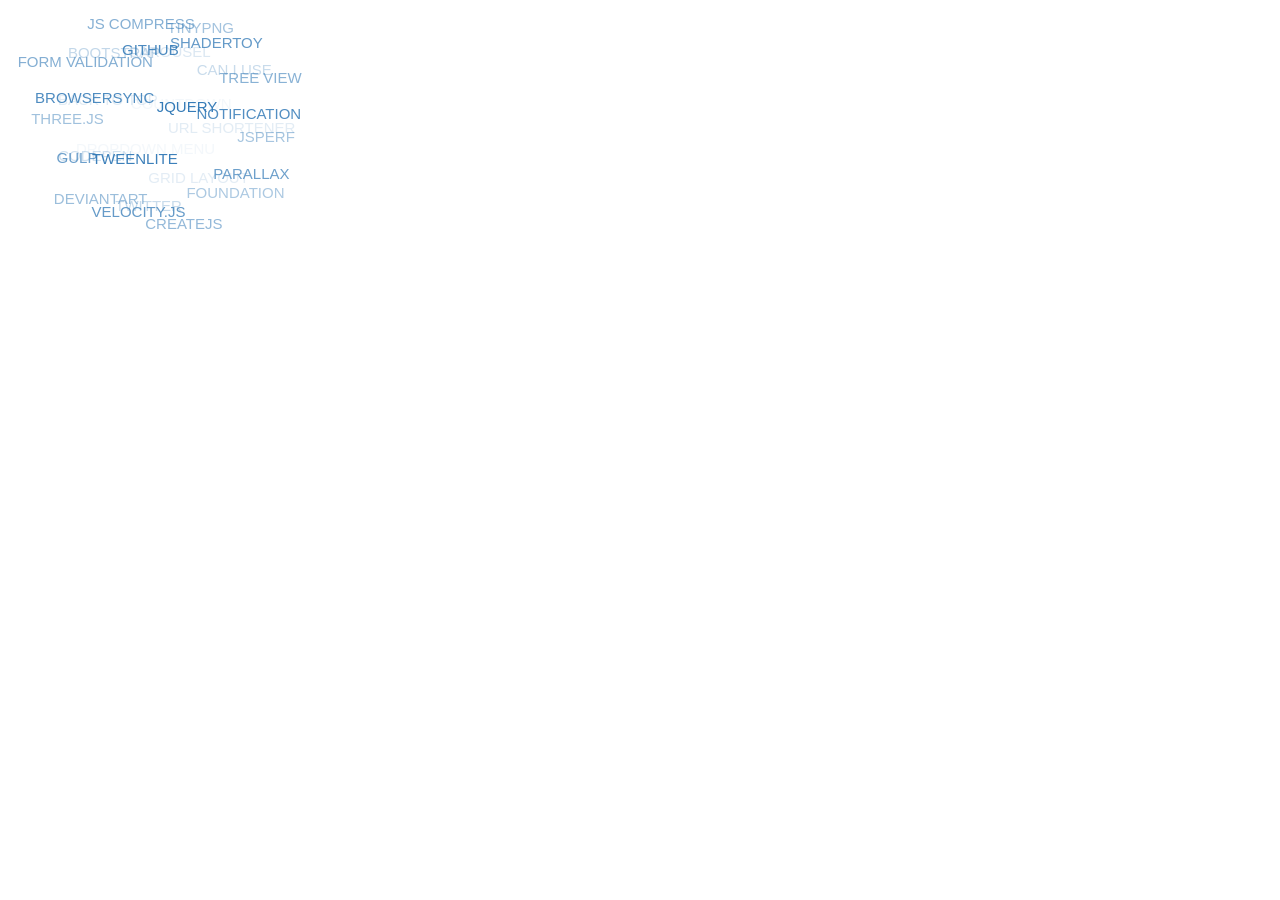
<file: src/main/webapp/res/libs/jquery-svg3dtagcloud/index.html>
<!doctype html>
<html>
<head>
<meta charset="utf-8">
<meta http-equiv="X-UA-Compatible" content="IE=edge,chrome=1">
<meta name="viewport" content="width=device-width, initial-scale=1">
<title>jQuery SVG 3D Tag Cloud Plugin Example</title>
</head>
<body>
<div id='tag-cloud'></div>
<!--<script src="http://code.jquery.com/jquery-2.2.1.min.js"></script>!-->
<script src="jquery-3.1.1.min.js"></script>
<script src="jquery.svg3dtagcloud.min.js"></script>
<script>
    	$( document ).ready( function() {
            var entries = [ 
                { label: 'Back to top', url: 'http://www.jqueryscript.net/tags.php?/Back%20to%20top/', target: '_top' },
                { label: 'Bootstrap', url: 'http://www.jqueryscript.net/tags.php?/Bootstrap/', target: '_top' },
                { label: 'Carousel', url: 'http://www.jqueryscript.net/tags.php?/carousel/', target: '_top' },
                { label: 'Countdown', url: 'http://www.jqueryscript.net/tags.php?/countdown/', target: '_top' },
                { label: 'Dropdown Menu', url: 'http://www.jqueryscript.net/tags.php?/Drop%20Down%20Menu/', target: '_top' },
                { label: 'CodePen', url: 'http://codepen.io/', target: '_top' },
                { label: 'three.js', url: 'http://threejs.org/', target: '_top' },
                { label: 'Form Validation', url: 'http://www.jqueryscript.net/tags.php?/form%20validation/', target: '_top' },
                { label: 'JS Compress', url: 'http://jscompress.com/', target: '_top' },
                { label: 'TinyPNG', url: 'https://tinypng.com/', target: '_top' },
                { label: 'Can I Use', url: 'http://caniuse.com/', target: '_top' },
                { label: 'URL shortener', url: 'https://goo.gl/', target: '_top' },
                { label: 'Grid Layout', url: 'http://www.jqueryscript.net/tags.php?/grid%20layout/', target: '_top' },
                { label: 'Twitter', url: 'https://twitter.com/niklaswebdev', target: '_top' },
                { label: 'deviantART', url: 'http://nkunited.deviantart.com/', target: '_top' },
                { label: 'Gulp', url: 'http://gulpjs.com/', target: '_top' },
                { label: 'Browsersync', url: 'https://www.browsersync.io/', target: '_top' },
                { label: 'GitHub', url: 'https://github.com/', target: '_top' },
                { label: 'Shadertoy', url: 'https://www.shadertoy.com/', target: '_top' },
                { label: 'Tree View', url: 'http://www.jqueryscript.net/tags.php?/tree%20view/', target: '_top' },
                { label: 'jsPerf', url: 'http://jsperf.com/', target: '_top' },
                { label: 'Foundation', url: 'http://foundation.zurb.com/', target: '_top' },
                { label: 'CreateJS', url: 'http://createjs.com/', target: '_top' },
                { label: 'Velocity.js', url: 'http://julian.com/research/velocity/', target: '_top' },
                { label: 'TweenLite', url: 'https://greensock.com/docs/#/HTML5/GSAP/TweenLite/', target: '_top' },
                { label: 'jQuery', url: 'https://jquery.com/', target: '_top' },
                { label: 'Notification', url: 'http://www.jqueryscript.net/tags.php?/Notification/', target: '_top' },
                { label: 'Parallax', url: 'http://www.jqueryscript.net/tags.php?/parallax/', target: '_top' }

            ];

            var settings = {

                entries: entries,
                width: 320,
                height: 240,
                radius: '85%',
                radiusMin: 75,
                bgDraw: true,
                bgColor: '#FFF',
                opacityOver: 1.00,
                opacityOut: 0.05,
                opacitySpeed: 6,
                fov: 800,
                speed: 2,
                fontFamily: 'Oswald, Arial, sans-serif',
                fontSize: '15',
                fontColor: '#337ab7',
                fontWeight: 'normal',//bold
                fontStyle: 'normal',//italic 
                fontStretch: 'normal',//wider, narrower, ultra-condensed, extra-condensed, condensed, semi-condensed, semi-expanded, expanded, extra-expanded, ultra-expanded
                fontToUpperCase: true

            };

            //var svg3DTagCloud = new SVG3DTagCloud( document.getElementById( 'holder'  ), settings );
            $( '#tag-cloud' ).svg3DTagCloud( settings );

		} );
        
    </script>
</body>
</html>
</file>
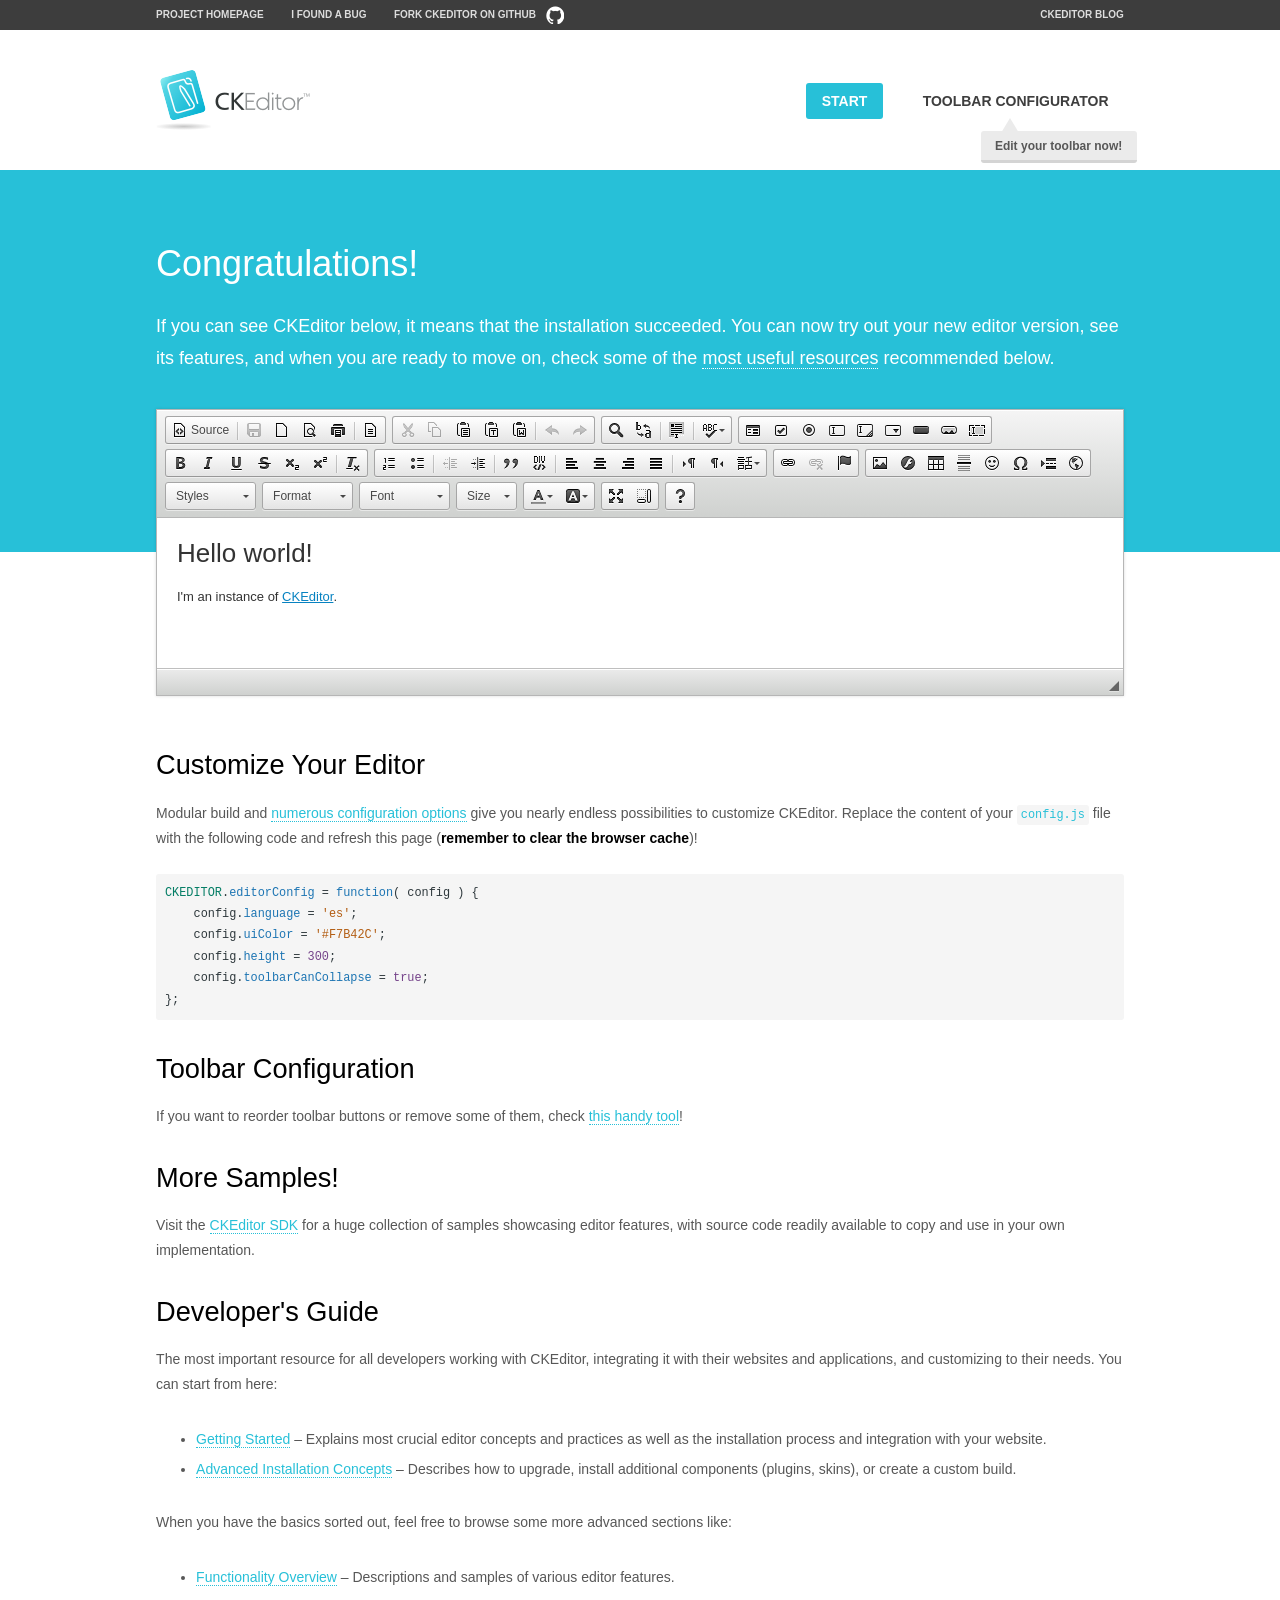
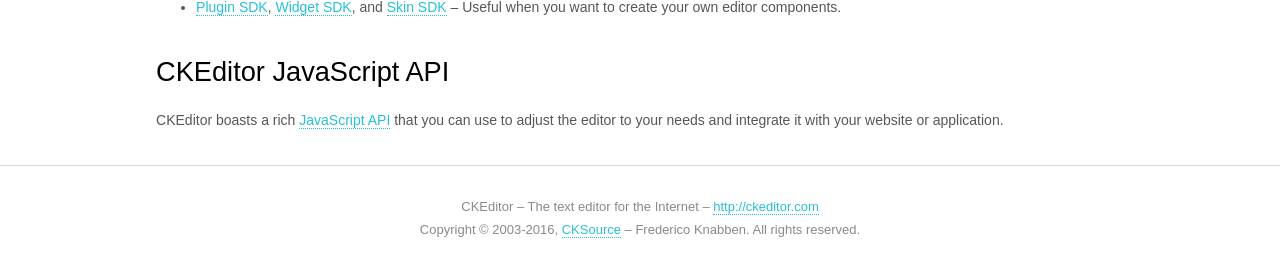
<file: src/main/webapp/res/libs/ckeditor/samples/index.html>
<!DOCTYPE html>
<!--
Copyright (c) 2003-2016, CKSource - Frederico Knabben. All rights reserved.
For licensing, see LICENSE.md or http://ckeditor.com/license
-->
<html>
<head>
	<meta charset="utf-8">
	<title>CKEditor Sample</title>
	<script src="../ckeditor.js"></script>
	<script src="js/sample.js"></script>
	<link rel="stylesheet" href="css/samples.css">
	<link rel="stylesheet" href="toolbarconfigurator/lib/codemirror/neo.css">
</head>
<body id="main">

<nav class="navigation-a">
	<div class="grid-container">
		<ul class="navigation-a-left grid-width-70">
			<li><a href="http://ckeditor.com">Project Homepage</a></li>
			<li><a href="http://dev.ckeditor.com/">I found a bug</a></li>
			<li><a href="http://github.com/ckeditor/ckeditor-dev" class="icon-pos-right icon-navigation-a-github">Fork CKEditor on GitHub</a></li>
		</ul>
		<ul class="navigation-a-right grid-width-30">
			<li><a href="http://ckeditor.com/blog-list">CKEditor Blog</a></li>
		</ul>
	</div>
</nav>

<header class="header-a">
	<div class="grid-container">
		<h1 class="header-a-logo grid-width-30">
			<a href="index.html"><img src="img/logo.png" alt="CKEditor Sample"></a>
		</h1>

		<nav class="navigation-b grid-width-70">
			<ul>
				<li><a href="index.html" class="button-a button-a-background">Start</a></li>
				<li><a href="toolbarconfigurator/index.html" class="button-a">Toolbar configurator <span class="balloon-a balloon-a-nw">Edit your toolbar now!</span></a></li>
			</ul>
		</nav>
	</div>
</header>

<main>
	<div class="adjoined-top">
		<div class="grid-container">
			<div class="content grid-width-100">
				<h1>Congratulations!</h1>
				<p>
					If you can see CKEditor below, it means that the installation succeeded.
					You can now try out your new editor version, see its features, and when you are ready to move on, check some of the <a href="#sample-customize">most useful resources</a> recommended below.
				</p>
			</div>
		</div>
	</div>
	<div class="adjoined-bottom">
		<div class="grid-container">
			<div class="grid-width-100">
				<div id="editor">
					<h1>Hello world!</h1>
					<p>I'm an instance of <a href="http://ckeditor.com">CKEditor</a>.</p>
				</div>
			</div>
		</div>
	</div>

	<div class="grid-container">
		<div class="content grid-width-100">
			<section id="sample-customize">
				<h2>Customize Your Editor</h2>
				<p>Modular build and <a href="http://docs.ckeditor.com/#!/guide/dev_configuration">numerous configuration options</a> give you nearly endless possibilities to customize CKEditor. Replace the content of your <code><a href="../config.js">config.js</a></code> file with the following code and refresh this page (<strong>remember to clear the browser cache</strong>)!</p>
		<pre class="cm-s-neo CodeMirror"><code><span style="padding-right: 0.1px;"><span class="cm-variable">CKEDITOR</span>.<span class="cm-property">editorConfig</span> <span class="cm-operator">=</span> <span class="cm-keyword">function</span>( <span class="cm-def">config</span> ) {</span>
<span style="padding-right: 0.1px;"><span class="cm-tab">	</span><span class="cm-variable-2">config</span>.<span class="cm-property">language</span> <span class="cm-operator">=</span> <span class="cm-string">'es'</span>;</span>
<span style="padding-right: 0.1px;"><span class="cm-tab">	</span><span class="cm-variable-2">config</span>.<span class="cm-property">uiColor</span> <span class="cm-operator">=</span> <span class="cm-string">'#F7B42C'</span>;</span>
<span style="padding-right: 0.1px;"><span class="cm-tab">	</span><span class="cm-variable-2">config</span>.<span class="cm-property">height</span> <span class="cm-operator">=</span> <span class="cm-number">300</span>;</span>
<span style="padding-right: 0.1px;"><span class="cm-tab">	</span><span class="cm-variable-2">config</span>.<span class="cm-property">toolbarCanCollapse</span> <span class="cm-operator">=</span> <span class="cm-atom">true</span>;</span>
<span style="padding-right: 0.1px;">};</span></code></pre>
			</section>

			<section>
				<h2>Toolbar Configuration</h2>
				<p>If you want to reorder toolbar buttons or remove some of them, check <a href="toolbarconfigurator/index.html">this handy tool</a>!</p>
			</section>

			<section>
				<h2>More Samples!</h2>
				<p>Visit the <a href="http://sdk.ckeditor.com">CKEditor SDK</a> for a huge collection of samples showcasing editor features, with source code readily available to copy and use in your own implementation.</p>
			</section>

			<section>
				<h2>Developer's Guide</h2>
				<p>The most important resource for all developers working with CKEditor, integrating it with their websites and applications, and customizing to their needs. You can start from here:</p>
				<ul>
					<li><a href="http://docs.ckeditor.com/#!/guide/dev_installation">Getting Started</a> &ndash; Explains most crucial editor concepts and practices as well as the installation process and integration with your website.</li>
					<li><a href="http://docs.ckeditor.com/#!/guide/dev_advanced_installation">Advanced Installation Concepts</a> &ndash; Describes how to upgrade, install additional components (plugins, skins), or create a custom build.</li>
				</ul>
					<p>When you have the basics sorted out, feel free to browse some more advanced sections like:</p>
				<ul>
					<li><a href="http://docs.ckeditor.com/#!/guide/dev_features">Functionality Overview</a> &ndash; Descriptions and samples of various editor features.</li>
					<li><a href="http://docs.ckeditor.com/#!/guide/plugin_sdk_intro">Plugin SDK</a>, <a href="http://docs.ckeditor.com/#!/guide/widget_sdk_intro">Widget SDK</a>, and <a href="http://docs.ckeditor.com/#!/guide/skin_sdk_intro">Skin SDK</a> &ndash; Useful when you want to create your own editor components.</li>
				</ul>
			</section>

			<section>
				<h2>CKEditor JavaScript API</h2>
				<p>CKEditor boasts a rich <a href="http://docs.ckeditor.com/#!/api">JavaScript API</a> that you can use to adjust the editor to your needs and integrate it with your website or application.</p>
			</section>
		</div>
	</div>
</main>

<footer class="footer-a grid-container">
	<div class="grid-container">
		<p class="grid-width-100">
			CKEditor &ndash; The text editor for the Internet &ndash; <a class="samples" href="http://ckeditor.com/">http://ckeditor.com</a>
		</p>
		<p class="grid-width-100" id="copy">
			Copyright &copy; 2003-2016, <a class="samples" href="http://cksource.com/">CKSource</a> &ndash; Frederico Knabben. All rights reserved.
		</p>
	</div>
</footer>
<script>
	initSample();
</script>

</body>
</html>
</file>
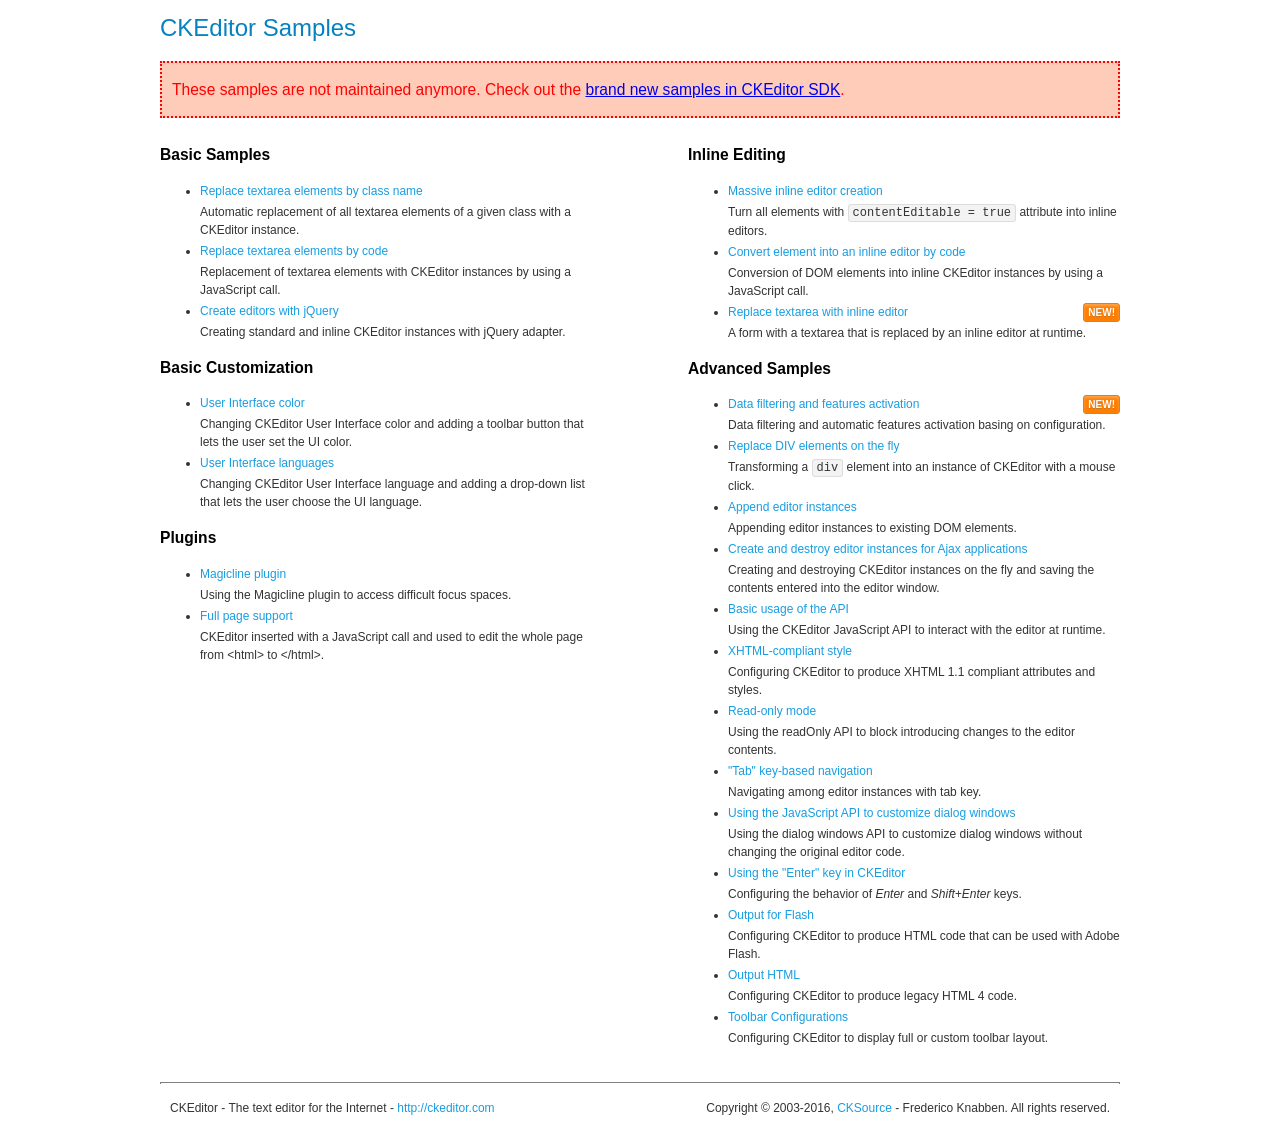
<file: src/main/webapp/res/libs/ckeditor/samples/old/index.html>
<!DOCTYPE html>
<!--
Copyright (c) 2003-2016, CKSource - Frederico Knabben. All rights reserved.
For licensing, see LICENSE.md or http://ckeditor.com/license
-->
<html>
<head>
	<meta charset="utf-8">
	<title>CKEditor Samples</title>
	<link rel="stylesheet" href="sample.css">
</head>
<body>
	<h1 class="samples">
		CKEditor Samples
	</h1>
	<div class="warning deprecated">
		These samples are not maintained anymore. Check out the <a href="http://sdk.ckeditor.com/">brand new samples in CKEditor SDK</a>.
	</div>
	<div class="twoColumns">
		<div class="twoColumnsLeft">
			<h2 class="samples">
				Basic Samples
			</h2>
			<dl class="samples">
				<dt><a class="samples" href="replacebyclass.html">Replace textarea elements by class name</a></dt>
				<dd>Automatic replacement of all textarea elements of a given class with a CKEditor instance.</dd>

				<dt><a class="samples" href="replacebycode.html">Replace textarea elements by code</a></dt>
				<dd>Replacement of textarea elements with CKEditor instances by using a JavaScript call.</dd>

				<dt><a class="samples" href="jquery.html">Create editors with jQuery</a></dt>
				<dd>Creating standard and inline CKEditor instances with jQuery adapter.</dd>
			</dl>

			<h2 class="samples">
				Basic Customization
			</h2>
			<dl class="samples">
				<dt><a class="samples" href="uicolor.html">User Interface color</a></dt>
				<dd>Changing CKEditor User Interface color and adding a toolbar button that lets the user set the UI color.</dd>

				<dt><a class="samples" href="uilanguages.html">User Interface languages</a></dt>
				<dd>Changing CKEditor User Interface language and adding a drop-down list that lets the user choose the UI language.</dd>
			</dl>


			<h2 class="samples">Plugins</h2>
<dl class="samples">
<dt><a class="samples" href="magicline/magicline.html">Magicline plugin</a></dt>
<dd>Using the Magicline plugin to access difficult focus spaces.</dd>

<dt><a class="samples" href="wysiwygarea/fullpage.html">Full page support</a></dt>
<dd>CKEditor inserted with a JavaScript call and used to edit the whole page from &lt;html&gt; to &lt;/html&gt;.</dd>
</dl>
		</div>
		<div class="twoColumnsRight">
			<h2 class="samples">
				Inline Editing
			</h2>
			<dl class="samples">
				<dt><a class="samples" href="inlineall.html">Massive inline editor creation</a></dt>
				<dd>Turn all elements with <code>contentEditable = true</code> attribute into inline editors.</dd>

				<dt><a class="samples" href="inlinebycode.html">Convert element into an inline editor by code</a></dt>
				<dd>Conversion of DOM elements into inline CKEditor instances by using a JavaScript call.</dd>

				<dt><a class="samples" href="inlinetextarea.html">Replace textarea with inline editor</a> <span class="new">New!</span></dt>
				<dd>A form with a textarea that is replaced by an inline editor at runtime.</dd>

				
			</dl>

			<h2 class="samples">
				Advanced Samples
			</h2>
			<dl class="samples">
				<dt><a class="samples" href="datafiltering.html">Data filtering and features activation</a> <span class="new">New!</span></dt>
				<dd>Data filtering and automatic features activation basing on configuration.</dd>

				<dt><a class="samples" href="divreplace.html">Replace DIV elements on the fly</a></dt>
				<dd>Transforming a <code>div</code> element into an instance of CKEditor with a mouse click.</dd>

				<dt><a class="samples" href="appendto.html">Append editor instances</a></dt>
				<dd>Appending editor instances to existing DOM elements.</dd>

				<dt><a class="samples" href="ajax.html">Create and destroy editor instances for Ajax applications</a></dt>
				<dd>Creating and destroying CKEditor instances on the fly and saving the contents entered into the editor window.</dd>

				<dt><a class="samples" href="api.html">Basic usage of the API</a></dt>
				<dd>Using the CKEditor JavaScript API to interact with the editor at runtime.</dd>

				<dt><a class="samples" href="xhtmlstyle.html">XHTML-compliant style</a></dt>
				<dd>Configuring CKEditor to produce XHTML 1.1 compliant attributes and styles.</dd>

				<dt><a class="samples" href="readonly.html">Read-only mode</a></dt>
				<dd>Using the readOnly API to block introducing changes to the editor contents.</dd>

				<dt><a class="samples" href="tabindex.html">"Tab" key-based navigation</a></dt>
				<dd>Navigating among editor instances with tab key.</dd>


				
<dt><a class="samples" href="dialog/dialog.html">Using the JavaScript API to customize dialog windows</a></dt>
<dd>Using the dialog windows API to customize dialog windows without changing the original editor code.</dd>

<dt><a class="samples" href="enterkey/enterkey.html">Using the &quot;Enter&quot; key in CKEditor</a></dt>
<dd>Configuring the behavior of <em>Enter</em> and <em>Shift+Enter</em> keys.</dd>

<dt><a class="samples" href="htmlwriter/outputforflash.html">Output for Flash</a></dt>
<dd>Configuring CKEditor to produce HTML code that can be used with Adobe Flash.</dd>

<dt><a class="samples" href="htmlwriter/outputhtml.html">Output HTML</a></dt>
<dd>Configuring CKEditor to produce legacy HTML 4 code.</dd>

<dt><a class="samples" href="toolbar/toolbar.html">Toolbar Configurations</a></dt>
<dd>Configuring CKEditor to display full or custom toolbar layout.</dd>

			</dl>
		</div>
	</div>
	<div id="footer">
		<hr>
		<p>
			CKEditor - The text editor for the Internet - <a class="samples" href="http://ckeditor.com/">http://ckeditor.com</a>
		</p>
		<p id="copy">
			Copyright &copy; 2003-2016, <a class="samples" href="http://cksource.com/">CKSource</a> - Frederico Knabben. All rights reserved.
		</p>
	</div>
</body>
</html>
</file>
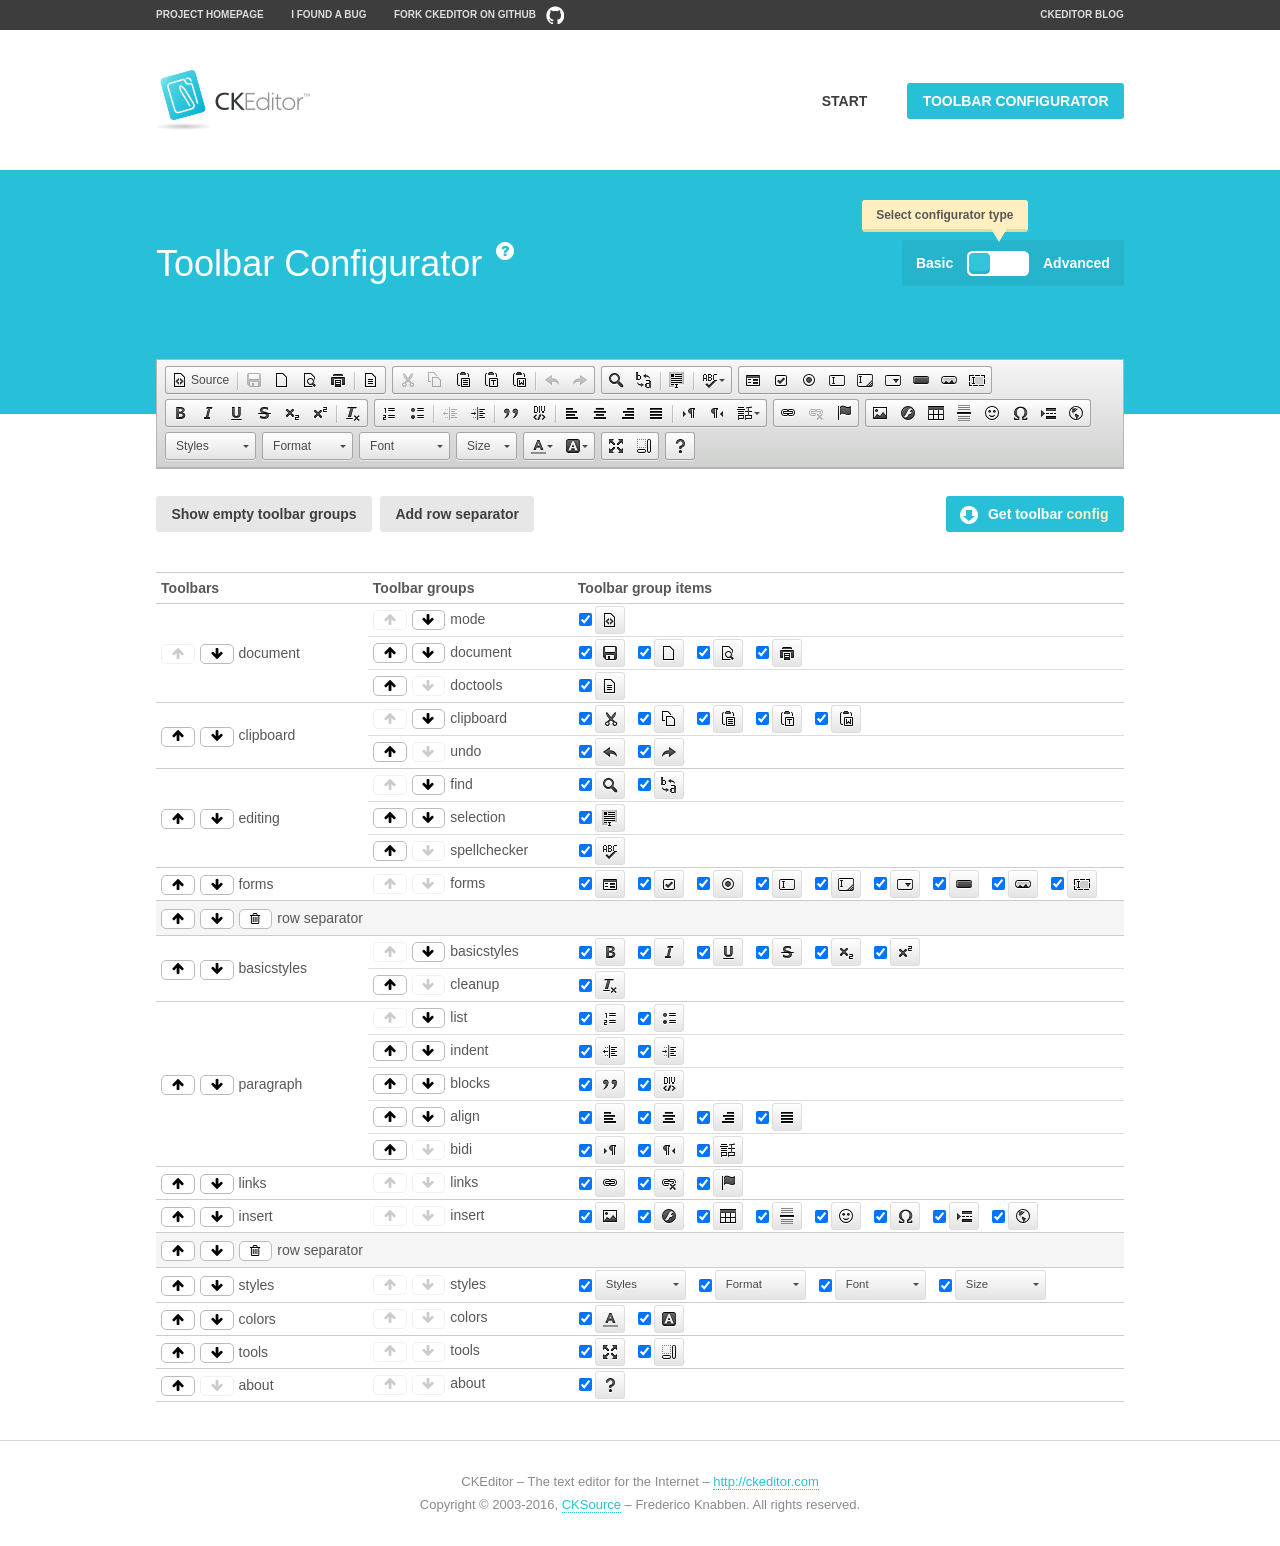
<file: src/main/webapp/res/libs/ckeditor/samples/toolbarconfigurator/index.html>
<!DOCTYPE html>
<!--
Copyright (c) 2003-2016, CKSource - Frederico Knabben. All rights reserved.
For licensing, see LICENSE.md or http://ckeditor.com/license
-->
<!--[if IE 8]><html class="ie8"><![endif]-->
<!--[if gt IE 8]><html><![endif]-->
<!--[if !IE]><!--><html><!--<![endif]-->
<head>
	<meta charset="utf-8">
	<title>Toolbar Configurator</title>
	<script src="../../ckeditor.js"></script>
	<script>
		if ( CKEDITOR.env.ie && CKEDITOR.env.version < 9 )
			CKEDITOR.tools.enableHtml5Elements( document );
	</script>
	<link rel="stylesheet" href="lib/codemirror/codemirror.css">
	<link rel="stylesheet" href="lib/codemirror/show-hint.css">
	<link rel="stylesheet" href="lib/codemirror/neo.css">
	<link rel="stylesheet" href="css/fontello.css">
	<link rel="stylesheet" href="../css/samples.css">
</head>
<body id="toolbar">

<nav class="navigation-a">
	<div class="grid-container">
		<ul class="navigation-a-left grid-width-70">
			<li><a href="http://ckeditor.com">Project Homepage</a></li>
			<li><a href="http://dev.ckeditor.com/">I found a bug</a></li>
			<li><a href="http://github.com/ckeditor/ckeditor-dev" class="icon-pos-right icon-navigation-a-github">Fork CKEditor on GitHub</a></li>
		</ul>
		<ul class="navigation-a-right grid-width-30">
			<li><a href="http://ckeditor.com/blog-list">CKEditor Blog</a></li>
		</ul>
	</div>
</nav>

<header class="header-a">
	<div class="grid-container">
		<h1 class="header-a-logo grid-width-30">
			<a href="../index.html"><img src="../img/logo.png" alt="CKEditor Logo"></a>
		</h1>
		<nav class="navigation-b grid-width-70">
			<ul>
				<li><a href="../index.html"  class="button-a">Start</a></li>
				<li><a href="index.html"  class="button-a button-a-background">Toolbar configurator</a></li>
			</ul>
		</nav>
	</div>
</header>

<main>
	<div class="adjoined-top">
		<div class="grid-container">
			<div class="content grid-width-100">
				<div class="grid-container-nested">
					<h1 class="grid-width-60">
						Toolbar Configurator
						<a href="#help-content" type="button" title="Configurator help" id="help" class="button-a button-a-background button-a-no-text icon-pos-left icon-question-mark">Help</a>
					</h1>

					<div class="grid-width-40 grid-switch-magic">
						<div class="switch">
							<span class="balloon-a balloon-a-se">Select configurator type</span>
							<input type="radio" name="radio" data-num="1" id="radio-basic" />
							<input type="radio" name="radio" data-num="2" id="radio-advanced" />
							<label data-for="1" for="radio-basic">Basic</label>
							<span class="switch-inner">
								<span class="handler"></span>
							</span>
							<label data-for="2" for="radio-advanced">Advanced</label>
						</div>
					</div>
				</div>
			</div>
		</div>
	</div>
	<div class="adjoined-bottom">
		<div class="grid-container">
			<div class="grid-width-100">
				<div class="editors-container">
					<div id="editor-basic"></div>
					<div id="editor-advanced"></div>
				</div>
			</div>
		</div>
	</div>

	<div class="grid-container configurator">
		<div class="content grid-width-100">
			<div class="configurator">
				<div>
					<div id="toolbarModifierWrapper"></div>
				</div>
			</div>
		</div>
	</div>

	<div id="help-content">
		<div class="grid-container">
			<div class="grid-width-100">
				<h2>What Am I Doing Here?</h2>

				<div class="grid-container grid-container-nested">
					<div class="basic">
						<div class="grid-width-50">
							<p>Arrange <a href="http://docs.ckeditor.com/#!/api/CKEDITOR.config-cfg-toolbarGroups">toolbar groups</a>, toggle <a href="http://docs.ckeditor.com/#!/api/CKEDITOR.config-cfg-removeButtons">button visibility</a> according to your needs and get your toolbar configuration.</p>
							<p>You can replace the content of the <a href="../../config.js"><code>config.js</code></a> file with the generated configuration. If you already set some configuration options you will need to merge both configurations.</p>
						</div>
						<div class="grid-width-50">
							<p>Read more about different ways of <a href="http://docs.ckeditor.com/#!/guide/dev_configuration">setting configuration</a> and do not forget about <strong>clearing browser cache</strong>.</p>
							<p>Arranging toolbar groups is the recommended way of configuring the toolbar, but if you need more freedom you can use the <a href="#advanced">advanced configurator</a>.</p>
						</div>
					</div>
					<div class="advanced" style="display: none;">
						<div class="grid-width-50">
							<p>With this code editor you can edit your <a href="http://docs.ckeditor.com/#!/api/CKEDITOR.config-cfg-toolbar">toolbar configuration</a> live.</p>
							<p>You can replace the content of the <a href="../../config.js"><code>config.js</code></a> file with the generated configuration. If you already set some configuration options you will need to merge both configurations.</p>
						</div>
						<div class="grid-width-50">
							<p>Read more about different ways of <a href="http://docs.ckeditor.com/#!/guide/dev_configuration">setting configuration</a> and do not forget about <strong>clearing browser cache</strong>.</p>
						</div>
					</div>
				</div>

				<p class="grid-container grid-container-nested">
					<button type="button" class="help-content-close grid-width-100 button-a button-a-background">Got it. Let's play!</button>
				</p>
			</div>
		</div>
	</div>
</main>

<footer class="footer-a grid-container">
	<p class="grid-width-100">
		CKEditor &ndash; The text editor for the Internet &ndash; <a class="samples" href="http://ckeditor.com/">http://ckeditor.com</a>
	</p>
	<p class="grid-width-100" id="copy">
		Copyright &copy; 2003-2016, <a class="samples" href="http://cksource.com/">CKSource</a> &ndash; Frederico Knabben. All rights reserved.
	</p>
</footer>

<script src="lib/codemirror/codemirror.js"></script>
<script src="lib/codemirror/javascript.js"></script>
<script src="lib/codemirror/show-hint.js"></script>

<script src="js/fulltoolbareditor.js"></script>
<script src="js/abstracttoolbarmodifier.js"></script>
<script src="js/toolbarmodifier.js"></script>
<script src="js/toolbartextmodifier.js"></script>
<script src="../js/sf.js"></script>

<script>
	( function() {
		'use strict';

		var mode = ( window.location.hash.substr( 1 ) === 'advanced' ) ? 'advanced' : 'basic',
			configuratorSection = CKEDITOR.document.findOne( 'main > .grid-container.configurator' ),
			basicInstruction = CKEDITOR.document.findOne( '#help-content .basic' ),
			advancedInstruction = CKEDITOR.document.findOne( '#help-content .advanced' ),

			// Configurator mode switcher.
			modeSwitchBasic = CKEDITOR.document.getById( 'radio-basic' ),
			modeSwitchAdvanced = CKEDITOR.document.getById( 'radio-advanced' );

		// Initial setup
		function updateSwitcher() {
			if ( mode === 'advanced' ) {
				modeSwitchAdvanced.$.checked = true;
			} else {
				modeSwitchBasic.$.checked = true;
			}
		}

		updateSwitcher();

		CKEDITOR.document.getWindow().on( 'hashchange', function( e ) {
			var hash = window.location.hash.substr( 1 );
			if ( !( hash === 'advanced' || hash === 'basic' ) ) {
				return;
			}
			mode = hash;
			onToolbarsDone( mode );
		} );

		CKEDITOR.document.getWindow().on( 'resize', function() {
			updateToolbar( ( mode === 'basic' ? toolbarModifier : toolbarTextModifier )[ 'editorInstance' ] );
		} );

		function onRefresh( modifier ) {
			modifier = modifier || this;

			if ( mode === 'basic' && modifier instanceof ToolbarConfigurator.ToolbarTextModifier ) {
				return;
			}

			// CodeMirror container becomes visible, so we need to refresh and to avoid rendering problems.
			if ( mode === 'advanced' && modifier instanceof ToolbarConfigurator.ToolbarTextModifier ) {
				modifier.codeContainer.refresh();
			}

			updateToolbar( modifier.editorInstance );
		}

		function updateToolbar( editor ) {
			var editorContainer = editor.container;

			// Not always editor is loaded.
			if ( !editorContainer ) {
				return;
			}

			var displayStyle = editorContainer.getStyle( 'display' );

			editorContainer.setStyle( 'display', 'block' );

			var newHeight = editorContainer.getSize( 'height' );

			var newMarginTop = parseInt( editorContainer.getComputedStyle( 'margin-top' ), 10 );
			newMarginTop = ( isNaN( newMarginTop ) ? 0 : Number( newMarginTop ) );

			var newMarginBottom = parseInt( editorContainer.getComputedStyle( 'margin-bottom' ), 10 );
			newMarginBottom = ( isNaN( newMarginBottom ) ? 0 : Number( newMarginBottom ) );

			var result = newHeight + newMarginTop + newMarginBottom;

			editorContainer.setStyle( 'display', displayStyle );

			editor.container.getAscendant( 'div' ).setStyle( 'height', result + 'px' );
		}

		var toolbarModifier = new ToolbarConfigurator.ToolbarModifier( 'editor-basic' );

		var done = 0;
		toolbarModifier.init( onToolbarInit );
		toolbarModifier.onRefresh = onRefresh;

		CKEDITOR.document.getById( 'toolbarModifierWrapper' ).append( toolbarModifier.mainContainer );

		var toolbarTextModifier = new ToolbarConfigurator.ToolbarTextModifier( 'editor-advanced' );
		toolbarTextModifier.init( onToolbarInit );
		toolbarTextModifier.onRefresh = onRefresh;

		function onToolbarInit() {
			if ( ++done === 2 ) {
				onToolbarsDone();

				positionSticky.watch( CKEDITOR.document.findOne( '.toolbar' ), function() {
					return mode === 'advanced';
				} );
			}
		}

		function onToolbarsDone() {
			if ( mode === 'basic' ) {
				toggleModeBasic( false );
			} else {
				toggleModeAdvanced( false );
			}

			updateSwitcher();

			setTimeout( function() {
				CKEDITOR.document.findOne( '.editors-container' ).addClass( 'active' );
				CKEDITOR.document.findOne( '#toolbarModifierWrapper' ).addClass( 'active' );
			}, 200 );
		}

		CKEDITOR.document.getById( 'toolbarModifierWrapper' ).append( toolbarTextModifier.mainContainer );

		function toogleModeSwitch( onElement, offElement, onModifier, offModifier ) {
			onElement.addClass( 'fancy-button-active' );
			offElement.removeClass( 'fancy-button-active' );

			onModifier.showUI();
			offModifier.hideUI();
		}

		function toggleModeBasic( callOnRefresh ) {
			callOnRefresh = ( callOnRefresh !== false );
			mode = 'basic';
			window.location.hash = '#basic';
			toogleModeSwitch( modeSwitchBasic, modeSwitchAdvanced, toolbarModifier, toolbarTextModifier );

			configuratorSection.removeClass( 'freed-width' );
			basicInstruction.show();
			advancedInstruction.hide();

			callOnRefresh && onRefresh( toolbarModifier );
		}

		function toggleModeAdvanced( callOnRefresh ) {
			callOnRefresh = ( callOnRefresh !== false );
			mode = 'advanced';
			window.location.hash = '#advanced';
			toogleModeSwitch( modeSwitchAdvanced, modeSwitchBasic, toolbarTextModifier, toolbarModifier );

			configuratorSection.addClass( 'freed-width' );
			advancedInstruction.show();
			basicInstruction.hide();

			callOnRefresh && onRefresh( toolbarTextModifier );
		}

		modeSwitchBasic.on( 'click', toggleModeBasic );
		modeSwitchAdvanced.on( 'click', toggleModeAdvanced );

		//
		// Position:sticky for the toolbar.
		//

		// Will make elements behave like they were styled with position:sticky.
		var positionSticky = {
			// Store object: {
			// 		element: CKEDITOR.dom.element, // Element which will float.
			// 		placeholder: CKEDITOR.dom.element, // Placeholder which is place to prevent page bounce.
			// 		isFixed: boolean // Whether element float now.
			// }
			watched: [],

			active: [],

			staticContainer: null,

			init: function() {
				var element = CKEDITOR.dom.element.createFromHtml(
					'<div class="staticContainer">' +
						'<div class="grid-container" >' +
							'<div class="grid-width-100">' +
								'<div class="inner"></div>' +
							'</div>' +
						'</div>' +
					'</div>' );

				this.staticContainer = element.findOne( '.inner' );

				CKEDITOR.document.getBody().append( element );
			},

			watch: function( element, preventFunc ) {
				this.watched.push( {
					element: element,
					placeholder: new CKEDITOR.dom.element( 'div' ),
					isFixed: false,
					preventFunc: preventFunc
				} );
			},

			checkAll: function() {
				for ( var i = 0; i < this.watched.length; i++ ) {
					this.check( this.watched[ i ] );
				}
			},

			check: function( element ) {
				var isFixed = element.isFixed;
				var shouldBeFixed = this.shouldBeFixed( element );

				// Nothing to be done.
				if ( isFixed === shouldBeFixed ) {
					return;
				}

				var placeholder = element.placeholder;

				if ( isFixed ) {
					// Unfixing.

					element.element.insertBefore( placeholder );
					placeholder.remove();

					element.element.removeStyle( 'margin' );

					this.active.splice( CKEDITOR.tools.indexOf( this.active, element ), 1 );

				} else {
					// Fixing.
					placeholder.setStyle( 'width', element.element.getSize( 'width' ) + 'px' );
					placeholder.setStyle( 'height', element.element.getSize( 'height' ) + 'px' );
					placeholder.setStyle( 'margin-bottom', element.element.getComputedStyle( 'margin-bottom' ) );
					placeholder.setStyle( 'display', element.element.getComputedStyle( 'display' ) );
					placeholder.insertAfter( element.element );

					this.staticContainer.append( element.element );

					this.active.push( element );
				}

				element.isFixed = !element.isFixed;
			},

			shouldBeFixed: function( element ) {
				if ( element.preventFunc && element.preventFunc() ) {
					return false;
				}

				// If element is already fixed we are checking it's placeholder.
				var related = ( element.isFixed ? element.placeholder : element.element ),
					clientRect = related.$.getBoundingClientRect(),
					staticHeight = this.staticContainer.getSize('height' ),
					elemHeight = element.element.getSize( 'height' );

				if ( element.isFixed ) {
					return ( clientRect.top + elemHeight < staticHeight );
				} else {
					return ( clientRect.top < staticHeight );
				}
			}
		};

		positionSticky.init();

		CKEDITOR.document.getWindow().on( 'scroll',
			new CKEDITOR.tools.eventsBuffer( 100, positionSticky.checkAll, positionSticky ).input
		);

		// Make the toolbar sticky.
		positionSticky.watch( CKEDITOR.document.findOne( '.editors-container' ) );

		// Help button and help-content.
		( function() {
			var helpButton = CKEDITOR.document.getById( 'help' ),
				helpContent = CKEDITOR.document.getById( 'help-content' );

			// Don't show help button on IE8 because it's unsupported by Pico Modal.
			if ( CKEDITOR.env.ie && CKEDITOR.env.version == 8 ) {
				helpButton.hide();
			} else {
				// Display help modal when the button is clicked.
				helpButton.on( 'click', function( evt ) {
					SF.modal( {
						// Clone modal content from DOM.
						content: helpContent.getHtml(),

						afterCreate: function( modal ) {
							// Enable modal content button to close the modal.
							new CKEDITOR.dom.element( modal.modalElem() ).findOne( '.help-content-close' ).once( 'click', modal.close );
						}
					} ).show();
				} );
			}
		} )();
	} )();
</script>
</body>
</html>
</file>
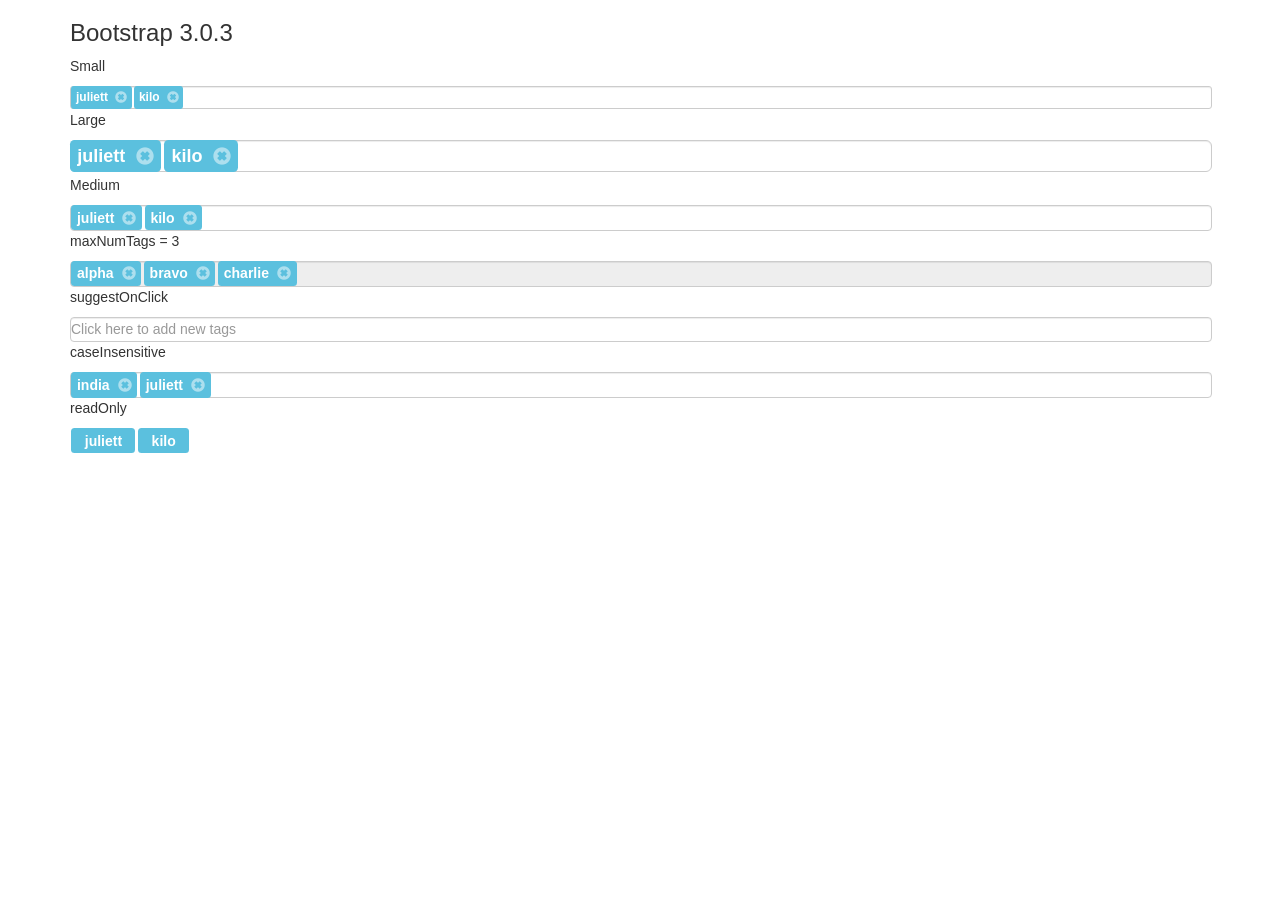
<file: src/main/webapp/res/libs/bootstrap-tags/demo-3.html>
<!DOCTYPE html>
<html>
   <head>
      <title>
         Tag Demo
      </title>
      <link href="http://netdna.bootstrapcdn.com/bootstrap/3.0.3/css/bootstrap.min.css" rel="stylesheet">
      <script src='http://code.jquery.com/jquery-1.9.1.min.js'></script>
      <script src="http://netdna.bootstrapcdn.com/bootstrap/3.0.3/js/bootstrap.min.js"></script>
      <script src='dist/js/bootstrap-tags.js'></script>
      <link rel="stylesheet" type="text/css" href="dist/css/bootstrap-tags.css" />
   </head>
   <body>
      <div class="container">

        <h3>Bootstrap 3.0.3</h3>

        <p>Small</p>
        <div id="small"></div>
        <p>Large</p>
        <div id="large"></div>
        <p>Medium</p>
        <div id="medium"></div>
        <p>maxNumTags = 3</p>
        <div id="maxNumTags"></div>
        <p>suggestOnClick</p>
        <div id="suggestOnClick"></div>
        <p>caseInsensitive</p>
        <div id="caseInsensitive"></div>
        <p>readOnly</p>
        <div id="readOnly"></div>


        <script>
          $(function(){
            $("#small").tags({
              tagSize: "sm",
              suggestions: ["alpha", "bravo", "charlie", "delta", "echo", "foxtrot", "golf", "hotel", "india"],
              tagData: ["juliett", "kilo"]
            });
            $("#large").tags({
              tagSize: "lg",
              suggestions: ["alpha", "bravo", "charlie", "delta", "echo", "foxtrot", "golf", "hotel", "india"],
              tagData: ["juliett", "kilo"]
            });
            $("#medium").tags({
              suggestions: ["alpha", "bravo", "charlie", "delta", "echo", "foxtrot", "golf", "hotel", "india"],
              tagData: ["juliett", "kilo"]
            });
            $("#readOnly").tags({
              readOnly: true,
              tagData: ["juliett", "kilo"]
            });
            $("#suggestOnClick").tags({
              restrictTo: ["alpha", "bravo", "charlie", "delta", "echo", "foxtrot", "golf", "hotel", "india"],
              suggestions: ["alpha", "bravo", "charlie", "delta", "echo", "foxtrot", "golf", "hotel", "india"],
              promptText: "Click here to add new tags",
              suggestOnClick: true
            });
            $("#caseInsensitive").tags({
              suggestions: ["Alpha", "Bravo", "Charlie", "Delta", "Echo", "Foxtrot", "Golf", "Hotel", "India"],
              tagData: ["india", "juliett"],
              caseInsensitive: true
            });
            $("#maxNumTags").tags({
              suggestions: ["alpha", "bravo", "charlie", "delta", "echo", "foxtrot", "golf", "hotel", "india"],
              tagData: ["alpha", "bravo", "charlie"],
              maxNumTags: 3
            });
          });
        </script>
      </div>
   </body>
</html>
</file>
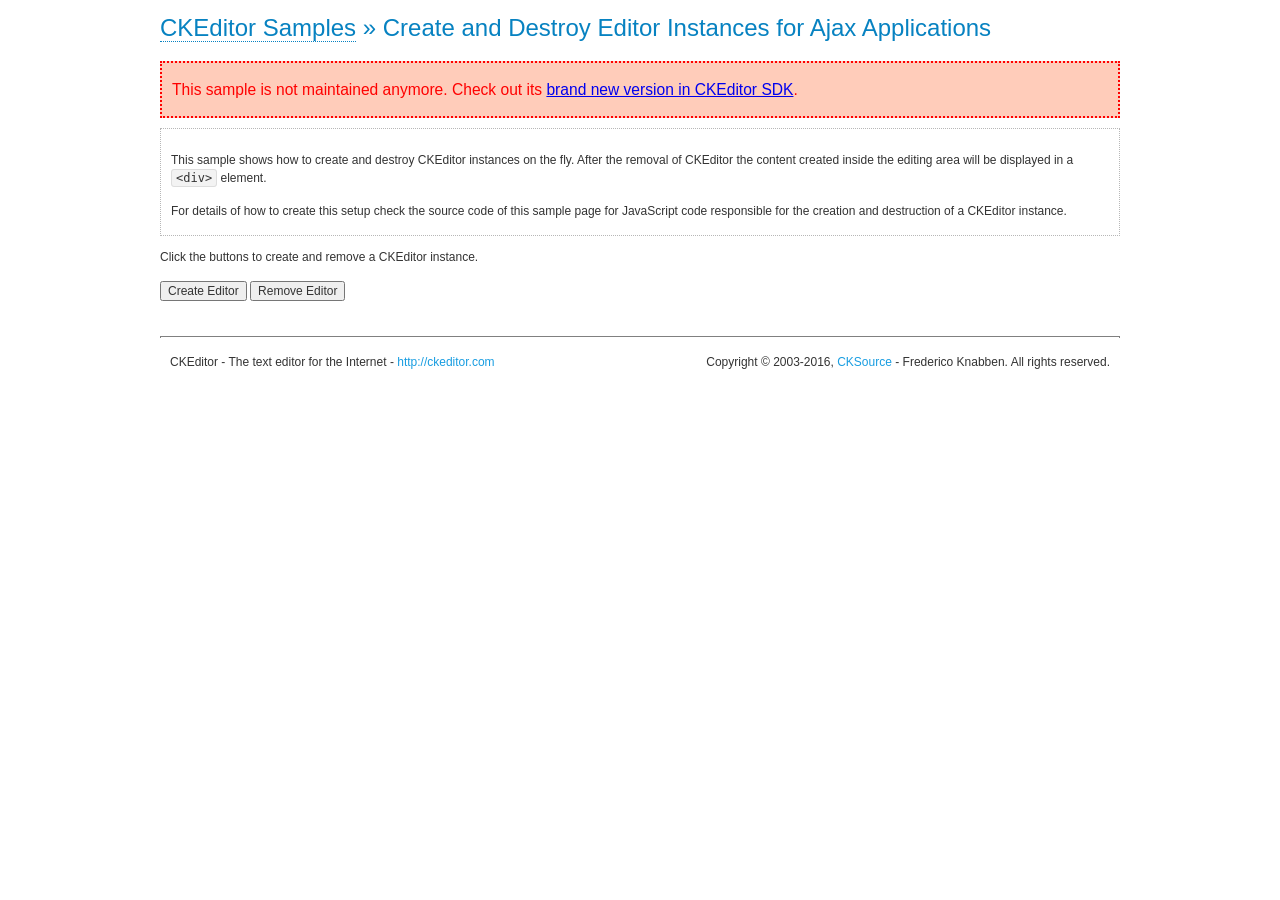
<file: src/main/webapp/res/libs/ckeditor/samples/old/ajax.html>
<!DOCTYPE html>
<!--
Copyright (c) 2003-2016, CKSource - Frederico Knabben. All rights reserved.
For licensing, see LICENSE.md or http://ckeditor.com/license
-->
<html>
<head>
	<meta charset="utf-8">
	<title>Ajax &mdash; CKEditor Sample</title>
	<script src="../../ckeditor.js"></script>
	<link rel="stylesheet" href="sample.css">
	<script>

		var editor, html = '';

		function createEditor() {
			if ( editor )
				return;

			// Create a new editor inside the <div id="editor">, setting its value to html
			var config = {};
			editor = CKEDITOR.appendTo( 'editor', config, html );
		}

		function removeEditor() {
			if ( !editor )
				return;

			// Retrieve the editor contents. In an Ajax application, this data would be
			// sent to the server or used in any other way.
			document.getElementById( 'editorcontents' ).innerHTML = html = editor.getData();
			document.getElementById( 'contents' ).style.display = '';

			// Destroy the editor.
			editor.destroy();
			editor = null;
		}

	</script>
</head>
<body>
	<h1 class="samples">
		<a href="index.html">CKEditor Samples</a> &raquo; Create and Destroy Editor Instances for Ajax Applications
	</h1>
	<div class="warning deprecated">
		This sample is not maintained anymore. Check out its <a href="http://sdk.ckeditor.com/samples/saveajax.html">brand new version in CKEditor SDK</a>.
	</div>
	<div class="description">
		<p>
			This sample shows how to create and destroy CKEditor instances on the fly. After the removal of CKEditor the content created inside the editing
			area will be displayed in a <code>&lt;div&gt;</code> element.
		</p>
		<p>
			For details of how to create this setup check the source code of this sample page
			for JavaScript code responsible for the creation and destruction of a CKEditor instance.
		</p>
	</div>
	<p>Click the buttons to create and remove a CKEditor instance.</p>
	<p>
		<input onclick="createEditor();" type="button" value="Create Editor">
		<input onclick="removeEditor();" type="button" value="Remove Editor">
	</p>
	<!-- This div will hold the editor. -->
	<div id="editor">
	</div>
	<div id="contents" style="display: none">
		<p>
			Edited Contents:
		</p>
		<!-- This div will be used to display the editor contents. -->
		<div id="editorcontents">
		</div>
	</div>
	<div id="footer">
		<hr>
		<p>
			CKEditor - The text editor for the Internet - <a class="samples" href="http://ckeditor.com/">http://ckeditor.com</a>
		</p>
		<p id="copy">
			Copyright &copy; 2003-2016, <a class="samples" href="http://cksource.com/">CKSource</a> - Frederico
			Knabben. All rights reserved.
		</p>
	</div>
</body>
</html>
</file>
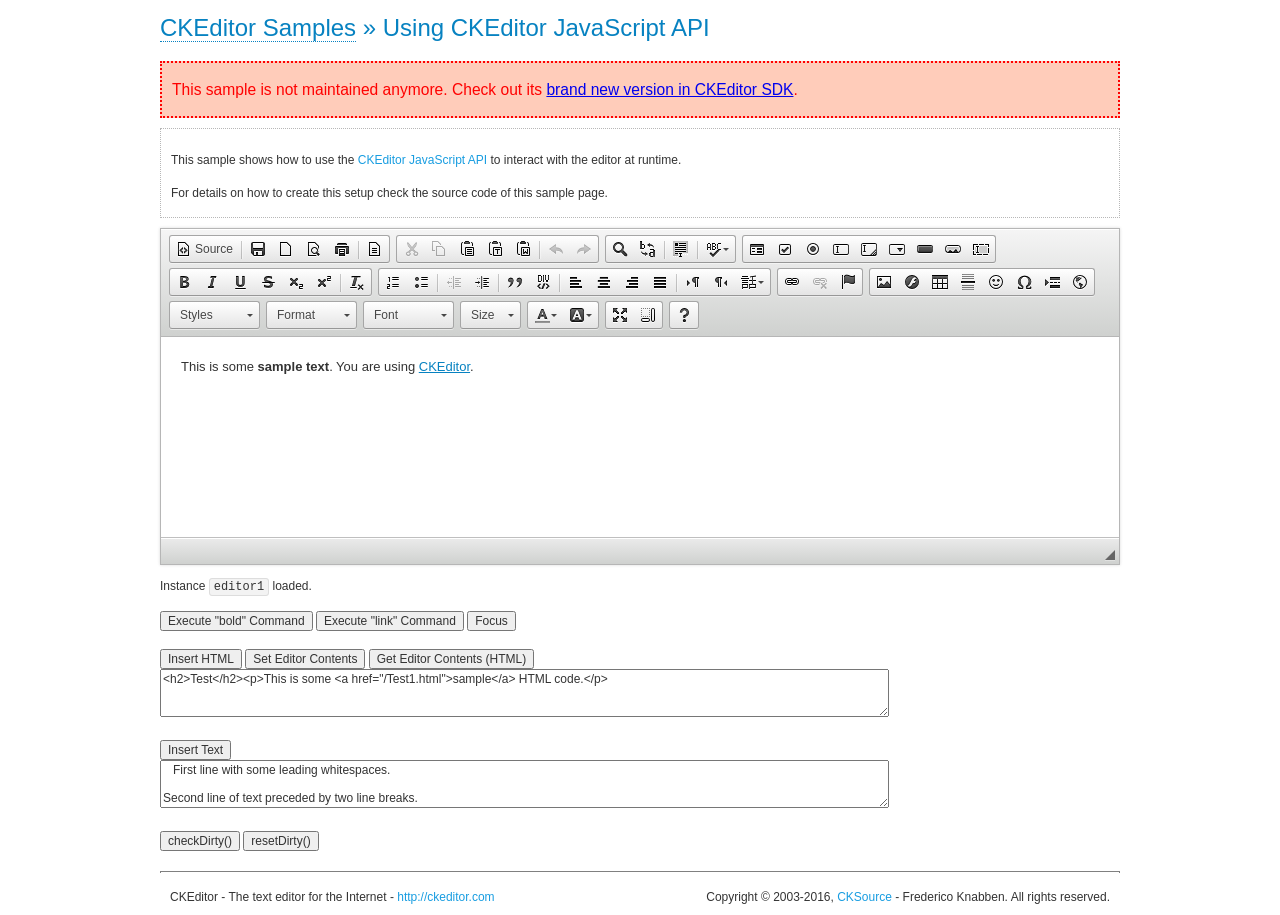
<file: src/main/webapp/res/libs/ckeditor/samples/old/api.html>
<!DOCTYPE html>
<!--
Copyright (c) 2003-2016, CKSource - Frederico Knabben. All rights reserved.
For licensing, see LICENSE.md or http://ckeditor.com/license
-->
<html>
<head>
	<meta charset="utf-8">
	<title>API Usage &mdash; CKEditor Sample</title>
	<script src="../../ckeditor.js"></script>
	<link href="sample.css" rel="stylesheet">
	<script>

// The instanceReady event is fired, when an instance of CKEditor has finished
// its initialization.
CKEDITOR.on( 'instanceReady', function( ev ) {
	// Show the editor name and description in the browser status bar.
	document.getElementById( 'eMessage' ).innerHTML = 'Instance <code>' + ev.editor.name + '<\/code> loaded.';

	// Show this sample buttons.
	document.getElementById( 'eButtons' ).style.display = 'block';
});

function InsertHTML() {
	// Get the editor instance that we want to interact with.
	var editor = CKEDITOR.instances.editor1;
	var value = document.getElementById( 'htmlArea' ).value;

	// Check the active editing mode.
	if ( editor.mode == 'wysiwyg' )
	{
		// Insert HTML code.
		// http://docs.ckeditor.com/#!/api/CKEDITOR.editor-method-insertHtml
		editor.insertHtml( value );
	}
	else
		alert( 'You must be in WYSIWYG mode!' );
}

function InsertText() {
	// Get the editor instance that we want to interact with.
	var editor = CKEDITOR.instances.editor1;
	var value = document.getElementById( 'txtArea' ).value;

	// Check the active editing mode.
	if ( editor.mode == 'wysiwyg' )
	{
		// Insert as plain text.
		// http://docs.ckeditor.com/#!/api/CKEDITOR.editor-method-insertText
		editor.insertText( value );
	}
	else
		alert( 'You must be in WYSIWYG mode!' );
}

function SetContents() {
	// Get the editor instance that we want to interact with.
	var editor = CKEDITOR.instances.editor1;
	var value = document.getElementById( 'htmlArea' ).value;

	// Set editor contents (replace current contents).
	// http://docs.ckeditor.com/#!/api/CKEDITOR.editor-method-setData
	editor.setData( value );
}

function GetContents() {
	// Get the editor instance that you want to interact with.
	var editor = CKEDITOR.instances.editor1;

	// Get editor contents
	// http://docs.ckeditor.com/#!/api/CKEDITOR.editor-method-getData
	alert( editor.getData() );
}

function ExecuteCommand( commandName ) {
	// Get the editor instance that we want to interact with.
	var editor = CKEDITOR.instances.editor1;

	// Check the active editing mode.
	if ( editor.mode == 'wysiwyg' )
	{
		// Execute the command.
		// http://docs.ckeditor.com/#!/api/CKEDITOR.editor-method-execCommand
		editor.execCommand( commandName );
	}
	else
		alert( 'You must be in WYSIWYG mode!' );
}

function CheckDirty() {
	// Get the editor instance that we want to interact with.
	var editor = CKEDITOR.instances.editor1;
	// Checks whether the current editor contents present changes when compared
	// to the contents loaded into the editor at startup
	// http://docs.ckeditor.com/#!/api/CKEDITOR.editor-method-checkDirty
	alert( editor.checkDirty() );
}

function ResetDirty() {
	// Get the editor instance that we want to interact with.
	var editor = CKEDITOR.instances.editor1;
	// Resets the "dirty state" of the editor (see CheckDirty())
	// http://docs.ckeditor.com/#!/api/CKEDITOR.editor-method-resetDirty
	editor.resetDirty();
	alert( 'The "IsDirty" status has been reset' );
}

function Focus() {
	CKEDITOR.instances.editor1.focus();
}

function onFocus() {
	document.getElementById( 'eMessage' ).innerHTML = '<b>' + this.name + ' is focused </b>';
}

function onBlur() {
	document.getElementById( 'eMessage' ).innerHTML = this.name + ' lost focus';
}

	</script>

</head>
<body>
	<h1 class="samples">
		<a href="index.html">CKEditor Samples</a> &raquo; Using CKEditor JavaScript API
	</h1>
	<div class="warning deprecated">
		This sample is not maintained anymore. Check out its <a href="http://sdk.ckeditor.com/samples/api.html">brand new version in CKEditor SDK</a>.
	</div>
	<div class="description">
	<p>
		This sample shows how to use the
		<a class="samples" href="http://docs.ckeditor.com/#!/api/CKEDITOR.editor">CKEditor JavaScript API</a>
		to interact with the editor at runtime.
	</p>
	<p>
		For details on how to create this setup check the source code of this sample page.
	</p>
	</div>

	<!-- This <div> holds alert messages to be display in the sample page. -->
	<div id="alerts">
		<noscript>
			<p>
				<strong>CKEditor requires JavaScript to run</strong>. In a browser with no JavaScript
				support, like yours, you should still see the contents (HTML data) and you should
				be able to edit it normally, without a rich editor interface.
			</p>
		</noscript>
	</div>
	<form action="../../../samples/sample_posteddata.php" method="post">
		<textarea cols="100" id="editor1" name="editor1" rows="10">&lt;p&gt;This is some &lt;strong&gt;sample text&lt;/strong&gt;. You are using &lt;a href="http://ckeditor.com/"&gt;CKEditor&lt;/a&gt;.&lt;/p&gt;</textarea>

		<script>
			// Replace the <textarea id="editor1"> with an CKEditor instance.
			CKEDITOR.replace( 'editor1', {
				on: {
					focus: onFocus,
					blur: onBlur,

					// Check for availability of corresponding plugins.
					pluginsLoaded: function( evt ) {
						var doc = CKEDITOR.document, ed = evt.editor;
						if ( !ed.getCommand( 'bold' ) )
							doc.getById( 'exec-bold' ).hide();
						if ( !ed.getCommand( 'link' ) )
							doc.getById( 'exec-link' ).hide();
					}
				}
			});
		</script>

		<p id="eMessage">
		</p>

		<div id="eButtons" style="display: none">
			<input id="exec-bold" onclick="ExecuteCommand('bold');" type="button" value="Execute &quot;bold&quot; Command">
			<input id="exec-link" onclick="ExecuteCommand('link');" type="button" value="Execute &quot;link&quot; Command">
			<input onclick="Focus();" type="button" value="Focus">
			<br><br>
			<input onclick="InsertHTML();" type="button" value="Insert HTML">
			<input onclick="SetContents();" type="button" value="Set Editor Contents">
			<input onclick="GetContents();" type="button" value="Get Editor Contents (HTML)">
			<br>
			<textarea cols="100" id="htmlArea" rows="3">&lt;h2&gt;Test&lt;/h2&gt;&lt;p&gt;This is some &lt;a href="/Test1.html"&gt;sample&lt;/a&gt; HTML code.&lt;/p&gt;</textarea>
			<br>
			<br>
			<input onclick="InsertText();" type="button" value="Insert Text">
			<br>
			<textarea cols="100" id="txtArea" rows="3">   First line with some leading whitespaces.

Second line of text preceded by two line breaks.</textarea>
			<br>
			<br>
			<input onclick="CheckDirty();" type="button" value="checkDirty()">
			<input onclick="ResetDirty();" type="button" value="resetDirty()">
		</div>
	</form>
	<div id="footer">
		<hr>
		<p>
			CKEditor - The text editor for the Internet - <a class="samples" href="http://ckeditor.com/">http://ckeditor.com</a>
		</p>
		<p id="copy">
			Copyright &copy; 2003-2016, <a class="samples" href="http://cksource.com/">CKSource</a> - Frederico
			Knabben. All rights reserved.
		</p>
	</div>
</body>
</html>
</file>
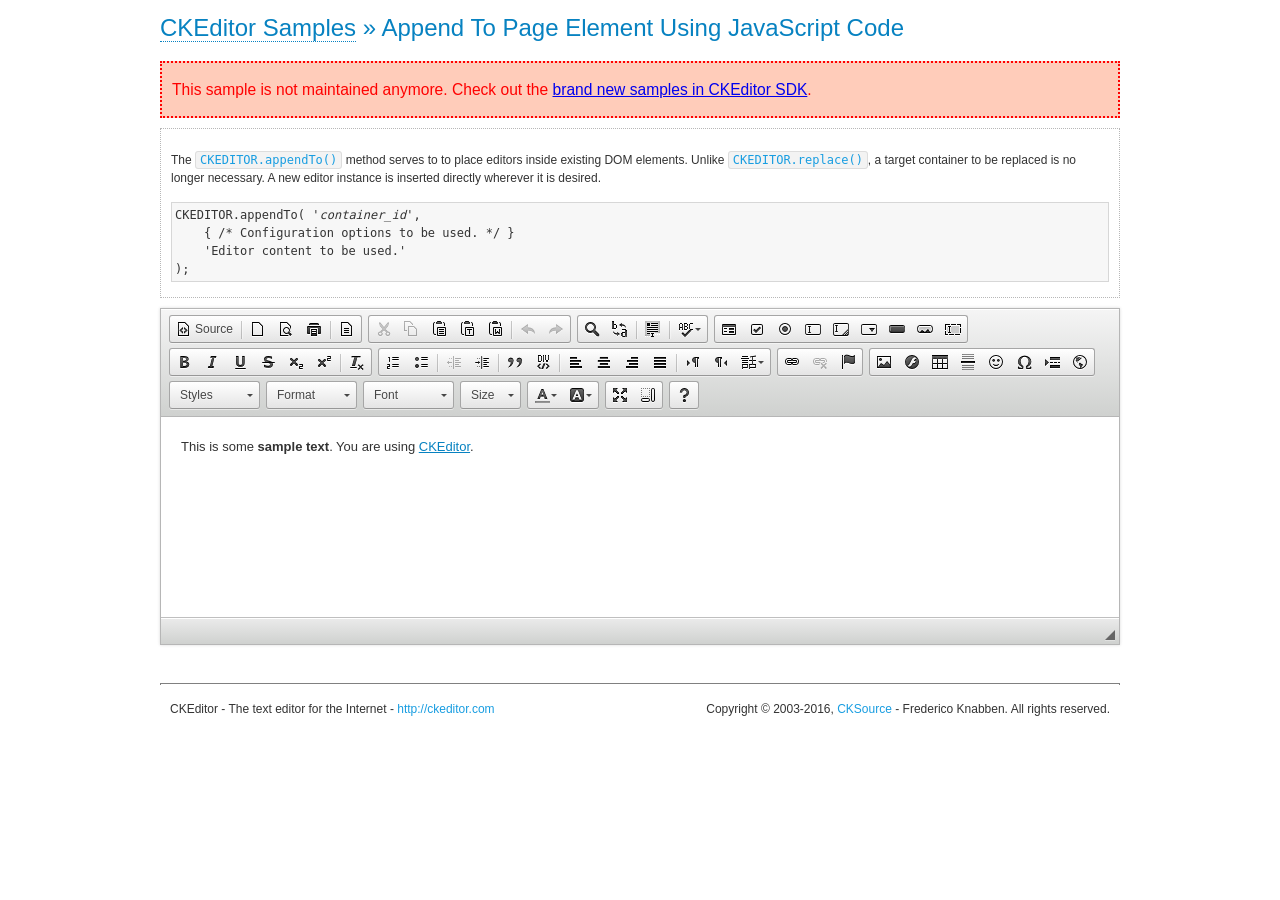
<file: src/main/webapp/res/libs/ckeditor/samples/old/appendto.html>
<!DOCTYPE html>
<!--
Copyright (c) 2003-2016, CKSource - Frederico Knabben. All rights reserved.
For licensing, see LICENSE.md or http://ckeditor.com/license
-->
<html>
<head>
	<meta charset="utf-8">
	<title>Append To Page Element Using JavaScript Code &mdash; CKEditor Sample</title>
	<script src="../../ckeditor.js"></script>
	<link rel="stylesheet" href="sample.css">
</head>
<body>
	<h1 class="samples">
		<a href="index.html">CKEditor Samples</a> &raquo; Append To Page Element Using JavaScript Code
	</h1>
	<div class="warning deprecated">
		This sample is not maintained anymore. Check out the <a href="http://sdk.ckeditor.com/">brand new samples in CKEditor SDK</a>.
	</div>
	<div id="section1">
		<div class="description">
			<p>
				The <code><a class="samples" href="http://docs.ckeditor.com/#!/api/CKEDITOR-method-appendTo">CKEDITOR.appendTo()</a></code> method serves to to place editors inside existing DOM elements. Unlike <code><a class="samples" href="http://docs.ckeditor.com/#!/api/CKEDITOR-method-replace">CKEDITOR.replace()</a></code>,
				a target container to be replaced is no longer necessary. A new editor
				instance is inserted directly wherever it is desired.
			</p>
<pre class="samples">CKEDITOR.appendTo( '<em>container_id</em>',
	{ /* Configuration options to be used. */ }
	'Editor content to be used.'
);</pre>
		</div>
		<script>

			// This call can be placed at any point after the
			// DOM element to append CKEditor to or inside the <head><script>
			// in a window.onload event handler.

			// Append a CKEditor instance using the default configuration and the
			// provided content to the <div> element of ID "section1".
			CKEDITOR.appendTo( 'section1',
				null,
				'<p>This is some <strong>sample text</strong>. You are using <a href="http://ckeditor.com/">CKEditor</a>.</p>'
			);

		</script>
	</div>
	<br>
	<div id="footer">
		<hr>
		<p>
			CKEditor - The text editor for the Internet - <a class="samples" href="http://ckeditor.com/">http://ckeditor.com</a>
		</p>
		<p id="copy">
			Copyright &copy; 2003-2016, <a class="samples" href="http://cksource.com/">CKSource</a> - Frederico
			Knabben. All rights reserved.
		</p>
	</div>
</body>
</html>
</file>
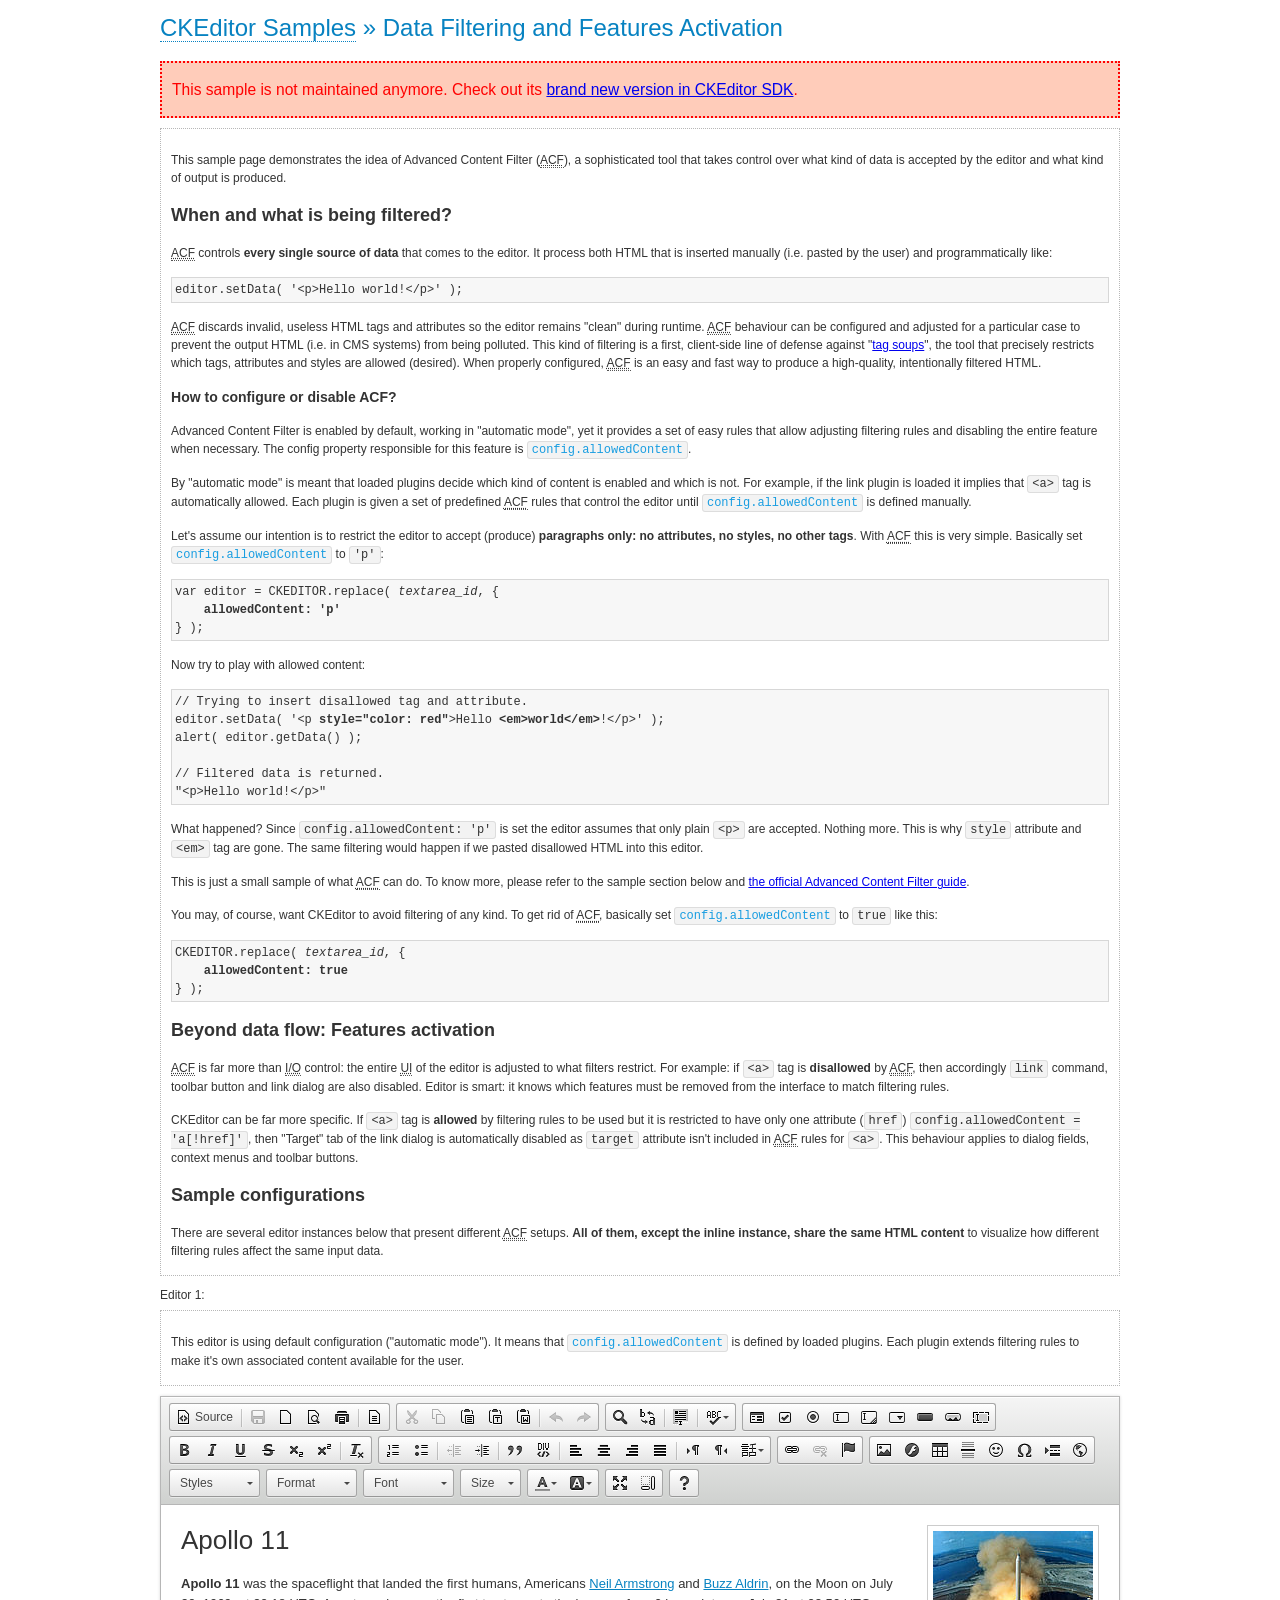
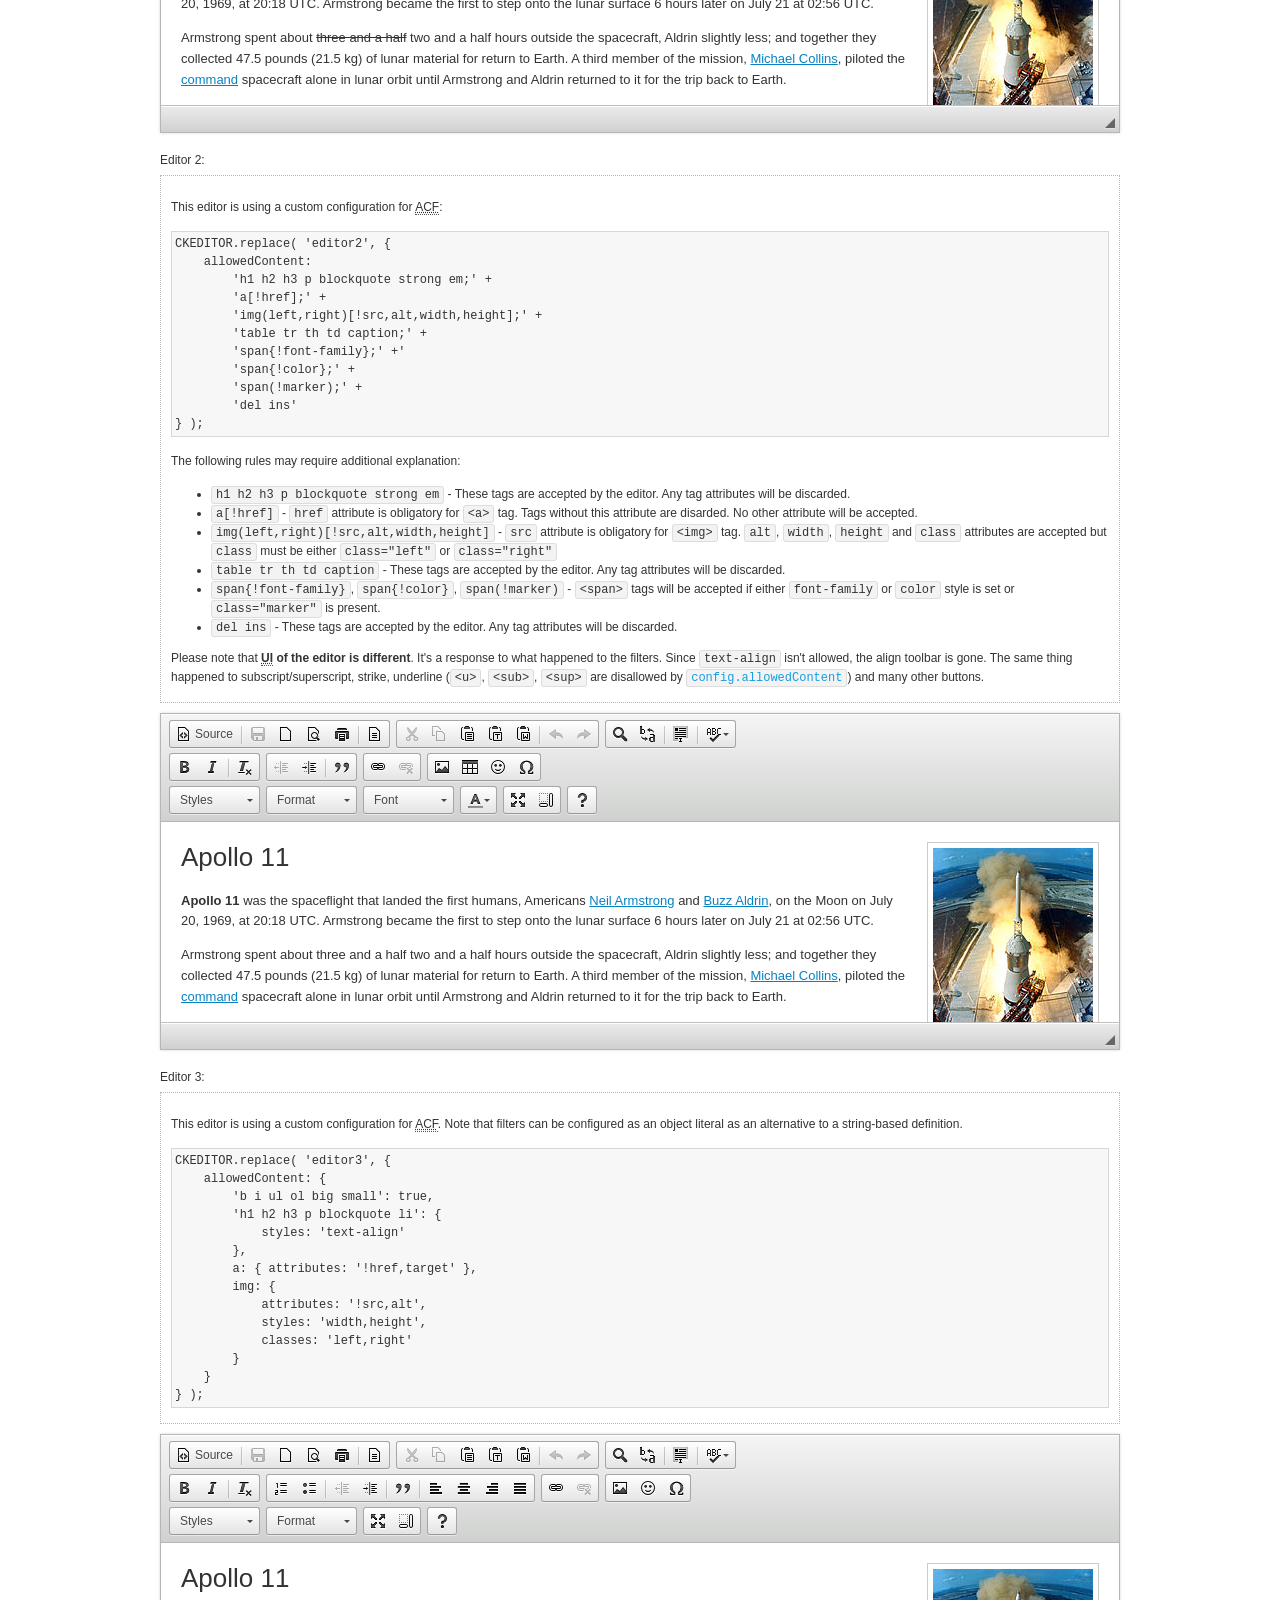
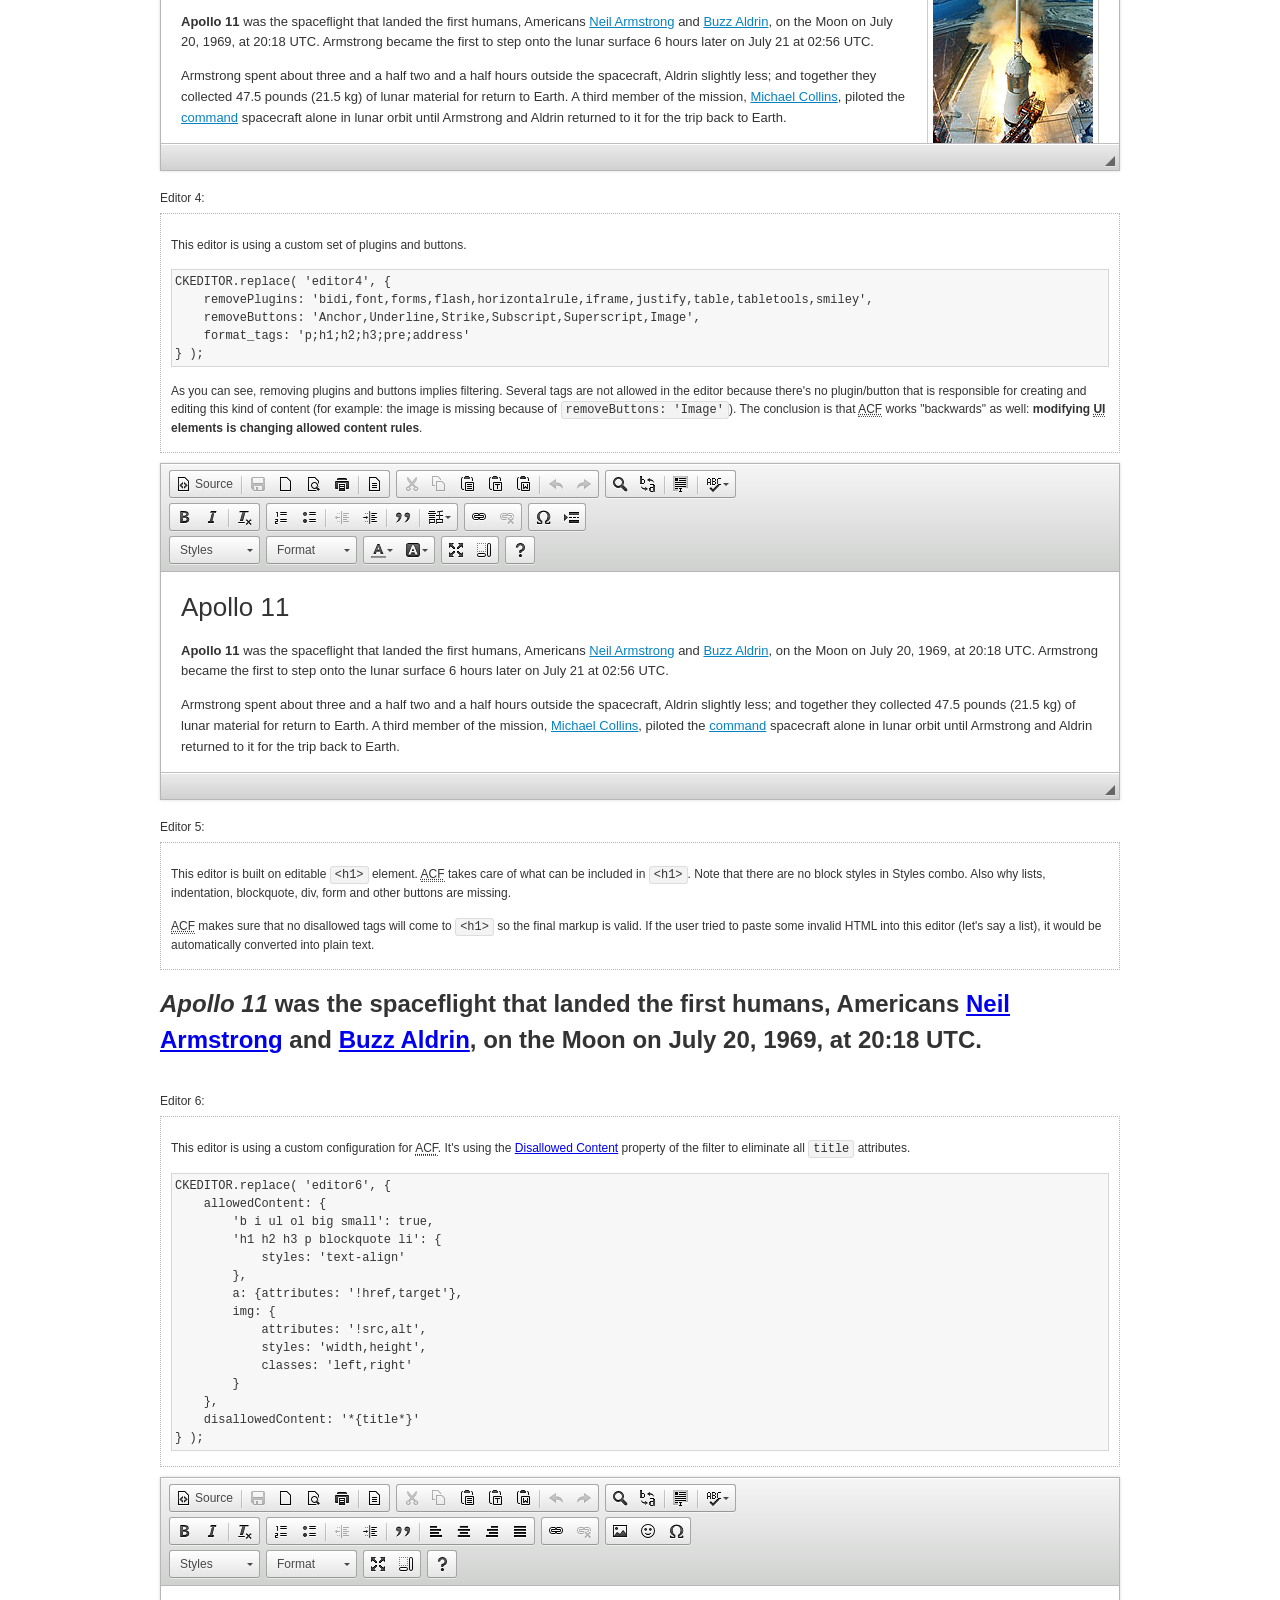
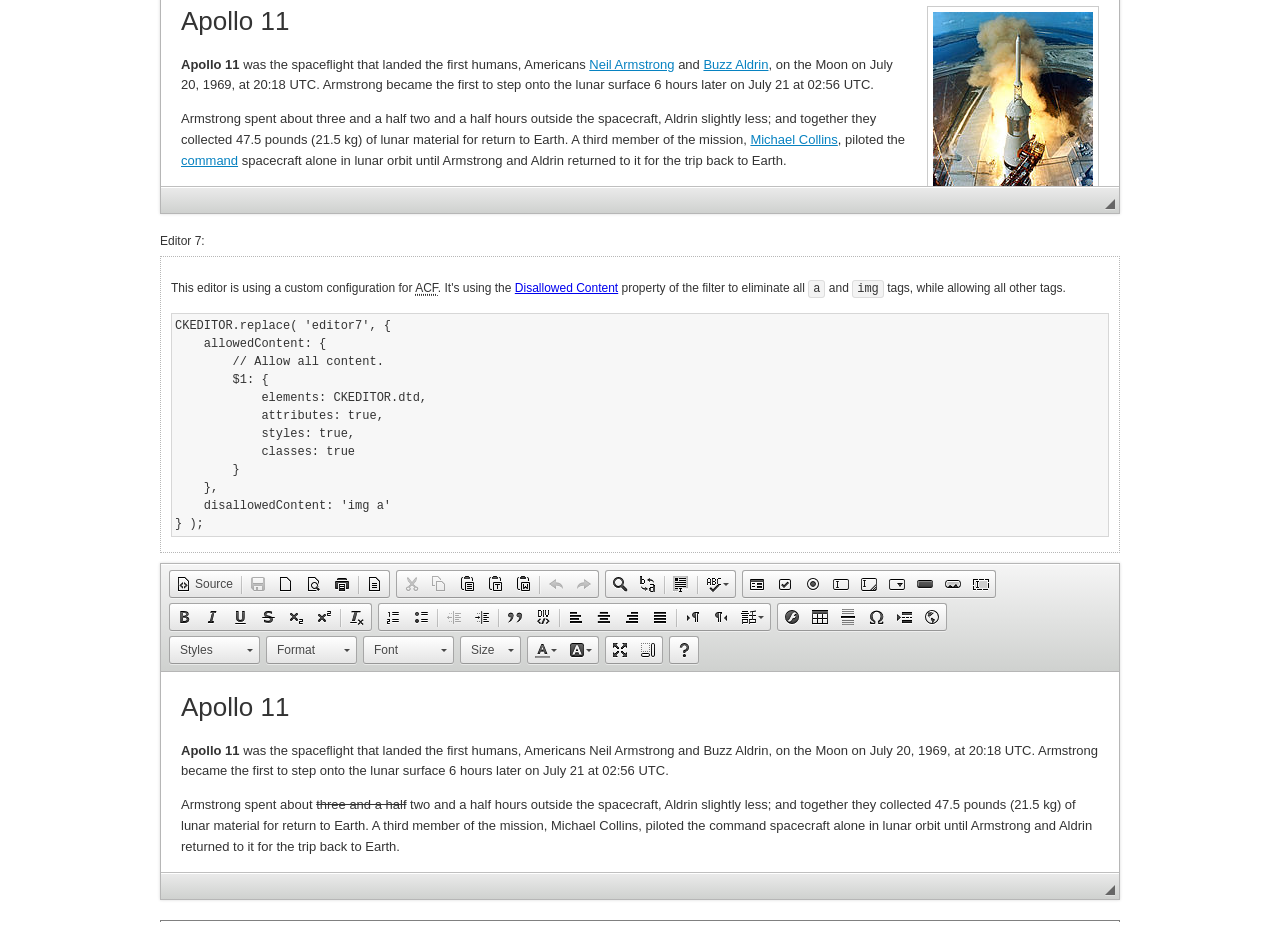
<file: src/main/webapp/res/libs/ckeditor/samples/old/datafiltering.html>
<!DOCTYPE html>
<!--
Copyright (c) 2003-2016, CKSource - Frederico Knabben. All rights reserved.
For licensing, see LICENSE.md or http://ckeditor.com/license
-->
<html>
<head>
	<meta charset="utf-8">
	<title>Data Filtering &mdash; CKEditor Sample</title>
	<script src="../../ckeditor.js"></script>
	<link rel="stylesheet" href="sample.css">
	<script>
		// Remove advanced tabs for all editors.
		CKEDITOR.config.removeDialogTabs = 'image:advanced;link:advanced;flash:advanced;creatediv:advanced;editdiv:advanced';
	</script>
</head>
<body>
	<h1 class="samples">
		<a href="index.html">CKEditor Samples</a> &raquo; Data Filtering and Features Activation
	</h1>
	<div class="warning deprecated">
		This sample is not maintained anymore. Check out its <a href="http://sdk.ckeditor.com/samples/acf.html">brand new version in CKEditor SDK</a>.
	</div>
	<div class="description">
		<p>
			This sample page demonstrates the idea of Advanced Content Filter
			(<abbr title="Advanced Content Filter">ACF</abbr>), a sophisticated
			tool that takes control over what kind of data is accepted by the editor and what
			kind of output is produced.
		</p>
		<h2>When and what is being filtered?</h2>
		<p>
			<abbr title="Advanced Content Filter">ACF</abbr> controls
			<strong>every single source of data</strong> that comes to the editor.
			It process both HTML that is inserted manually (i.e. pasted by the user)
			and programmatically like:
		</p>
<pre class="samples">
editor.setData( '&lt;p&gt;Hello world!&lt;/p&gt;' );
</pre>
		<p>
			<abbr title="Advanced Content Filter">ACF</abbr> discards invalid,
			useless HTML tags and attributes so the editor remains "clean" during
			runtime. <abbr title="Advanced Content Filter">ACF</abbr> behaviour
			can be configured and adjusted for a particular case to prevent the
			output HTML (i.e. in CMS systems) from being polluted.

			This kind of filtering is a first, client-side line of defense
			against "<a href="http://en.wikipedia.org/wiki/Tag_soup">tag soups</a>",
			the tool that precisely restricts which tags, attributes and styles
			are allowed (desired). When properly configured, <abbr title="Advanced Content Filter">ACF</abbr>
			is an easy and fast way to produce a high-quality, intentionally filtered HTML.
		</p>

		<h3>How to configure or disable ACF?</h3>
		<p>
			Advanced Content Filter is enabled by default, working in "automatic mode", yet
			it provides a set of easy rules that allow adjusting filtering rules
			and disabling the entire feature when necessary. The config property
			responsible for this feature is <code><a class="samples"
			href="http://docs.ckeditor.com/#!/api/CKEDITOR.config-cfg-allowedContent">config.allowedContent</a></code>.
		</p>
		<p>
			By "automatic mode" is meant that loaded plugins decide which kind
			of content is enabled and which is not. For example, if the link
			plugin is loaded it implies that <code>&lt;a&gt;</code> tag is
			automatically allowed. Each plugin is given a set
			of predefined <abbr title="Advanced Content Filter">ACF</abbr> rules
			that control the editor until <code><a class="samples"
			href="http://docs.ckeditor.com/#!/api/CKEDITOR.config-cfg-allowedContent">
			config.allowedContent</a></code>
			is defined manually.
		</p>
		<p>
			Let's assume our intention is to restrict the editor to accept (produce) <strong>paragraphs
			only: no attributes, no styles, no other tags</strong>.
			With <abbr title="Advanced Content Filter">ACF</abbr>
			this is very simple. Basically set <code><a class="samples"
			href="http://docs.ckeditor.com/#!/api/CKEDITOR.config-cfg-allowedContent">
			config.allowedContent</a></code> to <code>'p'</code>:
		</p>
<pre class="samples">
var editor = CKEDITOR.replace( <em>textarea_id</em>, {
	<strong>allowedContent: 'p'</strong>
} );
</pre>
		<p>
			Now try to play with allowed content:
		</p>
<pre class="samples">
// Trying to insert disallowed tag and attribute.
editor.setData( '&lt;p <strong>style="color: red"</strong>&gt;Hello <strong>&lt;em&gt;world&lt;/em&gt;</strong>!&lt;/p&gt;' );
alert( editor.getData() );

// Filtered data is returned.
"&lt;p&gt;Hello world!&lt;/p&gt;"
</pre>
		<p>
			What happened? Since <code>config.allowedContent: 'p'</code> is set the editor assumes
			that only plain <code>&lt;p&gt;</code> are accepted. Nothing more. This is why
			<code>style</code> attribute and <code>&lt;em&gt;</code> tag are gone. The same
			filtering would happen if we pasted disallowed HTML into this editor.
		</p>
		<p>
			This is just a small sample of what <abbr title="Advanced Content Filter">ACF</abbr>
			can do. To know more, please refer to the sample section below and
			<a href="http://docs.ckeditor.com/#!/guide/dev_advanced_content_filter">the official Advanced Content Filter guide</a>.
		</p>
		<p>
			You may, of course, want CKEditor to avoid filtering of any kind.
			To get rid of <abbr title="Advanced Content Filter">ACF</abbr>,
			basically set <code><a class="samples"
			href="http://docs.ckeditor.com/#!/api/CKEDITOR.config-cfg-allowedContent">
			config.allowedContent</a></code> to <code>true</code> like this:
		</p>
<pre class="samples">
CKEDITOR.replace( <em>textarea_id</em>, {
	<strong>allowedContent: true</strong>
} );
</pre>

		<h2>Beyond data flow: Features activation</h2>
		<p>
			<abbr title="Advanced Content Filter">ACF</abbr> is far more than
			<abbr title="Input/Output">I/O</abbr> control: the entire
			<abbr title="User Interface">UI</abbr> of the editor is adjusted to what
			filters restrict. For example: if <code>&lt;a&gt;</code> tag is
			<strong>disallowed</strong>
			by <abbr title="Advanced Content Filter">ACF</abbr>,
			then accordingly <code>link</code> command, toolbar button and link dialog
			are also disabled. Editor is smart: it knows which features must be
			removed from the interface to match filtering rules.
		</p>
		<p>
			CKEditor can be far more specific. If <code>&lt;a&gt;</code> tag is
			<strong>allowed</strong> by filtering rules to be used but it is restricted
			to have only one attribute (<code>href</code>)
			<code>config.allowedContent = 'a[!href]'</code>, then
			"Target" tab of the link dialog is automatically disabled as <code>target</code>
			attribute isn't included in <abbr title="Advanced Content Filter">ACF</abbr> rules
			for <code>&lt;a&gt;</code>. This behaviour applies to dialog fields, context
			menus and toolbar buttons.
		</p>

		<h2>Sample configurations</h2>
		<p>
			There are several editor instances below that present different
			<abbr title="Advanced Content Filter">ACF</abbr> setups. <strong>All of them,
			except the inline instance, share the same HTML content</strong> to visualize
			how different filtering rules affect the same input data.
		</p>
	</div>

	<div>
		<label for="editor1">
			Editor 1:
		</label>
		<div class="description">
			<p>
				This editor is using default configuration ("automatic mode"). It means that
				<code><a class="samples"
				href="http://docs.ckeditor.com/#!/api/CKEDITOR.config-cfg-allowedContent">
				config.allowedContent</a></code> is defined by loaded plugins.
				Each plugin extends filtering rules to make it's own associated content
				available for the user.
			</p>
		</div>
		<textarea cols="80" id="editor1" name="editor1" rows="10">
			&lt;h1&gt;&lt;img alt=&quot;Saturn V carrying Apollo 11&quot; class=&quot;right&quot; src=&quot;assets/sample.jpg&quot;/&gt; Apollo 11&lt;/h1&gt; &lt;p&gt;&lt;b&gt;Apollo 11&lt;/b&gt; was the spaceflight that landed the first humans, Americans &lt;a href=&quot;http://en.wikipedia.org/wiki/Neil_Armstrong&quot; title=&quot;Neil Armstrong&quot;&gt;Neil Armstrong&lt;/a&gt; and &lt;a href=&quot;http://en.wikipedia.org/wiki/Buzz_Aldrin&quot; title=&quot;Buzz Aldrin&quot;&gt;Buzz Aldrin&lt;/a&gt;, on the Moon on July 20, 1969, at 20:18 UTC. Armstrong became the first to step onto the lunar surface 6 hours later on July 21 at 02:56 UTC.&lt;/p&gt; &lt;p&gt;Armstrong spent about &lt;s&gt;three and a half&lt;/s&gt; two and a half hours outside the spacecraft, Aldrin slightly less; and together they collected 47.5 pounds (21.5&amp;nbsp;kg) of lunar material for return to Earth. A third member of the mission, &lt;a href=&quot;http://en.wikipedia.org/wiki/Michael_Collins_(astronaut)&quot; title=&quot;Michael Collins (astronaut)&quot;&gt;Michael Collins&lt;/a&gt;, piloted the &lt;a href=&quot;http://en.wikipedia.org/wiki/Apollo_Command/Service_Module&quot; title=&quot;Apollo Command/Service Module&quot;&gt;command&lt;/a&gt; spacecraft alone in lunar orbit until Armstrong and Aldrin returned to it for the trip back to Earth.&lt;/p&gt; &lt;h2&gt;Broadcasting and &lt;em&gt;quotes&lt;/em&gt; &lt;a id=&quot;quotes&quot; name=&quot;quotes&quot;&gt;&lt;/a&gt;&lt;/h2&gt; &lt;p&gt;Broadcast on live TV to a world-wide audience, Armstrong stepped onto the lunar surface and described the event as:&lt;/p&gt; &lt;blockquote&gt;&lt;p&gt;One small step for [a] man, one giant leap for mankind.&lt;/p&gt;&lt;/blockquote&gt; &lt;p&gt;Apollo 11 effectively ended the &lt;a href=&quot;http://en.wikipedia.org/wiki/Space_Race&quot; title=&quot;Space Race&quot;&gt;Space Race&lt;/a&gt; and fulfilled a national goal proposed in 1961 by the late U.S. President &lt;a href=&quot;http://en.wikipedia.org/wiki/John_F._Kennedy&quot; title=&quot;John F. Kennedy&quot;&gt;John F. Kennedy&lt;/a&gt; in a speech before the United States Congress:&lt;/p&gt; &lt;blockquote&gt;&lt;p&gt;[...] before this decade is out, of landing a man on the Moon and returning him safely to the Earth.&lt;/p&gt;&lt;/blockquote&gt; &lt;h2&gt;Technical details &lt;a id=&quot;tech-details&quot; name=&quot;tech-details&quot;&gt;&lt;/a&gt;&lt;/h2&gt; &lt;table align=&quot;right&quot; border=&quot;1&quot; bordercolor=&quot;#ccc&quot; cellpadding=&quot;5&quot; cellspacing=&quot;0&quot; style=&quot;border-collapse:collapse;margin:10px 0 10px 15px;&quot;&gt; &lt;caption&gt;&lt;strong&gt;Mission crew&lt;/strong&gt;&lt;/caption&gt; &lt;thead&gt; &lt;tr&gt; &lt;th scope=&quot;col&quot;&gt;Position&lt;/th&gt; &lt;th scope=&quot;col&quot;&gt;Astronaut&lt;/th&gt; &lt;/tr&gt; &lt;/thead&gt; &lt;tbody&gt; &lt;tr&gt; &lt;td&gt;Commander&lt;/td&gt; &lt;td&gt;Neil A. Armstrong&lt;/td&gt; &lt;/tr&gt; &lt;tr&gt; &lt;td&gt;Command Module Pilot&lt;/td&gt; &lt;td&gt;Michael Collins&lt;/td&gt; &lt;/tr&gt; &lt;tr&gt; &lt;td&gt;Lunar Module Pilot&lt;/td&gt; &lt;td&gt;Edwin &amp;quot;Buzz&amp;quot; E. Aldrin, Jr.&lt;/td&gt; &lt;/tr&gt; &lt;/tbody&gt; &lt;/table&gt; &lt;p&gt;Launched by a &lt;strong&gt;Saturn V&lt;/strong&gt; rocket from &lt;a href=&quot;http://en.wikipedia.org/wiki/Kennedy_Space_Center&quot; title=&quot;Kennedy Space Center&quot;&gt;Kennedy Space Center&lt;/a&gt; in Merritt Island, Florida on July 16, Apollo 11 was the fifth manned mission of &lt;a href=&quot;http://en.wikipedia.org/wiki/NASA&quot; title=&quot;NASA&quot;&gt;NASA&lt;/a&gt;&amp;#39;s Apollo program. The Apollo spacecraft had three parts:&lt;/p&gt; &lt;ol&gt; &lt;li&gt;&lt;strong&gt;Command Module&lt;/strong&gt; with a cabin for the three astronauts which was the only part which landed back on Earth&lt;/li&gt; &lt;li&gt;&lt;strong&gt;Service Module&lt;/strong&gt; which supported the Command Module with propulsion, electrical power, oxygen and water&lt;/li&gt; &lt;li&gt;&lt;strong&gt;Lunar Module&lt;/strong&gt; for landing on the Moon.&lt;/li&gt; &lt;/ol&gt; &lt;p&gt;After being sent to the Moon by the Saturn V&amp;#39;s upper stage, the astronauts separated the spacecraft from it and travelled for three days until they entered into lunar orbit. Armstrong and Aldrin then moved into the Lunar Module and landed in the &lt;a href=&quot;http://en.wikipedia.org/wiki/Mare_Tranquillitatis&quot; title=&quot;Mare Tranquillitatis&quot;&gt;Sea of Tranquility&lt;/a&gt;. They stayed a total of about 21 and a half hours on the lunar surface. After lifting off in the upper part of the Lunar Module and rejoining Collins in the Command Module, they returned to Earth and landed in the &lt;a href=&quot;http://en.wikipedia.org/wiki/Pacific_Ocean&quot; title=&quot;Pacific Ocean&quot;&gt;Pacific Ocean&lt;/a&gt; on July 24.&lt;/p&gt; &lt;hr/&gt; &lt;p style=&quot;text-align: right;&quot;&gt;&lt;small&gt;Source: &lt;a href=&quot;http://en.wikipedia.org/wiki/Apollo_11&quot;&gt;Wikipedia.org&lt;/a&gt;&lt;/small&gt;&lt;/p&gt;
		</textarea>

		<script>

			CKEDITOR.replace( 'editor1' );

		</script>
	</div>

	<br>

	<div>
		<label for="editor2">
			Editor 2:
		</label>
		<div class="description">
			<p>
				This editor is using a custom configuration for
				<abbr title="Advanced Content Filter">ACF</abbr>:
			</p>
<pre class="samples">
CKEDITOR.replace( 'editor2', {
	allowedContent:
		'h1 h2 h3 p blockquote strong em;' +
		'a[!href];' +
		'img(left,right)[!src,alt,width,height];' +
		'table tr th td caption;' +
		'span{!font-family};' +'
		'span{!color};' +
		'span(!marker);' +
		'del ins'
} );
</pre>
			<p>
				The following rules may require additional explanation:
			</p>
			<ul>
				<li>
					<code>h1 h2 h3 p blockquote strong em</code> - These tags
					are accepted by the editor. Any tag attributes will be discarded.
				</li>
				<li>
					<code>a[!href]</code> - <code>href</code> attribute is obligatory
					for <code>&lt;a&gt;</code> tag. Tags without this attribute
					are disarded. No other attribute will be accepted.
				</li>
				<li>
					<code>img(left,right)[!src,alt,width,height]</code> - <code>src</code>
					attribute is obligatory for <code>&lt;img&gt;</code> tag.
					<code>alt</code>, <code>width</code>, <code>height</code>
					and <code>class</code> attributes are accepted but
					<code>class</code> must be either <code>class="left"</code>
					or <code>class="right"</code>
				</li>
				<li>
					<code>table tr th td caption</code> - These tags
					are accepted by the editor. Any tag attributes will be discarded.
				</li>
				<li>
					<code>span{!font-family}</code>, <code>span{!color}</code>,
					<code>span(!marker)</code> - <code>&lt;span&gt;</code> tags
					will be accepted if either <code>font-family</code> or
					<code>color</code> style is set or <code>class="marker"</code>
					is present.
				</li>
				<li>
					<code>del ins</code> - These tags
					are accepted by the editor. Any tag attributes will be discarded.
				</li>
			</ul>
			<p>
				Please note that <strong><abbr title="User Interface">UI</abbr> of the
				editor is different</strong>. It's a response to what happened to the filters.
				Since <code>text-align</code> isn't allowed, the align toolbar is gone.
				The same thing happened to subscript/superscript, strike, underline
				(<code>&lt;u&gt;</code>, <code>&lt;sub&gt;</code>, <code>&lt;sup&gt;</code>
				are disallowed by <code><a class="samples"
				href="http://docs.ckeditor.com/#!/api/CKEDITOR.config-cfg-allowedContent">
				config.allowedContent</a></code>) and many other buttons.
			</p>
		</div>
		<textarea cols="80" id="editor2" name="editor2" rows="10">
			&lt;h1&gt;&lt;img alt=&quot;Saturn V carrying Apollo 11&quot; class=&quot;right&quot; src=&quot;assets/sample.jpg&quot;/&gt; Apollo 11&lt;/h1&gt; &lt;p&gt;&lt;b&gt;Apollo 11&lt;/b&gt; was the spaceflight that landed the first humans, Americans &lt;a href=&quot;http://en.wikipedia.org/wiki/Neil_Armstrong&quot; title=&quot;Neil Armstrong&quot;&gt;Neil Armstrong&lt;/a&gt; and &lt;a href=&quot;http://en.wikipedia.org/wiki/Buzz_Aldrin&quot; title=&quot;Buzz Aldrin&quot;&gt;Buzz Aldrin&lt;/a&gt;, on the Moon on July 20, 1969, at 20:18 UTC. Armstrong became the first to step onto the lunar surface 6 hours later on July 21 at 02:56 UTC.&lt;/p&gt; &lt;p&gt;Armstrong spent about &lt;s&gt;three and a half&lt;/s&gt; two and a half hours outside the spacecraft, Aldrin slightly less; and together they collected 47.5 pounds (21.5&amp;nbsp;kg) of lunar material for return to Earth. A third member of the mission, &lt;a href=&quot;http://en.wikipedia.org/wiki/Michael_Collins_(astronaut)&quot; title=&quot;Michael Collins (astronaut)&quot;&gt;Michael Collins&lt;/a&gt;, piloted the &lt;a href=&quot;http://en.wikipedia.org/wiki/Apollo_Command/Service_Module&quot; title=&quot;Apollo Command/Service Module&quot;&gt;command&lt;/a&gt; spacecraft alone in lunar orbit until Armstrong and Aldrin returned to it for the trip back to Earth.&lt;/p&gt; &lt;h2&gt;Broadcasting and &lt;em&gt;quotes&lt;/em&gt; &lt;a id=&quot;quotes&quot; name=&quot;quotes&quot;&gt;&lt;/a&gt;&lt;/h2&gt; &lt;p&gt;Broadcast on live TV to a world-wide audience, Armstrong stepped onto the lunar surface and described the event as:&lt;/p&gt; &lt;blockquote&gt;&lt;p&gt;One small step for [a] man, one giant leap for mankind.&lt;/p&gt;&lt;/blockquote&gt; &lt;p&gt;Apollo 11 effectively ended the &lt;a href=&quot;http://en.wikipedia.org/wiki/Space_Race&quot; title=&quot;Space Race&quot;&gt;Space Race&lt;/a&gt; and fulfilled a national goal proposed in 1961 by the late U.S. President &lt;a href=&quot;http://en.wikipedia.org/wiki/John_F._Kennedy&quot; title=&quot;John F. Kennedy&quot;&gt;John F. Kennedy&lt;/a&gt; in a speech before the United States Congress:&lt;/p&gt; &lt;blockquote&gt;&lt;p&gt;[...] before this decade is out, of landing a man on the Moon and returning him safely to the Earth.&lt;/p&gt;&lt;/blockquote&gt; &lt;h2&gt;Technical details &lt;a id=&quot;tech-details&quot; name=&quot;tech-details&quot;&gt;&lt;/a&gt;&lt;/h2&gt; &lt;table align=&quot;right&quot; border=&quot;1&quot; bordercolor=&quot;#ccc&quot; cellpadding=&quot;5&quot; cellspacing=&quot;0&quot; style=&quot;border-collapse:collapse;margin:10px 0 10px 15px;&quot;&gt; &lt;caption&gt;&lt;strong&gt;Mission crew&lt;/strong&gt;&lt;/caption&gt; &lt;thead&gt; &lt;tr&gt; &lt;th scope=&quot;col&quot;&gt;Position&lt;/th&gt; &lt;th scope=&quot;col&quot;&gt;Astronaut&lt;/th&gt; &lt;/tr&gt; &lt;/thead&gt; &lt;tbody&gt; &lt;tr&gt; &lt;td&gt;Commander&lt;/td&gt; &lt;td&gt;Neil A. Armstrong&lt;/td&gt; &lt;/tr&gt; &lt;tr&gt; &lt;td&gt;Command Module Pilot&lt;/td&gt; &lt;td&gt;Michael Collins&lt;/td&gt; &lt;/tr&gt; &lt;tr&gt; &lt;td&gt;Lunar Module Pilot&lt;/td&gt; &lt;td&gt;Edwin &amp;quot;Buzz&amp;quot; E. Aldrin, Jr.&lt;/td&gt; &lt;/tr&gt; &lt;/tbody&gt; &lt;/table&gt; &lt;p&gt;Launched by a &lt;strong&gt;Saturn V&lt;/strong&gt; rocket from &lt;a href=&quot;http://en.wikipedia.org/wiki/Kennedy_Space_Center&quot; title=&quot;Kennedy Space Center&quot;&gt;Kennedy Space Center&lt;/a&gt; in Merritt Island, Florida on July 16, Apollo 11 was the fifth manned mission of &lt;a href=&quot;http://en.wikipedia.org/wiki/NASA&quot; title=&quot;NASA&quot;&gt;NASA&lt;/a&gt;&amp;#39;s Apollo program. The Apollo spacecraft had three parts:&lt;/p&gt; &lt;ol&gt; &lt;li&gt;&lt;strong&gt;Command Module&lt;/strong&gt; with a cabin for the three astronauts which was the only part which landed back on Earth&lt;/li&gt; &lt;li&gt;&lt;strong&gt;Service Module&lt;/strong&gt; which supported the Command Module with propulsion, electrical power, oxygen and water&lt;/li&gt; &lt;li&gt;&lt;strong&gt;Lunar Module&lt;/strong&gt; for landing on the Moon.&lt;/li&gt; &lt;/ol&gt; &lt;p&gt;After being sent to the Moon by the Saturn V&amp;#39;s upper stage, the astronauts separated the spacecraft from it and travelled for three days until they entered into lunar orbit. Armstrong and Aldrin then moved into the Lunar Module and landed in the &lt;a href=&quot;http://en.wikipedia.org/wiki/Mare_Tranquillitatis&quot; title=&quot;Mare Tranquillitatis&quot;&gt;Sea of Tranquility&lt;/a&gt;. They stayed a total of about 21 and a half hours on the lunar surface. After lifting off in the upper part of the Lunar Module and rejoining Collins in the Command Module, they returned to Earth and landed in the &lt;a href=&quot;http://en.wikipedia.org/wiki/Pacific_Ocean&quot; title=&quot;Pacific Ocean&quot;&gt;Pacific Ocean&lt;/a&gt; on July 24.&lt;/p&gt; &lt;hr/&gt; &lt;p style=&quot;text-align: right;&quot;&gt;&lt;small&gt;Source: &lt;a href=&quot;http://en.wikipedia.org/wiki/Apollo_11&quot;&gt;Wikipedia.org&lt;/a&gt;&lt;/small&gt;&lt;/p&gt;
		</textarea>
		<script>

			CKEDITOR.replace( 'editor2', {
				allowedContent:
					'h1 h2 h3 p blockquote strong em;' +
					'a[!href];' +
					'img(left,right)[!src,alt,width,height];' +
					'table tr th td caption;' +
					'span{!font-family};' +
					'span{!color};' +
					'span(!marker);' +
					'del ins'
			} );

		</script>
	</div>

	<br>

	<div>
		<label for="editor3">
			Editor 3:
		</label>
		<div class="description">
			<p>
				This editor is using a custom configuration for
				<abbr title="Advanced Content Filter">ACF</abbr>.
				Note that filters can be configured as an object literal
				as an alternative to a string-based definition.
			</p>
<pre class="samples">
CKEDITOR.replace( 'editor3', {
	allowedContent: {
		'b i ul ol big small': true,
		'h1 h2 h3 p blockquote li': {
			styles: 'text-align'
		},
		a: { attributes: '!href,target' },
		img: {
			attributes: '!src,alt',
			styles: 'width,height',
			classes: 'left,right'
		}
	}
} );
</pre>
		</div>
		<textarea cols="80" id="editor3" name="editor3" rows="10">
			&lt;h1&gt;&lt;img alt=&quot;Saturn V carrying Apollo 11&quot; class=&quot;right&quot; src=&quot;assets/sample.jpg&quot;/&gt; Apollo 11&lt;/h1&gt; &lt;p&gt;&lt;b&gt;Apollo 11&lt;/b&gt; was the spaceflight that landed the first humans, Americans &lt;a href=&quot;http://en.wikipedia.org/wiki/Neil_Armstrong&quot; title=&quot;Neil Armstrong&quot;&gt;Neil Armstrong&lt;/a&gt; and &lt;a href=&quot;http://en.wikipedia.org/wiki/Buzz_Aldrin&quot; title=&quot;Buzz Aldrin&quot;&gt;Buzz Aldrin&lt;/a&gt;, on the Moon on July 20, 1969, at 20:18 UTC. Armstrong became the first to step onto the lunar surface 6 hours later on July 21 at 02:56 UTC.&lt;/p&gt; &lt;p&gt;Armstrong spent about &lt;s&gt;three and a half&lt;/s&gt; two and a half hours outside the spacecraft, Aldrin slightly less; and together they collected 47.5 pounds (21.5&amp;nbsp;kg) of lunar material for return to Earth. A third member of the mission, &lt;a href=&quot;http://en.wikipedia.org/wiki/Michael_Collins_(astronaut)&quot; title=&quot;Michael Collins (astronaut)&quot;&gt;Michael Collins&lt;/a&gt;, piloted the &lt;a href=&quot;http://en.wikipedia.org/wiki/Apollo_Command/Service_Module&quot; title=&quot;Apollo Command/Service Module&quot;&gt;command&lt;/a&gt; spacecraft alone in lunar orbit until Armstrong and Aldrin returned to it for the trip back to Earth.&lt;/p&gt; &lt;h2&gt;Broadcasting and &lt;em&gt;quotes&lt;/em&gt; &lt;a id=&quot;quotes&quot; name=&quot;quotes&quot;&gt;&lt;/a&gt;&lt;/h2&gt; &lt;p&gt;Broadcast on live TV to a world-wide audience, Armstrong stepped onto the lunar surface and described the event as:&lt;/p&gt; &lt;blockquote&gt;&lt;p&gt;One small step for [a] man, one giant leap for mankind.&lt;/p&gt;&lt;/blockquote&gt; &lt;p&gt;Apollo 11 effectively ended the &lt;a href=&quot;http://en.wikipedia.org/wiki/Space_Race&quot; title=&quot;Space Race&quot;&gt;Space Race&lt;/a&gt; and fulfilled a national goal proposed in 1961 by the late U.S. President &lt;a href=&quot;http://en.wikipedia.org/wiki/John_F._Kennedy&quot; title=&quot;John F. Kennedy&quot;&gt;John F. Kennedy&lt;/a&gt; in a speech before the United States Congress:&lt;/p&gt; &lt;blockquote&gt;&lt;p&gt;[...] before this decade is out, of landing a man on the Moon and returning him safely to the Earth.&lt;/p&gt;&lt;/blockquote&gt; &lt;h2&gt;Technical details &lt;a id=&quot;tech-details&quot; name=&quot;tech-details&quot;&gt;&lt;/a&gt;&lt;/h2&gt; &lt;table align=&quot;right&quot; border=&quot;1&quot; bordercolor=&quot;#ccc&quot; cellpadding=&quot;5&quot; cellspacing=&quot;0&quot; style=&quot;border-collapse:collapse;margin:10px 0 10px 15px;&quot;&gt; &lt;caption&gt;&lt;strong&gt;Mission crew&lt;/strong&gt;&lt;/caption&gt; &lt;thead&gt; &lt;tr&gt; &lt;th scope=&quot;col&quot;&gt;Position&lt;/th&gt; &lt;th scope=&quot;col&quot;&gt;Astronaut&lt;/th&gt; &lt;/tr&gt; &lt;/thead&gt; &lt;tbody&gt; &lt;tr&gt; &lt;td&gt;Commander&lt;/td&gt; &lt;td&gt;Neil A. Armstrong&lt;/td&gt; &lt;/tr&gt; &lt;tr&gt; &lt;td&gt;Command Module Pilot&lt;/td&gt; &lt;td&gt;Michael Collins&lt;/td&gt; &lt;/tr&gt; &lt;tr&gt; &lt;td&gt;Lunar Module Pilot&lt;/td&gt; &lt;td&gt;Edwin &amp;quot;Buzz&amp;quot; E. Aldrin, Jr.&lt;/td&gt; &lt;/tr&gt; &lt;/tbody&gt; &lt;/table&gt; &lt;p&gt;Launched by a &lt;strong&gt;Saturn V&lt;/strong&gt; rocket from &lt;a href=&quot;http://en.wikipedia.org/wiki/Kennedy_Space_Center&quot; title=&quot;Kennedy Space Center&quot;&gt;Kennedy Space Center&lt;/a&gt; in Merritt Island, Florida on July 16, Apollo 11 was the fifth manned mission of &lt;a href=&quot;http://en.wikipedia.org/wiki/NASA&quot; title=&quot;NASA&quot;&gt;NASA&lt;/a&gt;&amp;#39;s Apollo program. The Apollo spacecraft had three parts:&lt;/p&gt; &lt;ol&gt; &lt;li&gt;&lt;strong&gt;Command Module&lt;/strong&gt; with a cabin for the three astronauts which was the only part which landed back on Earth&lt;/li&gt; &lt;li&gt;&lt;strong&gt;Service Module&lt;/strong&gt; which supported the Command Module with propulsion, electrical power, oxygen and water&lt;/li&gt; &lt;li&gt;&lt;strong&gt;Lunar Module&lt;/strong&gt; for landing on the Moon.&lt;/li&gt; &lt;/ol&gt; &lt;p&gt;After being sent to the Moon by the Saturn V&amp;#39;s upper stage, the astronauts separated the spacecraft from it and travelled for three days until they entered into lunar orbit. Armstrong and Aldrin then moved into the Lunar Module and landed in the &lt;a href=&quot;http://en.wikipedia.org/wiki/Mare_Tranquillitatis&quot; title=&quot;Mare Tranquillitatis&quot;&gt;Sea of Tranquility&lt;/a&gt;. They stayed a total of about 21 and a half hours on the lunar surface. After lifting off in the upper part of the Lunar Module and rejoining Collins in the Command Module, they returned to Earth and landed in the &lt;a href=&quot;http://en.wikipedia.org/wiki/Pacific_Ocean&quot; title=&quot;Pacific Ocean&quot;&gt;Pacific Ocean&lt;/a&gt; on July 24.&lt;/p&gt; &lt;hr/&gt; &lt;p style=&quot;text-align: right;&quot;&gt;&lt;small&gt;Source: &lt;a href=&quot;http://en.wikipedia.org/wiki/Apollo_11&quot;&gt;Wikipedia.org&lt;/a&gt;&lt;/small&gt;&lt;/p&gt;
		</textarea>
		<script>

			CKEDITOR.replace( 'editor3', {
				allowedContent: {
					'b i ul ol big small': true,
					'h1 h2 h3 p blockquote li': {
						styles: 'text-align'
					},
					a: { attributes: '!href,target' },
					img: {
						attributes: '!src,alt',
						styles: 'width,height',
						classes: 'left,right'
					}
				}
			} );

		</script>
	</div>

	<br>

	<div>
		<label for="editor4">
			Editor 4:
		</label>
		<div class="description">
			<p>
				This editor is using a custom set of plugins and buttons.
			</p>
<pre class="samples">
CKEDITOR.replace( 'editor4', {
	removePlugins: 'bidi,font,forms,flash,horizontalrule,iframe,justify,table,tabletools,smiley',
	removeButtons: 'Anchor,Underline,Strike,Subscript,Superscript,Image',
	format_tags: 'p;h1;h2;h3;pre;address'
} );
</pre>
			<p>
				As you can see, removing plugins and buttons implies filtering.
				Several tags are not allowed in the editor because there's no
				plugin/button that is responsible for creating and editing this
				kind of content (for example: the image is missing because
				of <code>removeButtons: 'Image'</code>). The conclusion is that
				<abbr title="Advanced Content Filter">ACF</abbr> works "backwards"
				as well: <strong>modifying <abbr title="User Interface">UI</abbr>
				elements is changing allowed content rules</strong>.
			</p>
		</div>
		<textarea cols="80" id="editor4" name="editor4" rows="10">
			&lt;h1&gt;&lt;img alt=&quot;Saturn V carrying Apollo 11&quot; class=&quot;right&quot; src=&quot;assets/sample.jpg&quot;/&gt; Apollo 11&lt;/h1&gt; &lt;p&gt;&lt;b&gt;Apollo 11&lt;/b&gt; was the spaceflight that landed the first humans, Americans &lt;a href=&quot;http://en.wikipedia.org/wiki/Neil_Armstrong&quot; title=&quot;Neil Armstrong&quot;&gt;Neil Armstrong&lt;/a&gt; and &lt;a href=&quot;http://en.wikipedia.org/wiki/Buzz_Aldrin&quot; title=&quot;Buzz Aldrin&quot;&gt;Buzz Aldrin&lt;/a&gt;, on the Moon on July 20, 1969, at 20:18 UTC. Armstrong became the first to step onto the lunar surface 6 hours later on July 21 at 02:56 UTC.&lt;/p&gt; &lt;p&gt;Armstrong spent about &lt;s&gt;three and a half&lt;/s&gt; two and a half hours outside the spacecraft, Aldrin slightly less; and together they collected 47.5 pounds (21.5&amp;nbsp;kg) of lunar material for return to Earth. A third member of the mission, &lt;a href=&quot;http://en.wikipedia.org/wiki/Michael_Collins_(astronaut)&quot; title=&quot;Michael Collins (astronaut)&quot;&gt;Michael Collins&lt;/a&gt;, piloted the &lt;a href=&quot;http://en.wikipedia.org/wiki/Apollo_Command/Service_Module&quot; title=&quot;Apollo Command/Service Module&quot;&gt;command&lt;/a&gt; spacecraft alone in lunar orbit until Armstrong and Aldrin returned to it for the trip back to Earth.&lt;/p&gt; &lt;h2&gt;Broadcasting and &lt;em&gt;quotes&lt;/em&gt; &lt;a id=&quot;quotes&quot; name=&quot;quotes&quot;&gt;&lt;/a&gt;&lt;/h2&gt; &lt;p&gt;Broadcast on live TV to a world-wide audience, Armstrong stepped onto the lunar surface and described the event as:&lt;/p&gt; &lt;blockquote&gt;&lt;p&gt;One small step for [a] man, one giant leap for mankind.&lt;/p&gt;&lt;/blockquote&gt; &lt;p&gt;Apollo 11 effectively ended the &lt;a href=&quot;http://en.wikipedia.org/wiki/Space_Race&quot; title=&quot;Space Race&quot;&gt;Space Race&lt;/a&gt; and fulfilled a national goal proposed in 1961 by the late U.S. President &lt;a href=&quot;http://en.wikipedia.org/wiki/John_F._Kennedy&quot; title=&quot;John F. Kennedy&quot;&gt;John F. Kennedy&lt;/a&gt; in a speech before the United States Congress:&lt;/p&gt; &lt;blockquote&gt;&lt;p&gt;[...] before this decade is out, of landing a man on the Moon and returning him safely to the Earth.&lt;/p&gt;&lt;/blockquote&gt; &lt;h2&gt;Technical details &lt;a id=&quot;tech-details&quot; name=&quot;tech-details&quot;&gt;&lt;/a&gt;&lt;/h2&gt; &lt;table align=&quot;right&quot; border=&quot;1&quot; bordercolor=&quot;#ccc&quot; cellpadding=&quot;5&quot; cellspacing=&quot;0&quot; style=&quot;border-collapse:collapse;margin:10px 0 10px 15px;&quot;&gt; &lt;caption&gt;&lt;strong&gt;Mission crew&lt;/strong&gt;&lt;/caption&gt; &lt;thead&gt; &lt;tr&gt; &lt;th scope=&quot;col&quot;&gt;Position&lt;/th&gt; &lt;th scope=&quot;col&quot;&gt;Astronaut&lt;/th&gt; &lt;/tr&gt; &lt;/thead&gt; &lt;tbody&gt; &lt;tr&gt; &lt;td&gt;Commander&lt;/td&gt; &lt;td&gt;Neil A. Armstrong&lt;/td&gt; &lt;/tr&gt; &lt;tr&gt; &lt;td&gt;Command Module Pilot&lt;/td&gt; &lt;td&gt;Michael Collins&lt;/td&gt; &lt;/tr&gt; &lt;tr&gt; &lt;td&gt;Lunar Module Pilot&lt;/td&gt; &lt;td&gt;Edwin &amp;quot;Buzz&amp;quot; E. Aldrin, Jr.&lt;/td&gt; &lt;/tr&gt; &lt;/tbody&gt; &lt;/table&gt; &lt;p&gt;Launched by a &lt;strong&gt;Saturn V&lt;/strong&gt; rocket from &lt;a href=&quot;http://en.wikipedia.org/wiki/Kennedy_Space_Center&quot; title=&quot;Kennedy Space Center&quot;&gt;Kennedy Space Center&lt;/a&gt; in Merritt Island, Florida on July 16, Apollo 11 was the fifth manned mission of &lt;a href=&quot;http://en.wikipedia.org/wiki/NASA&quot; title=&quot;NASA&quot;&gt;NASA&lt;/a&gt;&amp;#39;s Apollo program. The Apollo spacecraft had three parts:&lt;/p&gt; &lt;ol&gt; &lt;li&gt;&lt;strong&gt;Command Module&lt;/strong&gt; with a cabin for the three astronauts which was the only part which landed back on Earth&lt;/li&gt; &lt;li&gt;&lt;strong&gt;Service Module&lt;/strong&gt; which supported the Command Module with propulsion, electrical power, oxygen and water&lt;/li&gt; &lt;li&gt;&lt;strong&gt;Lunar Module&lt;/strong&gt; for landing on the Moon.&lt;/li&gt; &lt;/ol&gt; &lt;p&gt;After being sent to the Moon by the Saturn V&amp;#39;s upper stage, the astronauts separated the spacecraft from it and travelled for three days until they entered into lunar orbit. Armstrong and Aldrin then moved into the Lunar Module and landed in the &lt;a href=&quot;http://en.wikipedia.org/wiki/Mare_Tranquillitatis&quot; title=&quot;Mare Tranquillitatis&quot;&gt;Sea of Tranquility&lt;/a&gt;. They stayed a total of about 21 and a half hours on the lunar surface. After lifting off in the upper part of the Lunar Module and rejoining Collins in the Command Module, they returned to Earth and landed in the &lt;a href=&quot;http://en.wikipedia.org/wiki/Pacific_Ocean&quot; title=&quot;Pacific Ocean&quot;&gt;Pacific Ocean&lt;/a&gt; on July 24.&lt;/p&gt; &lt;hr/&gt; &lt;p style=&quot;text-align: right;&quot;&gt;&lt;small&gt;Source: &lt;a href=&quot;http://en.wikipedia.org/wiki/Apollo_11&quot;&gt;Wikipedia.org&lt;/a&gt;&lt;/small&gt;&lt;/p&gt;
		</textarea>
		<script>

			CKEDITOR.replace( 'editor4', {
				removePlugins: 'bidi,div,font,forms,flash,horizontalrule,iframe,justify,table,tabletools,smiley',
				removeButtons: 'Anchor,Underline,Strike,Subscript,Superscript,Image',
				format_tags: 'p;h1;h2;h3;pre;address'
			} );

		</script>
	</div>

	<br>

	<div>
		<label for="editor5">
			Editor 5:
		</label>
		<div class="description">
			<p>
				This editor is built on editable <code>&lt;h1&gt;</code> element.
				<abbr title="Advanced Content Filter">ACF</abbr> takes care of
				what can be included in <code>&lt;h1&gt;</code>. Note that there
				are no block styles in Styles combo. Also why lists, indentation,
				blockquote, div, form and other buttons are missing.
			</p>
			<p>
				<abbr title="Advanced Content Filter">ACF</abbr> makes sure that
				no disallowed tags will come to <code>&lt;h1&gt;</code> so the final
				markup is valid. If the user tried to paste some invalid HTML
				into this editor (let's say a list), it would be automatically
				converted into plain text.
			</p>
		</div>
		<h1 id="editor5" contenteditable="true">
			<em>Apollo 11</em> was the spaceflight that landed the first humans, Americans <a href="http://en.wikipedia.org/wiki/Neil_Armstrong" title="Neil Armstrong">Neil Armstrong</a> and <a href="http://en.wikipedia.org/wiki/Buzz_Aldrin" title="Buzz Aldrin">Buzz Aldrin</a>, on the Moon on July 20, 1969, at 20:18 UTC.
		</h1>
	</div>

	<br>

	<div>
		<label for="editor3">
			Editor 6:
		</label>
		<div class="description">
			<p>
				This editor is using a custom configuration for <abbr title="Advanced Content Filter">ACF</abbr>.
				It's using the <a href="http://docs.ckeditor.com/#!/guide/dev_disallowed_content" rel="noopener noreferrer" target="_blank">
				Disallowed Content</a> property of the filter to eliminate all <code>title</code> attributes.
			</p>

<pre class="samples">
CKEDITOR.replace( 'editor6', {
	allowedContent: {
		'b i ul ol big small': true,
		'h1 h2 h3 p blockquote li': {
			styles: 'text-align'
		},
		a: {attributes: '!href,target'},
		img: {
			attributes: '!src,alt',
			styles: 'width,height',
			classes: 'left,right'
		}
	},
	disallowedContent: '*{title*}'
} );
</pre>
		</div>
		<textarea cols="80" id="editor6" name="editor6" rows="10">
			&lt;h1&gt;&lt;img alt=&quot;Saturn V carrying Apollo 11&quot; class=&quot;right&quot; src=&quot;assets/sample.jpg&quot;/&gt; Apollo 11&lt;/h1&gt; &lt;p&gt;&lt;b&gt;Apollo 11&lt;/b&gt; was the spaceflight that landed the first humans, Americans &lt;a href=&quot;http://en.wikipedia.org/wiki/Neil_Armstrong&quot; title=&quot;Neil Armstrong&quot;&gt;Neil Armstrong&lt;/a&gt; and &lt;a href=&quot;http://en.wikipedia.org/wiki/Buzz_Aldrin&quot; title=&quot;Buzz Aldrin&quot;&gt;Buzz Aldrin&lt;/a&gt;, on the Moon on July 20, 1969, at 20:18 UTC. Armstrong became the first to step onto the lunar surface 6 hours later on July 21 at 02:56 UTC.&lt;/p&gt; &lt;p&gt;Armstrong spent about &lt;s&gt;three and a half&lt;/s&gt; two and a half hours outside the spacecraft, Aldrin slightly less; and together they collected 47.5 pounds (21.5&amp;nbsp;kg) of lunar material for return to Earth. A third member of the mission, &lt;a href=&quot;http://en.wikipedia.org/wiki/Michael_Collins_(astronaut)&quot; title=&quot;Michael Collins (astronaut)&quot;&gt;Michael Collins&lt;/a&gt;, piloted the &lt;a href=&quot;http://en.wikipedia.org/wiki/Apollo_Command/Service_Module&quot; title=&quot;Apollo Command/Service Module&quot;&gt;command&lt;/a&gt; spacecraft alone in lunar orbit until Armstrong and Aldrin returned to it for the trip back to Earth.&lt;/p&gt; &lt;h2&gt;Broadcasting and &lt;em&gt;quotes&lt;/em&gt; &lt;a id=&quot;quotes&quot; name=&quot;quotes&quot;&gt;&lt;/a&gt;&lt;/h2&gt; &lt;p&gt;Broadcast on live TV to a world-wide audience, Armstrong stepped onto the lunar surface and described the event as:&lt;/p&gt; &lt;blockquote&gt;&lt;p&gt;One small step for [a] man, one giant leap for mankind.&lt;/p&gt;&lt;/blockquote&gt; &lt;p&gt;Apollo 11 effectively ended the &lt;a href=&quot;http://en.wikipedia.org/wiki/Space_Race&quot; title=&quot;Space Race&quot;&gt;Space Race&lt;/a&gt; and fulfilled a national goal proposed in 1961 by the late U.S. President &lt;a href=&quot;http://en.wikipedia.org/wiki/John_F._Kennedy&quot; title=&quot;John F. Kennedy&quot;&gt;John F. Kennedy&lt;/a&gt; in a speech before the United States Congress:&lt;/p&gt; &lt;blockquote&gt;&lt;p&gt;[...] before this decade is out, of landing a man on the Moon and returning him safely to the Earth.&lt;/p&gt;&lt;/blockquote&gt; &lt;h2&gt;Technical details &lt;a id=&quot;tech-details&quot; name=&quot;tech-details&quot;&gt;&lt;/a&gt;&lt;/h2&gt; &lt;table align=&quot;right&quot; border=&quot;1&quot; bordercolor=&quot;#ccc&quot; cellpadding=&quot;5&quot; cellspacing=&quot;0&quot; style=&quot;border-collapse:collapse;margin:10px 0 10px 15px;&quot;&gt; &lt;caption&gt;&lt;strong&gt;Mission crew&lt;/strong&gt;&lt;/caption&gt; &lt;thead&gt; &lt;tr&gt; &lt;th scope=&quot;col&quot;&gt;Position&lt;/th&gt; &lt;th scope=&quot;col&quot;&gt;Astronaut&lt;/th&gt; &lt;/tr&gt; &lt;/thead&gt; &lt;tbody&gt; &lt;tr&gt; &lt;td&gt;Commander&lt;/td&gt; &lt;td&gt;Neil A. Armstrong&lt;/td&gt; &lt;/tr&gt; &lt;tr&gt; &lt;td&gt;Command Module Pilot&lt;/td&gt; &lt;td&gt;Michael Collins&lt;/td&gt; &lt;/tr&gt; &lt;tr&gt; &lt;td&gt;Lunar Module Pilot&lt;/td&gt; &lt;td&gt;Edwin &amp;quot;Buzz&amp;quot; E. Aldrin, Jr.&lt;/td&gt; &lt;/tr&gt; &lt;/tbody&gt; &lt;/table&gt; &lt;p&gt;Launched by a &lt;strong&gt;Saturn V&lt;/strong&gt; rocket from &lt;a href=&quot;http://en.wikipedia.org/wiki/Kennedy_Space_Center&quot; title=&quot;Kennedy Space Center&quot;&gt;Kennedy Space Center&lt;/a&gt; in Merritt Island, Florida on July 16, Apollo 11 was the fifth manned mission of &lt;a href=&quot;http://en.wikipedia.org/wiki/NASA&quot; title=&quot;NASA&quot;&gt;NASA&lt;/a&gt;&amp;#39;s Apollo program. The Apollo spacecraft had three parts:&lt;/p&gt; &lt;ol&gt; &lt;li&gt;&lt;strong&gt;Command Module&lt;/strong&gt; with a cabin for the three astronauts which was the only part which landed back on Earth&lt;/li&gt; &lt;li&gt;&lt;strong&gt;Service Module&lt;/strong&gt; which supported the Command Module with propulsion, electrical power, oxygen and water&lt;/li&gt; &lt;li&gt;&lt;strong&gt;Lunar Module&lt;/strong&gt; for landing on the Moon.&lt;/li&gt; &lt;/ol&gt; &lt;p&gt;After being sent to the Moon by the Saturn V&amp;#39;s upper stage, the astronauts separated the spacecraft from it and travelled for three days until they entered into lunar orbit. Armstrong and Aldrin then moved into the Lunar Module and landed in the &lt;a href=&quot;http://en.wikipedia.org/wiki/Mare_Tranquillitatis&quot; title=&quot;Mare Tranquillitatis&quot;&gt;Sea of Tranquility&lt;/a&gt;. They stayed a total of about 21 and a half hours on the lunar surface. After lifting off in the upper part of the Lunar Module and rejoining Collins in the Command Module, they returned to Earth and landed in the &lt;a href=&quot;http://en.wikipedia.org/wiki/Pacific_Ocean&quot; title=&quot;Pacific Ocean&quot;&gt;Pacific Ocean&lt;/a&gt; on July 24.&lt;/p&gt; &lt;hr/&gt; &lt;p style=&quot;text-align: right;&quot;&gt;&lt;small&gt;Source: &lt;a href=&quot;http://en.wikipedia.org/wiki/Apollo_11&quot;&gt;Wikipedia.org&lt;/a&gt;&lt;/small&gt;&lt;/p&gt;
		</textarea>
		<script>

			CKEDITOR.replace( 'editor6', {
				allowedContent: {
					'b i ul ol big small': true,
					'h1 h2 h3 p blockquote li': {
						styles: 'text-align'
					},
					a: {attributes: '!href,target'},
					img: {
						attributes: '!src,alt',
						styles: 'width,height',
						classes: 'left,right'
					}
				},
				disallowedContent: '*{title*}'
			} );

		</script>
	</div>

	<br>

	<div>
		<label for="editor7">
			Editor 7:
		</label>
		<div class="description">
			<p>
				This editor is using a custom configuration for <abbr title="Advanced Content Filter">ACF</abbr>.
				It's using the <a href="http://docs.ckeditor.com/#!/guide/dev_disallowed_content" rel="noopener noreferrer" target="_blank">
				Disallowed Content</a> property of the filter to eliminate all <code>a</code> and <code>img</code> tags,
				while allowing all other tags.
			</p>
<pre class="samples">
CKEDITOR.replace( 'editor7', {
	allowedContent: {
		// Allow all content.
		$1: {
			elements: CKEDITOR.dtd,
			attributes: true,
			styles: true,
			classes: true
		}
	},
	disallowedContent: 'img a'
} );
</pre>
		</div>
		<textarea cols="80" id="editor7" name="editor7" rows="10">
			&lt;h1&gt;&lt;img alt=&quot;Saturn V carrying Apollo 11&quot; class=&quot;right&quot; src=&quot;assets/sample.jpg&quot;/&gt; Apollo 11&lt;/h1&gt; &lt;p&gt;&lt;b&gt;Apollo 11&lt;/b&gt; was the spaceflight that landed the first humans, Americans &lt;a href=&quot;http://en.wikipedia.org/wiki/Neil_Armstrong&quot; title=&quot;Neil Armstrong&quot;&gt;Neil Armstrong&lt;/a&gt; and &lt;a href=&quot;http://en.wikipedia.org/wiki/Buzz_Aldrin&quot; title=&quot;Buzz Aldrin&quot;&gt;Buzz Aldrin&lt;/a&gt;, on the Moon on July 20, 1969, at 20:18 UTC. Armstrong became the first to step onto the lunar surface 6 hours later on July 21 at 02:56 UTC.&lt;/p&gt; &lt;p&gt;Armstrong spent about &lt;s&gt;three and a half&lt;/s&gt; two and a half hours outside the spacecraft, Aldrin slightly less; and together they collected 47.5 pounds (21.5&amp;nbsp;kg) of lunar material for return to Earth. A third member of the mission, &lt;a href=&quot;http://en.wikipedia.org/wiki/Michael_Collins_(astronaut)&quot; title=&quot;Michael Collins (astronaut)&quot;&gt;Michael Collins&lt;/a&gt;, piloted the &lt;a href=&quot;http://en.wikipedia.org/wiki/Apollo_Command/Service_Module&quot; title=&quot;Apollo Command/Service Module&quot;&gt;command&lt;/a&gt; spacecraft alone in lunar orbit until Armstrong and Aldrin returned to it for the trip back to Earth.&lt;/p&gt; &lt;h2&gt;Broadcasting and &lt;em&gt;quotes&lt;/em&gt; &lt;a id=&quot;quotes&quot; name=&quot;quotes&quot;&gt;&lt;/a&gt;&lt;/h2&gt; &lt;p&gt;Broadcast on live TV to a world-wide audience, Armstrong stepped onto the lunar surface and described the event as:&lt;/p&gt; &lt;blockquote&gt;&lt;p&gt;One small step for [a] man, one giant leap for mankind.&lt;/p&gt;&lt;/blockquote&gt; &lt;p&gt;Apollo 11 effectively ended the &lt;a href=&quot;http://en.wikipedia.org/wiki/Space_Race&quot; title=&quot;Space Race&quot;&gt;Space Race&lt;/a&gt; and fulfilled a national goal proposed in 1961 by the late U.S. President &lt;a href=&quot;http://en.wikipedia.org/wiki/John_F._Kennedy&quot; title=&quot;John F. Kennedy&quot;&gt;John F. Kennedy&lt;/a&gt; in a speech before the United States Congress:&lt;/p&gt; &lt;blockquote&gt;&lt;p&gt;[...] before this decade is out, of landing a man on the Moon and returning him safely to the Earth.&lt;/p&gt;&lt;/blockquote&gt; &lt;h2&gt;Technical details &lt;a id=&quot;tech-details&quot; name=&quot;tech-details&quot;&gt;&lt;/a&gt;&lt;/h2&gt; &lt;table align=&quot;right&quot; border=&quot;1&quot; bordercolor=&quot;#ccc&quot; cellpadding=&quot;5&quot; cellspacing=&quot;0&quot; style=&quot;border-collapse:collapse;margin:10px 0 10px 15px;&quot;&gt; &lt;caption&gt;&lt;strong&gt;Mission crew&lt;/strong&gt;&lt;/caption&gt; &lt;thead&gt; &lt;tr&gt; &lt;th scope=&quot;col&quot;&gt;Position&lt;/th&gt; &lt;th scope=&quot;col&quot;&gt;Astronaut&lt;/th&gt; &lt;/tr&gt; &lt;/thead&gt; &lt;tbody&gt; &lt;tr&gt; &lt;td&gt;Commander&lt;/td&gt; &lt;td&gt;Neil A. Armstrong&lt;/td&gt; &lt;/tr&gt; &lt;tr&gt; &lt;td&gt;Command Module Pilot&lt;/td&gt; &lt;td&gt;Michael Collins&lt;/td&gt; &lt;/tr&gt; &lt;tr&gt; &lt;td&gt;Lunar Module Pilot&lt;/td&gt; &lt;td&gt;Edwin &amp;quot;Buzz&amp;quot; E. Aldrin, Jr.&lt;/td&gt; &lt;/tr&gt; &lt;/tbody&gt; &lt;/table&gt; &lt;p&gt;Launched by a &lt;strong&gt;Saturn V&lt;/strong&gt; rocket from &lt;a href=&quot;http://en.wikipedia.org/wiki/Kennedy_Space_Center&quot; title=&quot;Kennedy Space Center&quot;&gt;Kennedy Space Center&lt;/a&gt; in Merritt Island, Florida on July 16, Apollo 11 was the fifth manned mission of &lt;a href=&quot;http://en.wikipedia.org/wiki/NASA&quot; title=&quot;NASA&quot;&gt;NASA&lt;/a&gt;&amp;#39;s Apollo program. The Apollo spacecraft had three parts:&lt;/p&gt; &lt;ol&gt; &lt;li&gt;&lt;strong&gt;Command Module&lt;/strong&gt; with a cabin for the three astronauts which was the only part which landed back on Earth&lt;/li&gt; &lt;li&gt;&lt;strong&gt;Service Module&lt;/strong&gt; which supported the Command Module with propulsion, electrical power, oxygen and water&lt;/li&gt; &lt;li&gt;&lt;strong&gt;Lunar Module&lt;/strong&gt; for landing on the Moon.&lt;/li&gt; &lt;/ol&gt; &lt;p&gt;After being sent to the Moon by the Saturn V&amp;#39;s upper stage, the astronauts separated the spacecraft from it and travelled for three days until they entered into lunar orbit. Armstrong and Aldrin then moved into the Lunar Module and landed in the &lt;a href=&quot;http://en.wikipedia.org/wiki/Mare_Tranquillitatis&quot; title=&quot;Mare Tranquillitatis&quot;&gt;Sea of Tranquility&lt;/a&gt;. They stayed a total of about 21 and a half hours on the lunar surface. After lifting off in the upper part of the Lunar Module and rejoining Collins in the Command Module, they returned to Earth and landed in the &lt;a href=&quot;http://en.wikipedia.org/wiki/Pacific_Ocean&quot; title=&quot;Pacific Ocean&quot;&gt;Pacific Ocean&lt;/a&gt; on July 24.&lt;/p&gt; &lt;hr/&gt; &lt;p style=&quot;text-align: right;&quot;&gt;&lt;small&gt;Source: &lt;a href=&quot;http://en.wikipedia.org/wiki/Apollo_11&quot;&gt;Wikipedia.org&lt;/a&gt;&lt;/small&gt;&lt;/p&gt;
		</textarea>
		<script>

			CKEDITOR.replace( 'editor7', {
				allowedContent: {
					// allow all content
					$1: {
						elements: CKEDITOR.dtd,
						attributes: true,
						styles: true,
						classes: true
					}
				},
				disallowedContent: 'img a'
			} );

		</script>
	</div>

	<div id="footer">
		<hr>
		<p>
			CKEditor - The text editor for the Internet - <a class="samples" href="http://ckeditor.com/">http://ckeditor.com</a>
		</p>
		<p id="copy">
			Copyright &copy; 2003-2016, <a class="samples" href="http://cksource.com/">CKSource</a> - Frederico
			Knabben. All rights reserved.
		</p>
	</div>
</body>
</html>
</file>
<file: src/main/webapp/res/libs/ckeditor/samples/css/samples.css>
/**
 * @license Copyright (c) 2003-2016, CKSource - Frederico Knabben. All rights reserved.
 * For licensing, see LICENSE.md or http://ckeditor.com/license
 */
@media (max-width: 900px) {
  .global-is-mobile-hidden {
    display: none !important;
  }
}
article,
aside,
details,
figcaption,
figure,
footer,
header,
hgroup,
main,
menu,
nav,
section {
  display: block;
}
body,
html {
  margin: 0;
  padding: 0;
  font: 16px / 1.8 Arial, 'Helvetica Neue', Helvetica, sans-serif;
  font-weight: 300;
  color: #575757;
}
.grid-width-10 {
  width: 10%;
}
.grid-width-20 {
  width: 20%;
}
.grid-width-30 {
  width: 30%;
}
.grid-width-40 {
  width: 40%;
}
.grid-width-50 {
  width: 50%;
}
.grid-width-60 {
  width: 60%;
}
.grid-width-70 {
  width: 70%;
}
.grid-width-80 {
  width: 80%;
}
.grid-width-90 {
  width: 90%;
}
.grid-width-100 {
  width: 100%;
}
@media (max-width: 900px) {
  .grid-width-10,
  .grid-width-20,
  .grid-width-30,
  .grid-width-40,
  .grid-width-50,
  .grid-width-60,
  .grid-width-70,
  .grid-width-80,
  .grid-width-90,
  .grid-width-100 {
    width: 100%;
  }
}
*[class*="grid-width"] {
  -webkit-box-sizing: border-box;
  -moz-box-sizing: border-box;
  box-sizing: border-box;
  padding-left: 4%;
  padding-right: 4%;
  float: left;
}
*[class*="grid-width"]:after,
.grid-container:after,
*[class*="grid-width"]:before,
.grid-container:before {
  content: '';
  display: block;
  overflow: hidden;
  visibility: hidden;
  font-size: 0;
  line-height: 0;
  width: 0;
  height: 0;
}
*[class*="grid-width"]:after,
.grid-container:after {
  clear: both;
}
.grid-container {
  -webkit-box-sizing: border-box;
  -moz-box-sizing: border-box;
  box-sizing: border-box;
  margin-left: auto;
  margin-right: auto;
}
.grid-container-nested *[class*="grid-width"]:first-child {
  padding-left: 0;
}
.grid-container-nested *[class*="grid-width"]:last-child {
  padding-right: 0;
}
@media (max-width: 900px) {
  .grid-container-nested *[class*="grid-width"]:first-child {
    padding-left: 4%;
  }
  .grid-container-nested *[class*="grid-width"]:last-child {
    padding-right: 4%;
  }
}
.header-a {
  min-height: 140px;
  overflow: hidden;
}
.header-a .header-a-logo {
  margin: 40px 0 0;
}
@media (max-width: 900px) {
  .header-a .header-a-logo {
    text-align: center;
  }
}
.header-a .header-a-logo img {
  border: transparent;
}
.navigation-a {
  height: 30px;
  background: #3d3d3d;
  position: absolute;
  left: 0;
  right: 0;
  top: 0;
  padding: 0;
  overflow: hidden;
}
@media (max-width: 900px) {
  .navigation-a {
    text-align: center;
  }
}
.navigation-a ul {
  list-style: none;
  margin: 0;
  overflow: hidden;
}
.navigation-a ul li,
.navigation-a ul li a {
  display: inline-block;
}
@media (max-width: 900px) {
  .navigation-a ul {
    width: auto;
    text-overflow: ellipsis;
    white-space: nowrap;
    display: inline-block;
    float: none;
  }
  .navigation-a ul:before,
  .navigation-a ul:after {
    display: none;
  }
}
.navigation-a ul.navigation-a-left {
  text-align: left;
}
@media (max-width: 900px) {
  .navigation-a ul.navigation-a-left {
    padding-right: 0;
  }
}
.navigation-a ul.navigation-a-right {
  text-align: right;
}
@media (max-width: 900px) {
  .navigation-a ul.navigation-a-right {
    padding-left: 23px;
  }
}
.navigation-a ul li + li {
  margin-left: 23px;
}
.navigation-a ul li a {
  font-size: 10px;
  font-size: 0.625rem;
  line-height: 18px;
  line-height: 1.13rem;
  line-height: 30px;
  float: left;
  color: #dddddd;
  font-weight: bold;
  text-decoration: none;
  text-transform: uppercase;
}
.navigation-a ul li a:hover {
  cursor: pointer;
  color: #ffffff;
}
.icon-navigation-a-github:before,
.icon-navigation-a-github:after {
  background-image: url("[data-uri]");
}
.navigation-b {
  text-align: right;
  margin: 52px 0 0;
  overflow: visible;
}
@media (max-width: 900px) {
  .navigation-b {
    text-align: center;
    margin-top: 20px;
    padding: 0;
  }
}
.navigation-b ul {
  padding: 0;
  list-style: none;
  margin: 0;
  overflow: visible;
}
.navigation-b ul li,
.navigation-b ul li a {
  display: inline-block;
}
@media (max-width: 900px) {
  .navigation-b ul {
    display: table;
    width: 100%;
    padding-bottom: 1.5em;
  }
}
@media (max-width: 900px) {
  .navigation-b ul li {
    display: table-row;
  }
}
.navigation-b ul li + li {
  margin-left: 20px;
}
@media (max-width: 900px) {
  .navigation-b ul li + li {
    margin-left: 0;
  }
}
.navigation-b ul li a {
  -webkit-box-sizing: border-box;
  -moz-box-sizing: border-box;
  box-sizing: border-box;
  text-transform: uppercase;
  text-decoration: none;
  outline: none;
}
@media (max-width: 900px) {
  .navigation-b ul li a {
    width: 100%;
    -webkit-border-radius: 0;
    -webkit-background-clip: padding-box;
    -moz-border-radius: 0;
    -moz-background-clip: padding;
    border-radius: 0;
    background-clip: padding-box;
  }
}
.footer-a {
  font-size: 13px;
  font-size: 0.8125rem;
  line-height: 23.4px;
  line-height: 1.46rem;
  padding-top: 2.25em;
  padding-bottom: 2.25em;
  overflow: hidden;
  color: #8a8a8a;
}
.footer-a a {
  color: #27c0d8;
  text-decoration: none;
  border-bottom: 1px dotted #27c0d8;
}
.footer-a a:hover {
  color: #23adc2;
}
.footer-a p {
  margin: 0;
  display: inline-block;
  text-align: center;
}
.content {
  font-size: 14px;
  font-size: 0.875rem;
  line-height: 25.2px;
  line-height: 1.57rem;
  overflow: hidden;
  padding-top: 1.5em;
  padding-bottom: 1.5em;
}
.content p {
  margin: 0.75em 0;
}
.content ul,
.content ol,
.content pre,
.content blockquote,
.content textarea:not([class^="cke"]),
.content .cke {
  margin: 1.875em 0;
}
.content code,
.content kbd {
  -webkit-border-radius: 3px;
  -webkit-background-clip: padding-box;
  -moz-border-radius: 3px;
  -moz-background-clip: padding;
  border-radius: 3px;
  background-clip: padding-box;
  padding: 3px 4px;
}
.content pre,
.content code,
.content kbd,
.content blockquote {
  background: #f5f5f5;
}
.content blockquote,
.content pre {
  background: none;
  border-left: 4px solid #27c0d8;
  padding: 1.5em 2.25em;
}
.content p a,
.content ul a,
.content ol a,
.content blockquote a,
.content h1 a,
.content h2 a,
.content h3 a,
.content h4 a,
.content h5 a {
  color: #27c0d8;
  text-decoration: none;
  border-bottom: 1px dotted #27c0d8;
}
.content p a:hover,
.content ul a:hover,
.content ol a:hover,
.content blockquote a:hover,
.content h1 a:hover,
.content h2 a:hover,
.content h3 a:hover,
.content h4 a:hover,
.content h5 a:hover {
  color: #23adc2;
}
.content h1,
.content h2,
.content h3,
.content h4,
.content h5 {
  color: #000;
  font-weight: 100;
}
.content h1 code,
.content h2 code,
.content h3 code,
.content h4 code,
.content h5 code,
.content h1 kbd,
.content h2 kbd,
.content h3 kbd,
.content h4 kbd,
.content h5 kbd {
  font-size: inherit;
}
.content h1 a.content-heading-anchor,
.content h2 a.content-heading-anchor,
.content h3 a.content-heading-anchor,
.content h4 a.content-heading-anchor,
.content h5 a.content-heading-anchor {
  font-weight: 100;
  vertical-align: middle;
  opacity: 0;
  border: 0;
}
.content h1:hover a.content-heading-anchor,
.content h2:hover a.content-heading-anchor,
.content h3:hover a.content-heading-anchor,
.content h4:hover a.content-heading-anchor,
.content h5:hover a.content-heading-anchor {
  opacity: 1;
}
.content h1:target a,
.content h2:target a,
.content h3:target a,
.content h4:target a,
.content h5:target a {
  -webkit-animation: targetLinkOpacity 0.5s linear alternate;
  -moz-animation: targetLinkOpacity 0.5s linear alternate;
  -o-animation: targetLinkOpacity 0.5s linear alternate;
  animation: targetLinkOpacity 0.5s linear alternate;
  opacity: 1;
}
.content input,
.content select,
.content textarea:not([class^="cke"]) {
  -webkit-border-radius: 3px;
  -webkit-background-clip: padding-box;
  -moz-border-radius: 3px;
  -moz-background-clip: padding;
  border-radius: 3px;
  background-clip: padding-box;
  -webkit-box-shadow: inset 0 1px 1px rgba(0, 0, 0, 0.08);
  -moz-box-shadow: inset 0 1px 1px rgba(0, 0, 0, 0.08);
  box-shadow: inset 0 1px 1px rgba(0, 0, 0, 0.08);
  font: inherit;
  color: inherit;
  border: 1px solid #d9d9d9;
  padding: .2em .5em;
}
.content input:focus,
.content select:focus,
.content textarea:not([class^="cke"]):focus {
  border-color: #66afe9;
  outline: 0;
  -webkit-box-shadow: inset 0 1px 1px rgba(0, 0, 0, 0.08), 0 0 8px #93c6ef;
  -moz-box-shadow: inset 0 1px 1px rgba(0, 0, 0, 0.08), 0 0 8px #93c6ef;
  box-shadow: inset 0 1px 1px rgba(0, 0, 0, 0.08), 0 0 8px #93c6ef;
}
.content abbr {
  border-bottom: 1px dotted #666;
  cursor: pointer;
}
.content blockquote {
  font-style: italic;
  font-family: Georgia, Times, "Times New Roman", serif;
  font-size: 16px;
  font-size: 1rem;
  line-height: 28.8px;
  line-height: 1.8rem;
}
.content em {
  font-style: italic;
}
.content h1 {
  font-size: 36px;
  font-size: 2.25rem;
  line-height: 64.8px;
  line-height: 4.05rem;
  margin: 1.125em 0 0;
}
.content h2 {
  font-size: 27.2px;
  font-size: 1.7rem;
  line-height: 48.96px;
  line-height: 3.06rem;
  margin: 0.9em 0 0;
}
.content h3 {
  font-size: 24px;
  font-size: 1.5rem;
  line-height: 43.2px;
  line-height: 2.7rem;
  font-weight: 500;
  margin: 0.75em 0 0;
}
.content h4 {
  font-size: 19.2px;
  font-size: 1.2rem;
  line-height: 34.56px;
  line-height: 2.16rem;
  font-weight: 500;
  margin: 0.75em 0 0;
}
.content h5 {
  font-size: 17.6px;
  font-size: 1.1rem;
  line-height: 31.68px;
  line-height: 1.98rem;
  font-weight: 500;
  margin: 0.75em 0 0;
}
.content hr {
  border: 0;
  border-top: 4px solid #d9d9d9;
  margin: 1.5em 0;
}
.content input[type="text"] {
  height: 1.8em;
  line-height: 1.8em;
}
.content input[type="button"] {
  -webkit-appearance: button;
  -moz-appearance: button;
  appearance: button;
}
.content kbd {
  font-size: 12px;
  font-size: 0.75rem;
  line-height: 21.6px;
  line-height: 1.35rem;
  font-family: Arial, 'Helvetica Neue', Helvetica, sans-serif;
  padding: 2px 6px;
  -webkit-box-shadow: 0 0 4px #ffffff inset, 0 2px 0 #d9d9d9;
  -moz-box-shadow: 0 0 4px #ffffff inset, 0 2px 0 #d9d9d9;
  box-shadow: 0 0 4px #ffffff inset, 0 2px 0 #d9d9d9;
}
.content p img {
  vertical-align: middle;
}
.content p pre {
  padding: 1.5em;
}
.content pre {
  padding: 0;
  border: 0;
  tab-size: 4;
  -o-tab-size: 4;
  -moz-tab-size: 4;
}
.content pre,
.content code {
  font-size: 11.89px;
  font-size: 0.743rem;
  line-height: 21.4px;
  line-height: 1.34rem;
  font-family: Consolas, Menlo, Monaco, Lucida Console, Liberation Mono, DejaVu Sans Mono, Bitstream Vera Sans Mono, Courier New, monospace, serif;
}
.content pre a,
.content code a {
  border: 0;
}
.content pre code {
  padding: 0.75em;
  display: block;
}
.content strong {
  color: #000;
}
.content ul ul,
.content ol ul,
.content ul ol,
.content ol ol {
  margin: 0.75em 0;
}
.content ul li,
.content ol li {
  font-size: 14px;
  font-size: 0.875rem;
  line-height: 30.24px;
  line-height: 1.89rem;
}
.content textarea:not([class^="cke"]) {
  width: 100%;
}
.content div.todo {
  border: 2px dotted #444;
  padding: 10px;
  margin: 60px 0 10px 0;
  /* Remove me some day */
}
.content div.todo:before {
  content: "TODO";
  font-weight: bold;
}
body a.button-a,
body button.button-a,
body input.button-a {
  -webkit-border-radius: 3px;
  -webkit-background-clip: padding-box;
  -moz-border-radius: 3px;
  -moz-background-clip: padding;
  border-radius: 3px;
  background-clip: padding-box;
  font-size: 14px;
  font-size: 0.875rem;
  line-height: 25.2px;
  line-height: 1.57rem;
  height: 36px;
  line-height: 36px;
  padding: 0 1.1em;
  font-weight: 700;
  color: #3e3e3e;
  white-space: nowrap;
  text-decoration: none;
  display: inline-block;
  cursor: pointer;
  border: 0;
  vertical-align: middle;
  margin: 1px 0;
  background: transparent;
}
body a.button-a.icon-pos-left,
body button.button-a.icon-pos-left,
body input.button-a.icon-pos-left {
  padding-left: .8em;
}
body a.button-a.icon-pos-right,
body button.button-a.icon-pos-right,
body input.button-a.icon-pos-right {
  padding-right: .8em;
}
body a.button-a.button-a-no-text,
body button.button-a.button-a-no-text,
body input.button-a.button-a-no-text {
  -webkit-border-radius: 100px;
  -webkit-background-clip: padding-box;
  -moz-border-radius: 100px;
  -moz-background-clip: padding;
  border-radius: 100px;
  background-clip: padding-box;
  width: 36px;
  padding: 0;
  text-indent: -999px;
  overflow: hidden;
  position: relative;
  text-align: center;
}
body a.button-a.button-a-no-text:before,
body button.button-a.button-a-no-text:before,
body input.button-a.button-a-no-text:before {
  position: absolute;
  left: 50%;
  top: 50%;
  margin: -9px 0 0 -9px;
}
@media (max-width: 900px) {
  body a.button-a.button-a-mobile-collapsed,
  body button.button-a.button-a-mobile-collapsed,
  body input.button-a.button-a-mobile-collapsed {
    -webkit-border-radius: 100px;
    -webkit-background-clip: padding-box;
    -moz-border-radius: 100px;
    -moz-background-clip: padding;
    border-radius: 100px;
    background-clip: padding-box;
    width: 36px;
    padding: 0;
    text-indent: -999px;
    overflow: hidden;
    position: relative;
    text-align: center;
  }
  body a.button-a.button-a-mobile-collapsed:before,
  body button.button-a.button-a-mobile-collapsed:before,
  body input.button-a.button-a-mobile-collapsed:before {
    position: absolute;
    left: 50%;
    top: 50%;
    margin: -9px 0 0 -9px;
  }
  body a.button-a.button-a-mobile-collapsed:before,
  body button.button-a.button-a-mobile-collapsed:before,
  body input.button-a.button-a-mobile-collapsed:before {
    position: absolute;
    left: 50%;
    top: 50%;
    margin: -9px 0 0 -9px;
  }
}
body a.button-a:active,
body button.button-a:active,
body input.button-a:active,
body a.button-a:hover,
body button.button-a:hover,
body input.button-a:hover {
  color: #fff;
  background: #23adc2;
}
body a.button-a:focus,
body button.button-a:focus,
body input.button-a:focus {
  border-color: #66afe9;
  outline: 0;
  -webkit-box-shadow: inset 0 1px 1px rgba(0, 0, 0, 0.075), 0 0 8px #93c6ef;
  -moz-box-shadow: inset 0 1px 1px rgba(0, 0, 0, 0.075), 0 0 8px #93c6ef;
  box-shadow: inset 0 1px 1px rgba(0, 0, 0, 0.075), 0 0 8px #93c6ef;
}
body a.button-a-soft,
body button.button-a-soft,
body input.button-a-soft {
  background: #e7e7e7;
}
body a.button-a-soft:active,
body button.button-a-soft:active,
body input.button-a-soft:active,
body a.button-a-soft:hover,
body button.button-a-soft:hover,
body input.button-a-soft:hover {
  color: #3e3e3e;
  background: #cecece;
}
body a.button-a-background,
body button.button-a-background,
body input.button-a-background,
body a.navigation-b ul li a:hover,
body button.navigation-b ul li a:hover,
body input.navigation-b ul li a:hover {
  color: #fff;
  background: #27c0d8;
}
body a.button-a-background:active,
body button.button-a-background:active,
body input.button-a-background:active,
body a.button-a-background:hover,
body button.button-a-background:hover,
body input.button-a-background:hover,
body a.navigation-b ul li a:hover:active,
body button.navigation-b ul li a:hover:active,
body input.navigation-b ul li a:hover:active,
body a.navigation-b ul li a:hover:hover,
body button.navigation-b ul li a:hover:hover,
body input.navigation-b ul li a:hover:hover {
  color: #fff;
  background: #23adc2;
}
.balloon-a {
  font-size: 12px;
  font-size: 0.75rem;
  line-height: 21.6px;
  line-height: 1.35rem;
  -webkit-border-radius: 3px;
  -webkit-background-clip: padding-box;
  -moz-border-radius: 3px;
  -moz-background-clip: padding;
  border-radius: 3px;
  background-clip: padding-box;
  border-bottom: 3px solid #d4d4d4;
  background: #ebebeb;
  display: inline-block;
  white-space: nowrap;
  padding: .4em 1.2em .2em;
  font-weight: 700;
  position: relative;
  z-index: 1000;
  text-transform: none;
  color: #575757;
}
.balloon-a:hover {
  color: #575757;
}
.balloon-a:before {
  content: '';
  width: 0;
  height: 0;
  border-style: solid;
  position: absolute;
}
.balloon-a-ne:before,
.balloon-a-nw:before {
  top: -13px;
  border-width: 0 9px 15.6px 9px;
  border-color: transparent transparent #ebebeb transparent;
}
.balloon-a-se:before,
.balloon-a-sw:before {
  bottom: -13px;
  border-width: 15.6px 9px 0 9px;
  border-color: #ebebeb transparent transparent transparent;
}
.balloon-a-nw:before,
.balloon-a-sw:before {
  left: 20px;
}
.balloon-a-ne:before,
.balloon-a-se:before {
  right: 20px;
}
.icon-pos-left:before,
.icon-pos-right:after {
  content: '';
  display: inline-block;
  width: 18px;
  height: 18px;
  vertical-align: middle;
  background-repeat: no-repeat;
}
.icon-pos-left:before {
  margin-right: 10px;
}
.icon-pos-right:after {
  margin-left: 10px;
}
.icon-download:before,
.icon-download:after {
  background-image: url("[data-uri]");
}
.icon-question-mark:before,
.icon-question-mark:after {
  background-image: url("[data-uri]");
}
.icon-close:before,
.icon-close:after {
  background-image: url("[data-uri]");
}
.ie8 .switch > * {
  vertical-align: middle;
}
.ie8 .switch input[type="radio"] {
  margin: 0 0.25em;
  display: inline-block;
}
.ie8 .switch label {
  margin-left: 0 !important;
  margin-right: 0 !important;
}
.ie8 .switch label[data-for="1"] {
  float: left;
}
.ie8 .switch label[data-for="2"] {
  float: right;
}
.ie8 .switch .switch-inner {
  display: none;
}
.switch {
  font-size: 14px;
  font-size: 0.875rem;
  line-height: 25.2px;
  line-height: 1.57rem;
  font-weight: bold;
  background-color: #27c0d8;
  overflow: hidden;
  display: inline-block;
  padding: 0.75em 0.25em;
  color: #fff;
  -webkit-border-radius: 3px;
  -webkit-background-clip: padding-box;
  -moz-border-radius: 3px;
  -moz-background-clip: padding;
  border-radius: 3px;
  background-clip: padding-box;
  position: relative;
}
.switch input[type="radio"] {
  display: none;
}
.switch label {
  position: relative;
  z-index: 2;
  float: left;
  cursor: pointer;
  padding: 0 0.75em;
}
.switch label:hover {
  text-decoration: underline;
}
.switch .switch-inner {
  float: left;
  background-color: #FFF;
  height: 1.5em;
  width: 4.125em;
  padding: 2px;
  margin: 0 0.25em;
  -webkit-border-radius: 5.5px;
  -webkit-background-clip: padding-box;
  -moz-border-radius: 5.5px;
  -moz-background-clip: padding;
  border-radius: 5.5px;
  background-clip: padding-box;
}
.switch .switch-inner .handler {
  overflow: hidden;
  position: relative;
  display: block;
  height: 1.5em;
  width: 1.5em;
  background: #25b4cb;
  -webkit-border-radius: 4.5px;
  -webkit-background-clip: padding-box;
  -moz-border-radius: 4.5px;
  -moz-background-clip: padding;
  border-radius: 4.5px;
  background-clip: padding-box;
}
.switch .switch-inner .handler:before {
  content: '';
  display: block;
  position: absolute;
  top: 0;
  right: 0;
  bottom: 3px;
  left: 0;
  background-color: #34c4da;
  -webkit-border-bottom-left-radius: 4.5px;
  -moz-border-radius-bottomleft: 4.5px;
  border-bottom-left-radius: 4.5px;
  -webkit-border-bottom-right-radius: 4.5px;
  -webkit-background-clip: padding-box;
  -moz-border-radius-bottomright: 4.5px;
  -moz-background-clip: padding;
  border-bottom-right-radius: 4.5px;
  background-clip: padding-box;
}
.switch:hover .switch-inner .handler:before {
  background: #45c9dd;
}
.switch input[data-num="2"]:checked ~ .switch-inner > .handler {
  margin-left: auto;
}
.switch input[data-num="2"]:checked ~ label[data-for="1"] {
  padding-right: 5.125em;
  margin-right: -4.375em;
}
.switch input[data-num="1"]:checked ~ label[data-for="2"] {
  padding-left: 5.125em;
  margin-left: -4.375em;
}
.toggler {
  -webkit-user-select: none;
  -moz-user-select: none;
  -ms-user-select: none;
  user-select: none;
}
.toggler label {
  cursor: pointer;
}
.toggler [data-collapse] {
  display: inherit;
}
.toggler [data-expand] {
  display: none;
}
.toggler.collapsed [data-collapse] {
  display: none;
}
.toggler.collapsed [data-expand] {
  display: inherit;
}
.toggler-container {
  overflow: hidden;
}
.toggler-container.collapsed {
  height: 0;
}
.icon-toggler-expanded:before,
.icon-toggler-collapsed:before,
.icon-toggler-expanded:after,
.icon-toggler-collapsed:after {
  background-image: url("[data-uri]");
}
.icon-toggler-expanded.icon-light:before,
.icon-toggler-collapsed.icon-light:before,
.icon-toggler-expanded.icon-light:after,
.icon-toggler-collapsed.icon-light:after {
  background-image: url("[data-uri]");
}
.icon-toggler-expanded:before,
.icon-toggler-expanded:after {
  background-position: top left;
}
.icon-toggler-collapsed:before,
.icon-toggler-collapsed:after {
  background-position: bottom left;
}
.modal {
  padding: 20px;
  border-radius: 3px;
  background-color: white;
  max-width: 700px;
  -webkit-box-sizing: border-box;
  -moz-box-sizing: border-box;
  box-sizing: border-box;
  width: 80% !important;
  top: 50% !important;
  -webkit-transform: translate(-50%, -50%) !important;
  -moz-transform: translate(-50%, -50%) !important;
  -o-transform: translate(-50%, -50%) !important;
  -ms-transform: translate(-50%, -50%) !important;
  transform: translate(-50%, -50%) !important;
}
.modal-close {
  -webkit-border-radius: 100px;
  -webkit-background-clip: padding-box;
  -moz-border-radius: 100px;
  -moz-background-clip: padding;
  border-radius: 100px;
  background-clip: padding-box;
  cursor: pointer;
  height: 18px;
  width: 18px;
  position: absolute;
  top: 10px;
  right: 10px;
  font-size: 17px;
  text-align: center;
  line-height: 19px;
  background: #cccccc;
}
main .grid-container,
header .grid-container,
.navigation-a > div,
footer > div {
  max-width: 968px;
}
.header-a {
  margin-top: 30px;
}
.footer-a {
  border-top: 1px solid #d9d9d9;
}
.adjoined-top {
  background-color: #27c0d8;
  color: #fff;
}
.adjoined-top .content h1,
.adjoined-top .content h2,
.adjoined-top .content h3,
.adjoined-top .content h4,
.adjoined-top .content h5 {
  color: #fff;
}
.adjoined-top .content p {
  font-size: 18px;
  font-size: 1.125rem;
  line-height: 32.4px;
  line-height: 2.02rem;
  font-weight: 100;
}
.adjoined-top .content p a {
  text-decoration: none;
  border-bottom: 1px dotted #fff;
  color: inherit;
}
.adjoined-top .content p a:hover {
  color: #e6e6e6;
}
.adjoined-top .content button {
  color: #fff;
}
.adjoined-top .content strong {
  color: #fff;
}
.adjoined-top .content code {
  font-size: inherit;
  color: #27c0d8;
}
.adjoined-bottom {
  position: relative;
}
.adjoined-bottom:before {
  z-index: -1;
  content: '';
  background: #27c0d8;
  position: absolute;
  top: 0;
  left: 0;
  right: 0;
  height: 50%;
}
main .grid-container,
header .grid-container,
.navigation-a > div,
footer > div {
  max-width: 1052px;
}
main .grid-container.freed-width {
  max-width: none;
}
.switch {
  background: #25b4cb;
  float: right;
  overflow: visible;
}
.switch .balloon-a {
  position: absolute;
  top: -40px;
  right: 50%;
  margin-right: -15px;
  background: #FFEFC1;
  border-bottom-color: #DCDCA4;
}
.switch .balloon-a:before {
  border-color: #FFEFC1 transparent transparent transparent;
}
#toolbar .editors-container {
  overflow: hidden;
  height: 0;
  transition: height 200ms;
}
#toolbar .editors-container.active {
  height: auto;
}
#main #editor {
  background: #FFF;
  padding: 2% 4%;
  border: dashed 5px #27c0d8;
}
div.cke a.cke_button,
div.cke .cke_combo_button {
  border-bottom: none;
}
div.cke a.cke_button.cke_combo_button,
div.cke .cke_combo_button.cke_combo_button {
  border-bottom: 1px solid #a6a6a6;
}
#main .adjoined-top:before {
  height: 335px;
}
#toolbar .adjoined-top:before {
  height: 219px;
}
#toolbar .adjoined-top .grid-container-nested {
  height: 147px;
}
.content .grid-switch-magic {
  margin: 3.5em 0 0;
}
#info-box {
  padding-bottom: 0;
}
#info-box > div {
  width: 100%;
  text-align: right;
}
#info-box > div .toggler {
  padding-right: 0;
}
#info-box > div .toggler:hover {
  background: transparent;
  color: #000;
}
#info-box > div .toggler:hover > label {
  text-decoration: underline;
}
#info-box > div h2 {
  float: left;
  margin-top: 0;
}
#info-box > div#instructions-container {
  text-align: left;
}
#toolbarModifierWrapper {
  overflow: hidden;
  height: 0;
  opacity: 0;
  transition: height 200ms;
}
#toolbarModifierWrapper.active {
  height: auto;
  opacity: 1;
}
header {
  overflow: visible;
}
header div.grid-container {
  overflow: visible;
}
header .navigation-b {
  overflow: visible;
}
header .navigation-b ul {
  overflow: visible;
}
header .navigation-b a {
  position: relative;
}
header .balloon-a {
  position: absolute;
  top: 48px;
  left: 50%;
  margin-left: -35px;
}
@media (max-width: 1140px) {
  header .balloon-a {
    left: auto;
    margin-left: auto;
    right: 50%;
    margin-right: -35px;
  }
  header .balloon-a:before {
    left: auto;
    right: 22px;
  }
}
@media (max-width: 900px) {
  header .balloon-a {
    display: none;
  }
}
#toolbar .cke_toolbar {
  pointer-events: none;
  -webkit-user-select: none;
  -moz-user-select: none;
  -ms-user-select: none;
  user-select: none;
  cursor: default;
}
.some-toolbar-active .cke_toolbar {
  zoom: 1;
  filter: alpha(opacity=50);
  -webkit-opacity: 0.5;
  -moz-opacity: 0.5;
  opacity: 0.5;
}
.cke_toolbar.active {
  position: relative;
  zoom: 1;
  filter: alpha(opacity=100);
  -webkit-opacity: 1;
  -moz-opacity: 1;
  opacity: 1;
}
.cke_toolbar.active:after {
  content: '';
  display: block;
  position: absolute;
  top: 0;
  right: 6px;
  bottom: 5px;
  left: 0;
  -webkit-border-radius: 5px;
  -webkit-background-clip: padding-box;
  -moz-border-radius: 5px;
  -moz-background-clip: padding;
  border-radius: 5px;
  background-clip: padding-box;
  -webkit-box-shadow: 0px 0px 15px 3px #fff4b0;
  -moz-box-shadow: 0px 0px 15px 3px #fff4b0;
  box-shadow: 0px 0px 15px 3px #fff4b0;
}
.cke_toolbar.active .cke_toolgroup {
  -webkit-box-shadow: none;
  -moz-box-shadow: none;
  box-shadow: none;
  border-color: #e3c300;
}
.cke_toolbar.active .cke_combo,
.cke_toolbar.active .cke_toolgroup {
  position: relative;
  z-index: 2;
}
.cke_toolbar.active .cke_combo_button {
  -webkit-box-shadow: none;
  -moz-box-shadow: none;
  box-shadow: none;
}
.unselectable {
  -webkit-user-select: none;
  -moz-user-select: none;
  -ms-user-select: none;
  user-select: none;
}
.toolbar {
  padding: 5px 0;
  margin-bottom: 2.4em;
  overflow: hidden;
  background: #fff;
}
.toolbar button.button-a.cke_button {
  cursor: pointer;
  display: inline-block;
  padding: 4px 6px;
  outline: 0;
  border: 1px solid #a6a6a6;
}
.toolbar button.button-a.hidden {
  display: none;
}
.toolbar button.button-a.left {
  float: left;
  margin-right: 8px;
}
.toolbar button.button-a.right {
  float: right;
  margin-left: 8px;
}
.toolbar button.button-a .highlight {
  color: #ffefc1;
}
.configContainer.hidden,
.toolbarModifier.hidden,
.toolbarModifier-hints.hidden {
  display: none;
}
.toolbarModifier :focus,
.toolbar button:focus,
.configContainer textarea.configCode:focus {
  outline: none;
}
div.toolbarModifier {
  padding: 0;
  overflow: hidden;
  width: 100%;
  position: relative;
  display: table;
  border-collapse: collapse;
}
div.toolbarModifier ::-moz-focus-inner {
  border: 0;
}
div.toolbarModifier .empty {
  display: none;
}
div.toolbarModifier.empty-visible .empty {
  display: table-row;
  zoom: 1;
  filter: alpha(opacity=60);
  -webkit-opacity: 0.6;
  -moz-opacity: 0.6;
  opacity: 0.6;
}
div.toolbarModifier .empty > p {
  line-height: 31px;
}
div.toolbarModifier > ul {
  padding: 0;
  margin: 0;
  border-top: 1px solid #cccccc;
  width: 100%;
}
div.toolbarModifier > ul[data-type="table-header"] {
  display: table-header-group;
}
div.toolbarModifier > ul[data-type="table-body"] {
  display: table-row-group;
}
div.toolbarModifier > ul p {
  padding: 0;
  margin: 0;
}
div.toolbarModifier > ul > li {
  display: table-row;
}
div.toolbarModifier > ul > li[data-type="header"] {
  font-weight: bold;
  user-select: none;
  cursor: default;
}
div.toolbarModifier > ul > li[data-type="group"],
div.toolbarModifier > ul > li[data-type="separator"] {
  border-bottom: 1px solid #cccccc;
}
div.toolbarModifier > ul > li[data-type="subgroup"] {
  border-top: 1px solid #eee;
}
div.toolbarModifier > ul > li[data-type="subgroup"]:first-child {
  border-top: none;
}
div.toolbarModifier > ul > li[data-type="group"].active,
div.toolbarModifier > ul > li[data-type="group"]:hover,
div.toolbarModifier > ul > li[data-type="separator"].active,
div.toolbarModifier > ul > li[data-type="separator"]:hover {
  overflow: hidden;
  z-index: 2;
}
div.toolbarModifier > ul > li[data-type="group"].active,
div.toolbarModifier > ul > li[data-type="separator"].active,
div.toolbarModifier > ul > li[data-type="group"].active:hover,
div.toolbarModifier > ul > li[data-type="separator"].active:hover {
  background: #f0fafb;
}
div.toolbarModifier > ul > li[data-type="group"]:hover,
div.toolbarModifier > ul > li[data-type="separator"]:hover {
  background: #fffbe3;
}
div.toolbarModifier > ul > li[data-type="separator"] {
  background: #f5f5f5;
}
div.toolbarModifier > ul > li[data-type="separator"]:after {
  content: '';
  width: 100%;
}
div.toolbarModifier > ul > li[data-type="separator"] > p {
  padding: 2px 5px;
}
div.toolbarModifier > ul > li > p,
div.toolbarModifier > ul > li > ul {
  display: table-cell;
  vertical-align: middle;
}
div.toolbarModifier > ul > li p {
  padding-left: 5px;
  min-width: 200px;
}
div.toolbarModifier > ul > li p span {
  white-space: nowrap;
  cursor: default;
}
div.toolbarModifier > ul > li p span button {
  font-size: 12.666px;
  margin-right: 5px;
  cursor: pointer;
  background: #fff;
  -webkit-border-radius: 5px;
  -webkit-background-clip: padding-box;
  -moz-border-radius: 5px;
  -moz-background-clip: padding;
  border-radius: 5px;
  background-clip: padding-box;
  border: 1px solid #bbb;
  padding: 0 7px;
  line-height: 12px;
  height: 20px;
}
div.toolbarModifier > ul > li p span button:not(.disabled):hover,
div.toolbarModifier > ul > li p span button:not(.disabled):focus {
  color: #fff;
  background-color: #454545;
  border-color: transparent;
}
div.toolbarModifier > ul > li p span button.move.disabled {
  cursor: default;
  zoom: 1;
  filter: alpha(opacity=20);
  -webkit-opacity: 0.2;
  -moz-opacity: 0.2;
  opacity: 0.2;
}
div.toolbarModifier > ul > li ul {
  border-collapse: collapse;
  padding: 0;
  width: 100%;
}
div.toolbarModifier > ul > li ul li {
  display: table-row;
  list-style-type: none;
  line-height: 1;
}
div.toolbarModifier > ul > li ul li[data-type="subgroup"] {
  border-top: 1px solid #dddddd;
}
div.toolbarModifier > ul > li ul li[data-type="subgroup"]:first-child {
  border-top: 0;
}
div.toolbarModifier > ul > li ul li[data-type="subgroup"] [data-type="button"] {
  -webkit-border-radius: 3px;
  -webkit-background-clip: padding-box;
  -moz-border-radius: 3px;
  -moz-background-clip: padding;
  border-radius: 3px;
  background-clip: padding-box;
  padding: 0 2px;
}
div.toolbarModifier > ul > li ul li[data-type="subgroup"] [data-type="button"]:focus {
  background: rgba(0, 0, 0, 0.04);
}
div.toolbarModifier > ul > li ul li[data-type="subgroup"] [data-type="button"] input {
  vertical-align: middle;
}
div.toolbarModifier > ul > li ul li > p,
div.toolbarModifier > ul > li ul li > ul {
  display: table-cell;
  vertical-align: middle;
}
div.toolbarModifier > ul > li ul li ul {
  padding: 0;
}
div.toolbarModifier > ul > li ul li ul li {
  padding: 0;
  display: inline-block;
  cursor: pointer;
  margin: 2px 5px 2px 0;
}
div.toolbarModifier > ul > li ul li ul li .cke_combo_text {
  cursor: pointer;
  white-space: nowrap;
}
div.toolbarModifier > ul > li ul li ul li .cke_toolgroup,
div.toolbarModifier > ul > li ul li ul li .cke_combo_button {
  cursor: pointer;
  margin: 0;
  vertical-align: middle;
  border: 1px solid #ddd;
  font-size: 11.41px;
  font-size: 0.713rem;
  line-height: 20.54px;
  line-height: 1.28rem;
}
div.toolbarModifier > .codemirror-wrapper {
  overflow-y: auto;
}
div.toolbarModifier-hints {
  float: right;
  width: 350px;
  min-width: 150px;
  overflow-y: auto;
  margin-left: 1.5em;
}
div.toolbarModifier-hints h3 {
  font-size: 18.08px;
  font-size: 1.13rem;
  line-height: 32.54px;
  line-height: 2.03rem;
  padding: 0.36em 1.5em;
  background: #f5f5f5;
  border-bottom: 1px solid #dddddd;
  margin-top: 0;
  margin-bottom: 1.2em;
}
div.toolbarModifier-hints dl {
  margin-bottom: 1.2em;
  overflow: hidden;
}
div.toolbarModifier-hints dl .list-header {
  font-weight: bold;
  border: 0;
  padding-bottom: 0.6em;
}
div.toolbarModifier-hints dl > p {
  text-align: center;
}
div.toolbarModifier-hints dl dt {
  float: left;
  width: 9em;
  clear: both;
  text-align: right;
  border-top: 1px solid #dddddd;
  padding-left: 1.5em;
  padding-right: .1em;
  -webkit-box-sizing: border-box;
  -moz-box-sizing: border-box;
  box-sizing: border-box;
}
div.toolbarModifier-hints dl dt code {
  background: none;
  border: none;
  vertical-align: middle;
}
div.toolbarModifier-hints dl dd {
  margin-left: 10em;
  clear: right;
  padding-right: 1.5em;
}
div.toolbarModifier-hints dl dd code {
  line-height: 2.2em;
}
div.toolbarModifier-hints dl dd:after {
  content: '\00a0';
  display: block;
  clear: left;
  float: right;
  height: 0;
  width: 0;
}
.toolbarModifier-hints,
.configContainer textarea.configCode,
.CodeMirror {
  -webkit-border-radius: 3px;
  -webkit-background-clip: padding-box;
  -moz-border-radius: 3px;
  -moz-background-clip: padding;
  border-radius: 3px;
  background-clip: padding-box;
  border: 1px solid #ccc;
  font-size: 13.01px;
  font-size: 0.813rem;
  line-height: 23.42px;
  line-height: 1.46rem;
}
.configContainer textarea.configCode,
.CodeMirror pre,
.CodeMirror-linenumber {
  font-size: 13.01px;
  font-size: 0.813rem;
  line-height: 23.42px;
  line-height: 1.46rem;
  font-family: Consolas, Menlo, Monaco, Lucida Console, Liberation Mono, DejaVu Sans Mono, Bitstream Vera Sans Mono, Courier New, monospace, serif;
}
.CodeMirror pre {
  border: none;
  padding: 0;
  margin: 0;
}
.configContainer textarea.configCode {
  -webkit-box-sizing: border-box;
  -moz-box-sizing: border-box;
  box-sizing: border-box;
  color: #575757;
  padding: 10px;
  width: 100%;
  min-height: 500px;
  margin: 0;
  resize: none;
  outline: none;
  -moz-tab-size: 4;
  tab-size: 4;
  white-space: pre;
  word-wrap: normal;
  overflow: auto;
}
.CodeMirror-hints.toolbar-modifier {
  padding: 0;
  color: #575757;
  font-size: 14px;
  font-size: 0.875rem;
  line-height: 25.2px;
  line-height: 1.57rem;
  font-family: Consolas, Menlo, Monaco, Lucida Console, Liberation Mono, DejaVu Sans Mono, Bitstream Vera Sans Mono, Courier New, monospace, serif;
}
.CodeMirror-hints.toolbar-modifier .CodeMirror-hint-active {
  color: #575757;
  background: #f0fafb;
}
.CodeMirror-hints.toolbar-modifier > li:hover {
  background: #fffbe3;
}
/* Text modifier */
#toolbarModifierWrapper {
  margin-bottom: 1.2em;
}
#toolbarModifierWrapper .invalid .CodeMirror {
  background: #fff8f8;
  border-color: red;
}
#toolbarModifierWrapper .CodeMirror {
  height: auto;
  padding: 0 0.6em;
}
.staticContainer {
  position: fixed;
  top: 0;
  width: 100%;
  z-index: 10;
}
.staticContainer > .grid-container {
  max-width: 1052px;
}
.staticContainer > .grid-container .inner {
  background: #fff;
}
.staticContainer > .grid-container .inner .toolbar {
  margin-bottom: 0;
}
#help {
  position: relative;
  top: -15px;
  left: -5px;
}
#help-content {
  display: none;
}
/*# sourceMappingURL=[data-uri] */
</file>
<file: src/main/webapp/res/libs/ckeditor/samples/toolbarconfigurator/lib/codemirror/neo.css>
/* neo theme for codemirror */

/* Color scheme */

.cm-s-neo.CodeMirror {
  background-color:#ffffff;
  color:#2e383c;
  line-height:1.4375;
}
.cm-s-neo .cm-comment {color:#75787b}
.cm-s-neo .cm-keyword, .cm-s-neo .cm-property {color:#1d75b3}
.cm-s-neo .cm-atom,.cm-s-neo .cm-number {color:#75438a}
.cm-s-neo .cm-node,.cm-s-neo .cm-tag {color:#9c3328}
.cm-s-neo .cm-string {color:#b35e14}
.cm-s-neo .cm-variable,.cm-s-neo .cm-qualifier {color:#047d65}


/* Editor styling */

.cm-s-neo pre {
  padding:0;
}

.cm-s-neo .CodeMirror-gutters {
  border:none;
  border-right:10px solid transparent;
  background-color:transparent;
}

.cm-s-neo .CodeMirror-linenumber {
  padding:0;
  color:#e0e2e5;
}

.cm-s-neo .CodeMirror-guttermarker { color: #1d75b3; }
.cm-s-neo .CodeMirror-guttermarker-subtle { color: #e0e2e5; }
</file>
<file: src/main/webapp/res/libs/ckeditor/samples/old/sample.css>
/*
Copyright (c) 2003-2016, CKSource - Frederico Knabben. All rights reserved.
For licensing, see LICENSE.md or http://ckeditor.com/license
*/

html, body, h1, h2, h3, h4, h5, h6, div, span, blockquote, p, address, form, fieldset, img, ul, ol, dl, dt, dd, li, hr, table, td, th, strong, em, sup, sub, dfn, ins, del, q, cite, var, samp, code, kbd, tt, pre
{
	line-height: 1.5;
}

body
{
	padding: 10px 30px;
}

input, textarea, select, option, optgroup, button, td, th
{
	font-size: 100%;
}

pre
{
	-moz-tab-size: 4;
	tab-size: 4;
}

pre, code, kbd, samp, tt
{
	font-family: monospace,monospace;
	font-size: 1em;
}

body {
	width: 960px;
	margin: 0 auto;
}

code
{
	background: #f3f3f3;
	border: 1px solid #ddd;
	padding: 1px 4px;
	border-radius: 3px;
}

abbr
{
	border-bottom: 1px dotted #555;
	cursor: pointer;
}

.new, .beta
{
	text-transform: uppercase;
	font-size: 10px;
	font-weight: bold;
	padding: 1px 4px;
	margin: 0 0 0 5px;
	color: #fff;
	float: right;
	border-radius: 3px;
}

.new
{
	background: #FF7E00;
	border: 1px solid #DA8028;
	text-shadow: 0 1px 0 #C97626;

	box-shadow: 0 2px 3px 0 #FFA54E inset;
}

.beta
{
	background: #18C0DF;
	border: 1px solid #19AAD8;
	text-shadow: 0 1px 0 #048CAD;
	font-style: italic;

	box-shadow: 0 2px 3px 0 #50D4FD inset;
}

h1.samples
{
	color: #0782C1;
	font-size: 200%;
	font-weight: normal;
	margin: 0;
	padding: 0;
}

h1.samples a
{
	color: #0782C1;
	text-decoration: none;
	border-bottom: 1px dotted #0782C1;
}

.samples a:hover
{
	border-bottom: 1px dotted #0782C1;
}

h2.samples
{
	color: #000000;
	font-size: 130%;
	margin: 15px 0 0 0;
	padding: 0;
}

p, blockquote, address, form, pre, dl, h1.samples, h2.samples
{
	margin-bottom: 15px;
}

ul.samples
{
	margin-bottom: 15px;
}

.clear
{
	clear: both;
}

fieldset
{
	margin: 0;
	padding: 10px;
}

body, input, textarea
{
	color: #333333;
	font-family: Arial, Helvetica, sans-serif;
}

body
{
	font-size: 75%;
}

a.samples
{
	color: #189DE1;
	text-decoration: none;
}

form
{
	margin: 0;
	padding: 0;
}

pre.samples
{
	background-color: #F7F7F7;
	border: 1px solid #D7D7D7;
	overflow: auto;
	padding: 0.25em;
	white-space: pre-wrap; /* CSS 2.1 */
	word-wrap: break-word; /* IE7 */
}

#footer
{
	clear: both;
	padding-top: 10px;
}

#footer hr
{
	margin: 10px 0 15px 0;
	height: 1px;
	border: solid 1px gray;
	border-bottom: none;
}

#footer p
{
	margin: 0 10px 10px 10px;
	float: left;
}

#footer #copy
{
	float: right;
}

#outputSample
{
	width: 100%;
	table-layout: fixed;
}

#outputSample thead th
{
	color: #dddddd;
	background-color: #999999;
	padding: 4px;
	white-space: nowrap;
}

#outputSample tbody th
{
	vertical-align: top;
	text-align: left;
}

#outputSample pre
{
	margin: 0;
	padding: 0;
}

.description
{
	border: 1px dotted #B7B7B7;
	margin-bottom: 10px;
	padding: 10px 10px 0;
	overflow: hidden;
}

label
{
	display: block;
	margin-bottom: 6px;
}

/**
 *	CKEditor editables are automatically set with the "cke_editable" class
 *	plus cke_editable_(inline|themed) depending on the editor type.
 */

/* Style a bit the inline editables. */
.cke_editable.cke_editable_inline
{
	cursor: pointer;
}

/* Once an editable element gets focused, the "cke_focus" class is
   added to it, so we can style it differently. */
.cke_editable.cke_editable_inline.cke_focus
{
	box-shadow: inset 0px 0px 20px 3px #ddd, inset 0 0 1px #000;
	outline: none;
	background: #eee;
	cursor: text;
}

/* Avoid pre-formatted overflows inline editable. */
.cke_editable_inline pre
{
	white-space: pre-wrap;
	word-wrap: break-word;
}

/**
 *	Samples index styles.
 */

.twoColumns,
.twoColumnsLeft,
.twoColumnsRight
{
	overflow: hidden;
}

.twoColumnsLeft,
.twoColumnsRight
{
	width: 45%;
}

.twoColumnsLeft
{
	float: left;
}

.twoColumnsRight
{
	float: right;
}

dl.samples
{
	padding: 0 0 0 40px;
}
dl.samples > dt
{
	display: list-item;
	list-style-type: disc;
	list-style-position: outside;
	margin: 0 0 3px;
}
dl.samples > dd
{
	margin: 0 0 3px;
}
.warning
{
	color: #ff0000;
	background-color: #FFCCBA;
	border: 2px dotted #ff0000;
	padding: 15px 10px;
	margin: 10px 0;
}

.warning.deprecated {
	font-size: 1.3em;
}

/* Used on inline samples */

blockquote
{
	font-style: italic;
	font-family: Georgia, Times, "Times New Roman", serif;
	padding: 2px 0;
	border-style: solid;
	border-color: #ccc;
	border-width: 0;
}

.cke_contents_ltr blockquote
{
	padding-left: 20px;
	padding-right: 8px;
	border-left-width: 5px;
}

.cke_contents_rtl blockquote
{
	padding-left: 8px;
	padding-right: 20px;
	border-right-width: 5px;
}

img.right {
	border: 1px solid #ccc;
	float: right;
	margin-left: 15px;
	padding: 5px;
}

img.left {
	border: 1px solid #ccc;
	float: left;
	margin-right: 15px;
	padding: 5px;
}

.marker
{
	background-color: Yellow;
}
</file>
<file: src/main/webapp/res/libs/ckeditor/samples/toolbarconfigurator/lib/codemirror/codemirror.css>
/* BASICS */

.CodeMirror {
  /* Set height, width, borders, and global font properties here */
  font-family: monospace;
  height: 300px;
  color: black;
}

/* PADDING */

.CodeMirror-lines {
  padding: 4px 0; /* Vertical padding around content */
}
.CodeMirror pre {
  padding: 0 4px; /* Horizontal padding of content */
}

.CodeMirror-scrollbar-filler, .CodeMirror-gutter-filler {
  background-color: white; /* The little square between H and V scrollbars */
}

/* GUTTER */

.CodeMirror-gutters {
  border-right: 1px solid #ddd;
  background-color: #f7f7f7;
  white-space: nowrap;
}
.CodeMirror-linenumbers {}
.CodeMirror-linenumber {
  padding: 0 3px 0 5px;
  min-width: 20px;
  text-align: right;
  color: #999;
  white-space: nowrap;
}

.CodeMirror-guttermarker { color: black; }
.CodeMirror-guttermarker-subtle { color: #999; }

/* CURSOR */

.CodeMirror div.CodeMirror-cursor {
  border-left: 1px solid black;
}
/* Shown when moving in bi-directional text */
.CodeMirror div.CodeMirror-secondarycursor {
  border-left: 1px solid silver;
}
.CodeMirror.cm-fat-cursor div.CodeMirror-cursor {
  width: auto;
  border: 0;
  background: #7e7;
}
.CodeMirror.cm-fat-cursor div.CodeMirror-cursors {
  z-index: 1;
}

.cm-animate-fat-cursor {
  width: auto;
  border: 0;
  -webkit-animation: blink 1.06s steps(1) infinite;
  -moz-animation: blink 1.06s steps(1) infinite;
  animation: blink 1.06s steps(1) infinite;
}
@-moz-keyframes blink {
  0% { background: #7e7; }
  50% { background: none; }
  100% { background: #7e7; }
}
@-webkit-keyframes blink {
  0% { background: #7e7; }
  50% { background: none; }
  100% { background: #7e7; }
}
@keyframes blink {
  0% { background: #7e7; }
  50% { background: none; }
  100% { background: #7e7; }
}

/* Can style cursor different in overwrite (non-insert) mode */
div.CodeMirror-overwrite div.CodeMirror-cursor {}

.cm-tab { display: inline-block; text-decoration: inherit; }

.CodeMirror-ruler {
  border-left: 1px solid #ccc;
  position: absolute;
}

/* DEFAULT THEME */

.cm-s-default .cm-keyword {color: #708;}
.cm-s-default .cm-atom {color: #219;}
.cm-s-default .cm-number {color: #164;}
.cm-s-default .cm-def {color: #00f;}
.cm-s-default .cm-variable,
.cm-s-default .cm-punctuation,
.cm-s-default .cm-property,
.cm-s-default .cm-operator {}
.cm-s-default .cm-variable-2 {color: #05a;}
.cm-s-default .cm-variable-3 {color: #085;}
.cm-s-default .cm-comment {color: #a50;}
.cm-s-default .cm-string {color: #a11;}
.cm-s-default .cm-string-2 {color: #f50;}
.cm-s-default .cm-meta {color: #555;}
.cm-s-default .cm-qualifier {color: #555;}
.cm-s-default .cm-builtin {color: #30a;}
.cm-s-default .cm-bracket {color: #997;}
.cm-s-default .cm-tag {color: #170;}
.cm-s-default .cm-attribute {color: #00c;}
.cm-s-default .cm-header {color: blue;}
.cm-s-default .cm-quote {color: #090;}
.cm-s-default .cm-hr {color: #999;}
.cm-s-default .cm-link {color: #00c;}

.cm-negative {color: #d44;}
.cm-positive {color: #292;}
.cm-header, .cm-strong {font-weight: bold;}
.cm-em {font-style: italic;}
.cm-link {text-decoration: underline;}
.cm-strikethrough {text-decoration: line-through;}

.cm-s-default .cm-error {color: #f00;}
.cm-invalidchar {color: #f00;}

.CodeMirror-composing { border-bottom: 2px solid; }

/* Default styles for common addons */

div.CodeMirror span.CodeMirror-matchingbracket {color: #0f0;}
div.CodeMirror span.CodeMirror-nonmatchingbracket {color: #f22;}
.CodeMirror-matchingtag { background: rgba(255, 150, 0, .3); }
.CodeMirror-activeline-background {background: #e8f2ff;}

/* STOP */

/* The rest of this file contains styles related to the mechanics of
   the editor. You probably shouldn't touch them. */

.CodeMirror {
  position: relative;
  overflow: hidden;
  background: white;
}

.CodeMirror-scroll {
  overflow: scroll !important; /* Things will break if this is overridden */
  /* 30px is the magic margin used to hide the element's real scrollbars */
  /* See overflow: hidden in .CodeMirror */
  margin-bottom: -30px; margin-right: -30px;
  padding-bottom: 30px;
  height: 100%;
  outline: none; /* Prevent dragging from highlighting the element */
  position: relative;
}
.CodeMirror-sizer {
  position: relative;
  border-right: 30px solid transparent;
}

/* The fake, visible scrollbars. Used to force redraw during scrolling
   before actuall scrolling happens, thus preventing shaking and
   flickering artifacts. */
.CodeMirror-vscrollbar, .CodeMirror-hscrollbar, .CodeMirror-scrollbar-filler, .CodeMirror-gutter-filler {
  position: absolute;
  z-index: 6;
  display: none;
}
.CodeMirror-vscrollbar {
  right: 0; top: 0;
  overflow-x: hidden;
  overflow-y: scroll;
}
.CodeMirror-hscrollbar {
  bottom: 0; left: 0;
  overflow-y: hidden;
  overflow-x: scroll;
}
.CodeMirror-scrollbar-filler {
  right: 0; bottom: 0;
}
.CodeMirror-gutter-filler {
  left: 0; bottom: 0;
}

.CodeMirror-gutters {
  position: absolute; left: 0; top: 0;
  z-index: 3;
}
.CodeMirror-gutter {
  white-space: normal;
  height: 100%;
  display: inline-block;
  margin-bottom: -30px;
  /* Hack to make IE7 behave */
  *zoom:1;
  *display:inline;
}
.CodeMirror-gutter-wrapper {
  position: absolute;
  z-index: 4;
  height: 100%;
}
.CodeMirror-gutter-elt {
  position: absolute;
  cursor: default;
  z-index: 4;
}
.CodeMirror-gutter-wrapper {
  -webkit-user-select: none;
  -moz-user-select: none;
  user-select: none;
}

.CodeMirror-lines {
  cursor: text;
  min-height: 1px; /* prevents collapsing before first draw */
}
.CodeMirror pre {
  /* Reset some styles that the rest of the page might have set */
  -moz-border-radius: 0; -webkit-border-radius: 0; border-radius: 0;
  border-width: 0;
  background: transparent;
  font-family: inherit;
  font-size: inherit;
  margin: 0;
  white-space: pre;
  word-wrap: normal;
  line-height: inherit;
  color: inherit;
  z-index: 2;
  position: relative;
  overflow: visible;
  -webkit-tap-highlight-color: transparent;
}
.CodeMirror-wrap pre {
  word-wrap: break-word;
  white-space: pre-wrap;
  word-break: normal;
}

.CodeMirror-linebackground {
  position: absolute;
  left: 0; right: 0; top: 0; bottom: 0;
  z-index: 0;
}

.CodeMirror-linewidget {
  position: relative;
  z-index: 2;
  overflow: auto;
}

.CodeMirror-widget {}

.CodeMirror-code {
  outline: none;
}

/* Force content-box sizing for the elements where we expect it */
.CodeMirror-scroll,
.CodeMirror-sizer,
.CodeMirror-gutter,
.CodeMirror-gutters,
.CodeMirror-linenumber {
  -moz-box-sizing: content-box;
  box-sizing: content-box;
}

.CodeMirror-measure {
  position: absolute;
  width: 100%;
  height: 0;
  overflow: hidden;
  visibility: hidden;
}
.CodeMirror-measure pre { position: static; }

.CodeMirror div.CodeMirror-cursor {
  position: absolute;
  border-right: none;
  width: 0;
}

div.CodeMirror-cursors {
  visibility: hidden;
  position: relative;
  z-index: 3;
}
.CodeMirror-focused div.CodeMirror-cursors {
  visibility: visible;
}

.CodeMirror-selected { background: #d9d9d9; }
.CodeMirror-focused .CodeMirror-selected { background: #d7d4f0; }
.CodeMirror-crosshair { cursor: crosshair; }
.CodeMirror ::selection { background: #d7d4f0; }
.CodeMirror ::-moz-selection { background: #d7d4f0; }

.cm-searching {
  background: #ffa;
  background: rgba(255, 255, 0, .4);
}

/* IE7 hack to prevent it from returning funny offsetTops on the spans */
.CodeMirror span { *vertical-align: text-bottom; }

/* Used to force a border model for a node */
.cm-force-border { padding-right: .1px; }

@media print {
  /* Hide the cursor when printing */
  .CodeMirror div.CodeMirror-cursors {
    visibility: hidden;
  }
}

/* See issue #2901 */
.cm-tab-wrap-hack:after { content: ''; }

/* Help users use markselection to safely style text background */
span.CodeMirror-selectedtext { background: none; }
</file>
<file: src/main/webapp/res/libs/ckeditor/samples/toolbarconfigurator/lib/codemirror/show-hint.css>
.CodeMirror-hints {
  position: absolute;
  z-index: 10;
  overflow: hidden;
  list-style: none;

  margin: 0;
  padding: 2px;

  -webkit-box-shadow: 2px 3px 5px rgba(0,0,0,.2);
  -moz-box-shadow: 2px 3px 5px rgba(0,0,0,.2);
  box-shadow: 2px 3px 5px rgba(0,0,0,.2);
  border-radius: 3px;
  border: 1px solid silver;

  background: white;
  font-size: 90%;
  font-family: monospace;

  max-height: 20em;
  overflow-y: auto;
}

.CodeMirror-hint {
  margin: 0;
  padding: 0 4px;
  border-radius: 2px;
  max-width: 19em;
  overflow: hidden;
  white-space: pre;
  color: black;
  cursor: pointer;
}

li.CodeMirror-hint-active {
  background: #08f;
  color: white;
}
</file>
<file: src/main/webapp/res/libs/ckeditor/samples/toolbarconfigurator/css/fontello.css>
@font-face {
  font-family: 'fontello';
  src: url('../font/fontello.eot?89024372');
  src: url('../font/fontello.eot?89024372#iefix') format('embedded-opentype'),
       url('../font/fontello.woff?89024372') format('woff'),
       url('../font/fontello.ttf?89024372') format('truetype'),
       url('../font/fontello.svg?89024372#fontello') format('svg');
  font-weight: normal;
  font-style: normal;
}
/* Chrome hack: SVG is rendered more smooth in Windozze. 100% magic, uncomment if you need it. */
/* Note, that will break hinting! In other OS-es font will be not as sharp as it could be */
/*
@media screen and (-webkit-min-device-pixel-ratio:0) {
  @font-face {
    font-family: 'fontello';
    src: url('../font/fontello.svg?89024372#fontello') format('svg');
  }
}
*/

 [class^="icon-"]:before, [class*=" icon-"]:before {
  font-family: "fontello";
  font-style: normal;
  font-weight: normal;
  speak: none;

  display: inline-block;
  text-decoration: inherit;
  width: 1em;
  margin-right: .2em;
  text-align: center;
  /* opacity: .8; */

  /* For safety - reset parent styles, that can break glyph codes*/
  font-variant: normal;
  text-transform: none;

  /* fix buttons height, for twitter bootstrap */
  line-height: 1em;

  /* Animation center compensation - margins should be symmetric */
  /* remove if not needed */
  margin-left: .2em;

  /* you can be more comfortable with increased icons size */
  /* font-size: 120%; */

  /* Uncomment for 3D effect */
  /* text-shadow: 1px 1px 1px rgba(127, 127, 127, 0.3); */
}

.icon-trash:before { content: '\e802'; } /* '' */
.icon-down-big:before { content: '\e800'; } /* '' */
.icon-up-big:before { content: '\e801'; } /* '' */
</file>
